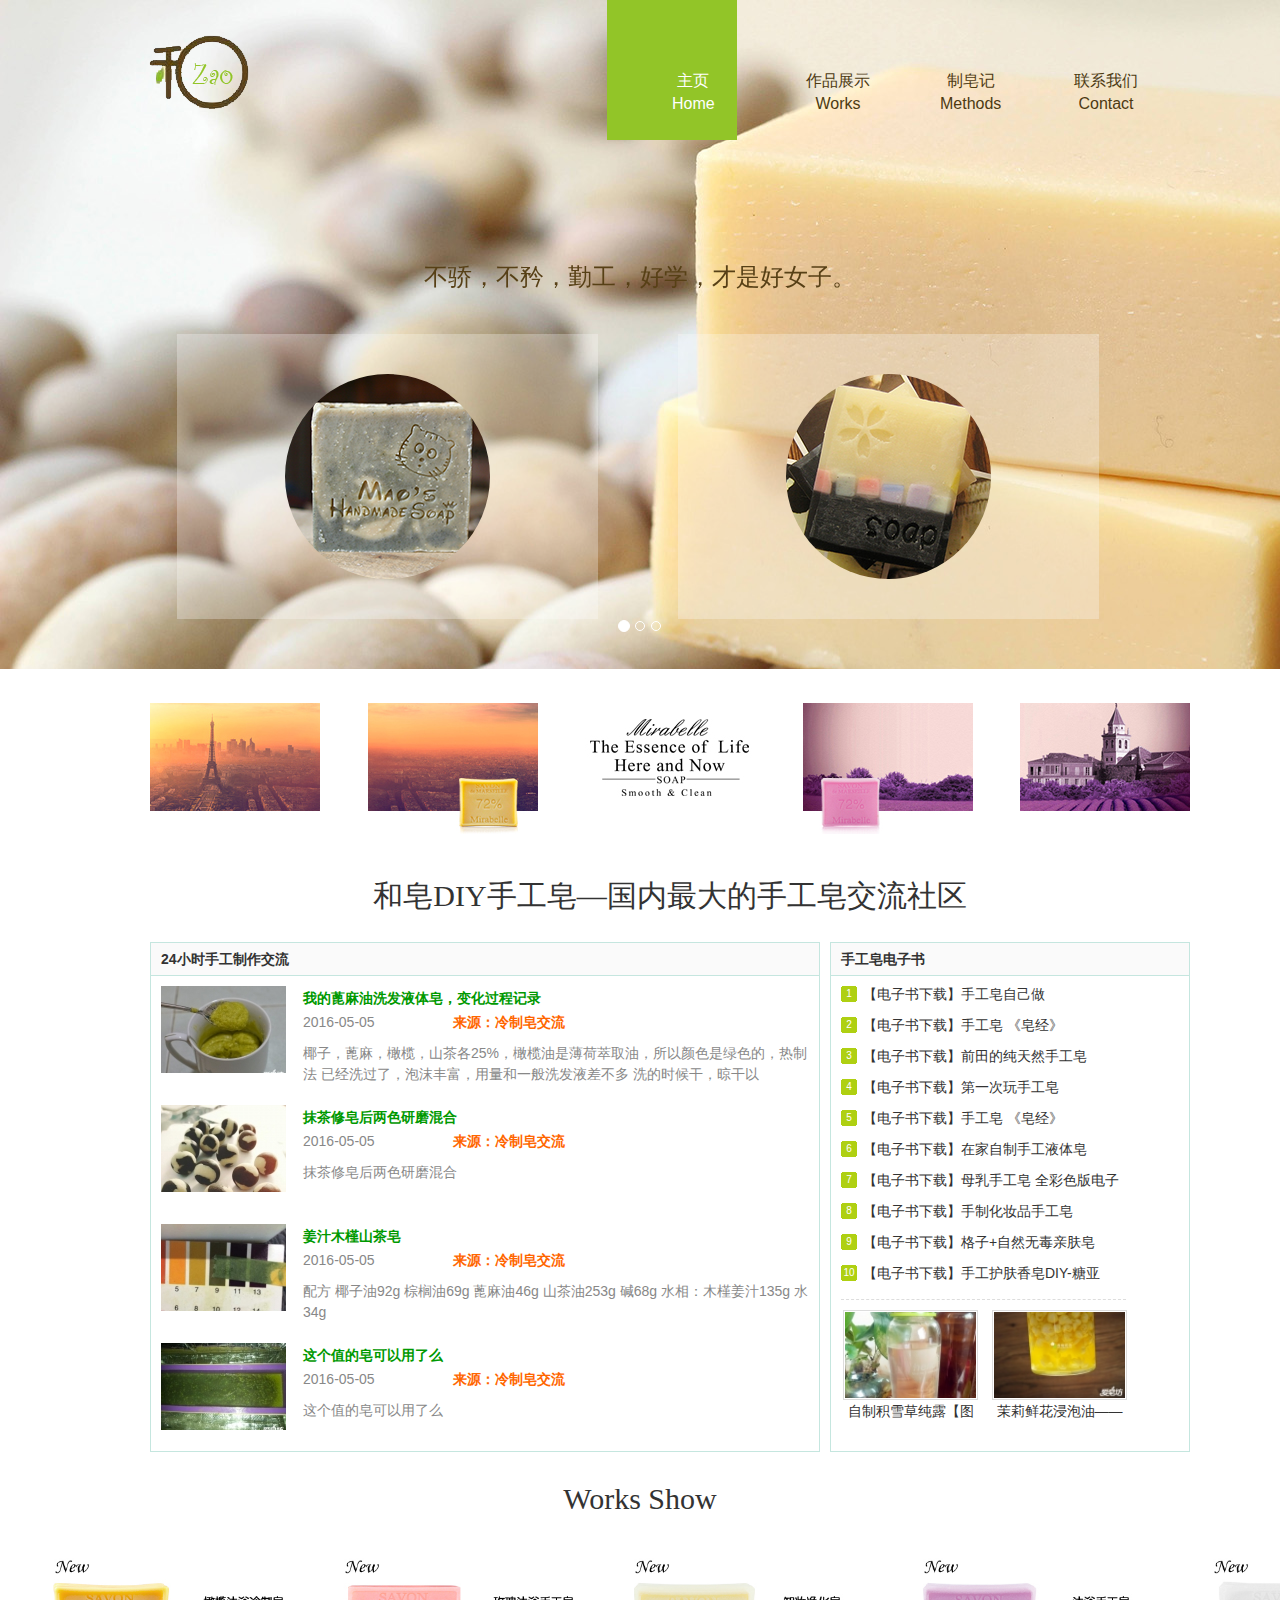
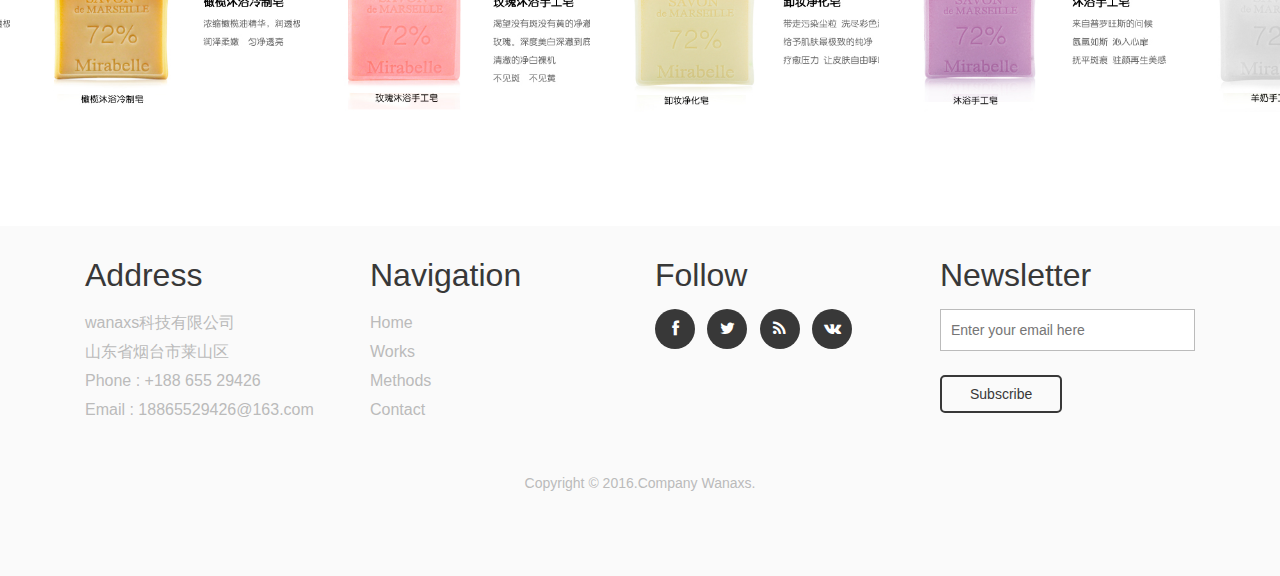
<file: index.html>
<!DOCTYPE html>
<html lang="en">
  
  <head>
    <meta charset="UTF-8">
    <meta name="viewport" content="width=device-width, initial-scale=1.0">
    <title>
      和皂
    </title>
    <link rel="stylesheet" type="text/css" href="./css/bootstrap.min.css">
    <!-- footer.css -->
    <link rel="stylesheet" href="css/contact-style.css" type="text/css" media="all"
    />
    <link href="css/font-awesome.css" rel="stylesheet">
    <link rel="stylesheet" type="text/css" href="./css/style.css">
    <script type="text/javascript" src="js/jquery-2.0.0.min.js">
    </script>

  </head>
  
  <body>
    <header>
      <nav>
        <div class="top_wrap">
          <div class="logo_wrap">
            <img src="./images/logo1.png" alt="">
          </div>
          <ul class="menu_li">
            <li class="active">
              <a href="index.html">
                主页
                <br>
                <span>
                  Home
                </span>
              </a>
            </li>
            <li>
              <a href="zuopin.html">
                作品展示
                <br>
                <span>
                  Works
                </span>
              </a>
            </li>
            <li>
              <a href="shopping.html">
                制皂记
                <br>
                <span>
                  Methods
                </span>
              </a>
            </li>
            <li>
              <a href="Contact.html">
                联系我们
                <br>
                <span>
                  Contact
                </span>
              </a>
            </li>
          </ul>
          <div id="show_list_btn" class="menu_catalog">
            <i>
            </i>
          </div>
        </div>
      </nav>
      <div id="top_img" class="carousel slide ">
        <!-- 轮播点 -->
        <ol class="carousel-indicators">
          <li data-target="#myCarousel" data-slide-to="0" class="active">
          </li>
          <li data-target="#myCarousel" data-slide-to="1">
          </li>
          <li data-target="#myCarousel" data-slide-to="2">
          </li>
        </ol>
        <!-- 轮播图 -->
        <div class="banner_con">
          <div class="carousel-inner">
            <div class="item active">
              <div class="img_wrap">
                <p>
                  不骄，不矜，勤工，好学，才是好女子。
                </p>
                <div class="img_border">
                  <img src="images/pic2.png">
                </div>
                <div class="img_border">
                  <img src="images/pic7.png">
                </div>
              </div>
            </div>
            <div class="item">
              <div class="img_wrap">
                <p>
                  人静而后安，安而能后定，定而能后慧，慧而能后悟，悟而能后得。
                </p>
                <div class="img_border">
                  <img src="images/pic3.png">
                </div>
                <div class="img_border">
                  <img src="images/pic4.png">
                </div>
              </div>
            </div>
            <div class="item">
              <div class="img_wrap">
                <p>
                  有时候，一点微不足道的肯定，对我却意义非凡。
                </p>
                <div class="img_border">
                  <img src="images/pic5.png">
                </div>
                <div class="img_border">
                  <img src="images/pic6.png">
                </div>
              </div>
            </div>
          </div>
        </div>
      </div>
    </header>
    <div id="index_main" style="margin-left: 150px">
      <ul class="index_list">
        <li>
          <a href="">
            <img src="./images/main_1.jpg" border="0" height="155" width="170" alt="">
          </a>
        </li>
        <li>
          <a href="">
            <img src="./images/main_2.jpg" border="0" height="155" width="170" alt="">
          </a>
        </li>
        <li>
          <a href="">
            <img src="./images/index_list.jpg" alt="" border="0" width="170" height="155">
          </a>
        </li>
        <li>
          <a href="">
            <img src="./images/main_3.jpg" border="0" height="155" width="170" alt="">
          </a>
        </li>
        <li class="nopd">
          <a href="">
            <img src="./images/main_4.jpg" border="0" height="155" width="170" alt="">
          </a>
        </li>
      </ul>
    </div>
    <div id="wrap" class="wp">
      <h2>
        和皂DIY手工皂—国内最大的手工皂交流社区
      </h2>
      <div class="main_list">
        <div class="list_left">
          <div class="main_title">
            <span class="title_text">
              24小时手工制作交流
            </span>
          </div>
          <div class="column frame-1-c">
            <div class="move-span temp"></div>
              <div class="dxb_bc">
                <dl class="cl">
                  <dd class="m">
                    <a href="">
                      <img src="./images/title1.jpg" alt="" height="87" width="125">
                    </a>
                  </dd>
                  <dt>
                    <a href="">
                      我的蓖麻油洗发液体皂，变化过程记录
                    </a>
                  </dt>
                  <dd>
                    <p>
                      <span>
                        2016-05-05
                      </span>
                      <em>
                        来源：冷制皂交流
                      </em>
                    </p>
                    椰子，蓖麻，橄榄，山茶各25%，橄榄油是薄荷萃取油，所以颜色是绿色的，热制法 已经洗过了，泡沫丰富，用量和一般洗发液差不多 洗的时候干，晾干以
                  </dd>
                </dl>
                <dl class="cl">
                  <dd class="m">
                    <a href="">
                      <img src="./images/title2.jpg" alt="" height="87" width="125">
                    </a>
                  </dd>
                  <dt>
                    <a href="">
                      抹茶修皂后两色研磨混合
                    </a>
                  </dt>
                  <dd>
                    <p>
                      <span>
                        2016-05-05
                      </span>
                      <em>
                        来源：冷制皂交流
                      </em>
                    </p>
                    抹茶修皂后两色研磨混合
                  </dd>
                </dl>
                <dl class="cl">
                  <dd class="m">
                    <a href="">
                      <img src="./images/title3.jpg" alt="" height="87" width="125">
                    </a>
                  </dd>
                  <dt>
                    <a href="">
                      姜汁木槿山茶皂
                    </a>
                  </dt>
                  <dd>
                    <p>
                      <span>
                        2016-05-05
                      </span>
                      <em>
                        来源：冷制皂交流
                      </em>
                    </p>
                    配方 椰子油92g 棕榈油69g 蓖麻油46g 山茶油253g 碱68g 水相：木槿姜汁135g 水 34g
                  </dd>
                </dl>
                <dl class="cl">
                  <dd class="m">
                    <a href="">
                      <img src="./images/title4.jpg" alt="" height="87" width="125">
                    </a>
                  </dd>
                  <dt>
                    <a href="">
                      这个值的皂可以用了么
                    </a>
                  </dt>
                  <dd>
                    <p>
                      <span>
                        2016-05-05
                      </span>
                      <em>
                        来源：冷制皂交流
                      </em>
                    </p>
                    这个值的皂可以用了么
                  </dd>
                </dl>
              </div>
            
          </div>
        </div>
        <div class="list_right">
          <div class="frame">
            <div class="main_title">
            <span class="title_text">
              手工皂电子书
            </span>
          </div>
          <div class="column frame-1-c">
            <div class="move-span temp"></div>
            <div class="block move-span">
              <div class="dxb_bc">
                <ul>
                  <li>
                    <span>1</span>
                    <a href="">
                      【电子书下载】手工皂自己做
                    </a>
                  </li>
                  <li>
                    <span>2</span>
                    <a href="">
                      【电子书下载】手工皂 《皂经》
                    </a>
                  </li>
                  <li>
                    <span>3</span>
                    <a href="">
                      【电子书下载】前田的纯天然手工皂
                    </a>
                  </li>
                  <li>
                    <span>4</span>
                    <a href="">
                      【电子书下载】第一次玩手工皂
                    </a>
                  </li>
                  <li>
                    <span>5</span>
                    <a href="">
                      【电子书下载】手工皂 《皂经》
                    </a>
                  </li>
                  <li>
                    <span>6</span>
                    <a href="">
                      【电子书下载】在家自制手工液体皂
                    </a>
                  </li>
                  <li>
                    <span>7</span>
                    <a href="">
                      【电子书下载】母乳手工皂 全彩色版电子书
                    </a>
                  </li>
                  <li>
                    <span>8</span>
                    <a href="">
                      【电子书下载】手制化妆品手工皂
                    </a>
                  </li>
                  <li>
                    <span>9</span>
                    <a href="">
                      【电子书下载】格子+自然无毒亲肤皂
                    </a>
                  </li>
                  <li>
                    <span>10</span>
                    <a href="">
                      【电子书下载】手工护肤香皂DIY-糖亚
                    </a>
                  </li>


                </ul>
              </div>
            </div>
            <div class="block move-span">
              <div class="dxb_bc">
                <div class="pic">
                  <a href="">
                    <img src="./images/right1.jpg" alt="" height="90" width="135">
                    自制积雪草纯露【图文教程】爱动手的伙伴们
                  </a>
                  <a href="">
                    <img src="./images/right2.jpg" alt="" height="90" width="135">
                    茉莉鲜花浸泡油——留下一缕茉莉清香
                  </a>
                </div>
              </div>
            </div>
          </div>
          </div>
        </div>
      </div>
    </div>
    <!-- 轮播 -->
    <div>
      <h2>Works Show</h2>
    </div>
    <div class="flex-slider">
      <ul id="flexiselDemo1">     
        <li>
          <div class="media">
            <a href="gallery.html"><img src="./images/lb1.jpg" alt=""/></a>
          </div>
        </li>
        <li>
          <div class="media">
             <a href="gallery.html"><img src="./images/lb2.jpg" alt=""/></a>
          </div>
        </li>
        <li>
          <div class="media">
            <a href="gallery.html"><img src="./images/lb3.jpg" alt=""/></a>
          </div>
        </li>
        <li>
          <div class="media">
             <a href="gallery.html"><img src="./images/lb4.jpg" alt=""/></a>
          </div>
        </li>
      
        <li>
          <div class="media">
             <a href="gallery.html"><img src="./images/lb5.jpg" alt=""/></a>
          </div>
        </li>
        <li>
          <div class="media">
            <a href="gallery.html"><img src="./images/lb1.jpg" alt=""/></a>
          </div>
        </li>
      </ul>
   <script type="text/javascript">
    $(window).load(function() {
    $("#flexiselDemo1").flexisel({
      visibleItems: 5,//一行显示个数
      animationSpeed: 1000,//动画时间
      autoPlay:true,//自动播放
      autoPlaySpeed: 3000,//播放间隔时间    
      pauseOnHover: true,//鼠标悬浮是否停止播放
      enableResponsiveBreakpoints: true,//是否开启响应式
      responsiveBreakpoints: { 
        portrait: { //项目名。可随意命名
        changePoint:480,
        visibleItems: 2
        }, 
        landscape: { 
        changePoint:640,
        visibleItems: 3
        },
        tablet: { 
        changePoint:768,
        visibleItems: 3
        }
      }
    });
  });
  </script>
 <script type="text/javascript" src="js/jquery.flexisel.js"></script>
</div>
<!-- footer -->
    <div class="footer" style="margin-top:100px">
      <div class="container">
        <div class="footer-grids">
          <div class="col-md-3 footer-grid">
            <div class="footer-grid-heading">
              <h4>
                Address
              </h4>
            </div>
            <div class="footer-grid-info">
              <p>
                wanaxs科技有限公司
                <span>
                  山东省烟台市莱山区
                </span>
              </p>
              <p class="phone">
                Phone : +188 655 29426
                <span>
                  Email :
                  <a href="mailto:18865529426@163.com">
                    18865529426@163.com
                  </a>
                </span>
              </p>
            </div>
          </div>
          <div class="col-md-3 footer-grid">
            <div class="footer-grid-heading">
              <h4>
                Navigation
              </h4>
            </div>
            <div class="footer-grid-info">
              <ul>
                <li>
                  <a href="index.html">
                    Home
                  </a>
                </li>
                <li>
                  <a href="zuopin.html">
                    Works
                  </a>
                </li>
                <li>
                  <a href="shopping.html">
                    Methods
                  </a>
                </li>
                <li>
                  <a href="Contact.html">
                    Contact
                  </a>
                </li>
              </ul>
            </div>
          </div>
          <div class="col-md-3 footer-grid">
            <div class="footer-grid-heading">
              <h4>
                Follow
              </h4>
            </div>
            <div class="social">
              <ul>
                <li>
                  <a href="#">
                    <i class="fa fa-facebook">
                    </i>
                  </a>
                </li>
                <li>
                  <a href="#">
                    <i class="fa fa-twitter">
                    </i>
                  </a>
                </li>
                <li>
                  <a href="#">
                    <i class="fa fa-rss">
                    </i>
                  </a>
                </li>
                <li>
                  <a href="#">
                    <i class="fa fa-vk">
                    </i>
                  </a>
                </li>
              </ul>
            </div>
          </div>
          <div class="col-md-3 footer-grid">
            <div class="footer-grid-heading">
              <h4>
                Newsletter
              </h4>
            </div>
            <div class="footer-grid-info">
              <form action="#" method="post">
                <input type="email" id="mc4wp_email" name="EMAIL" placeholder="Enter your email here"
                required="">
                <input type="submit" value="Subscribe">
              </form>
            </div>
          </div>
          <div class="clearfix">
          </div>
        </div>
        <div class="copyright">
          <p>
            Copyright &copy; 2016.Company Wanaxs.
          </p>
        </div>
      </div>
    </div>
    
    </script>
    <script type="text/javascript" rel="script" src="js/bootstrap.min.js">
    </script>
    <!-- 底部轮播js -->
    
    <!-- 头部分轮播js -->
    <script type="text/javascript" rel="script" src="js/main.js">
    </script>
  </body>

</html>
</file>
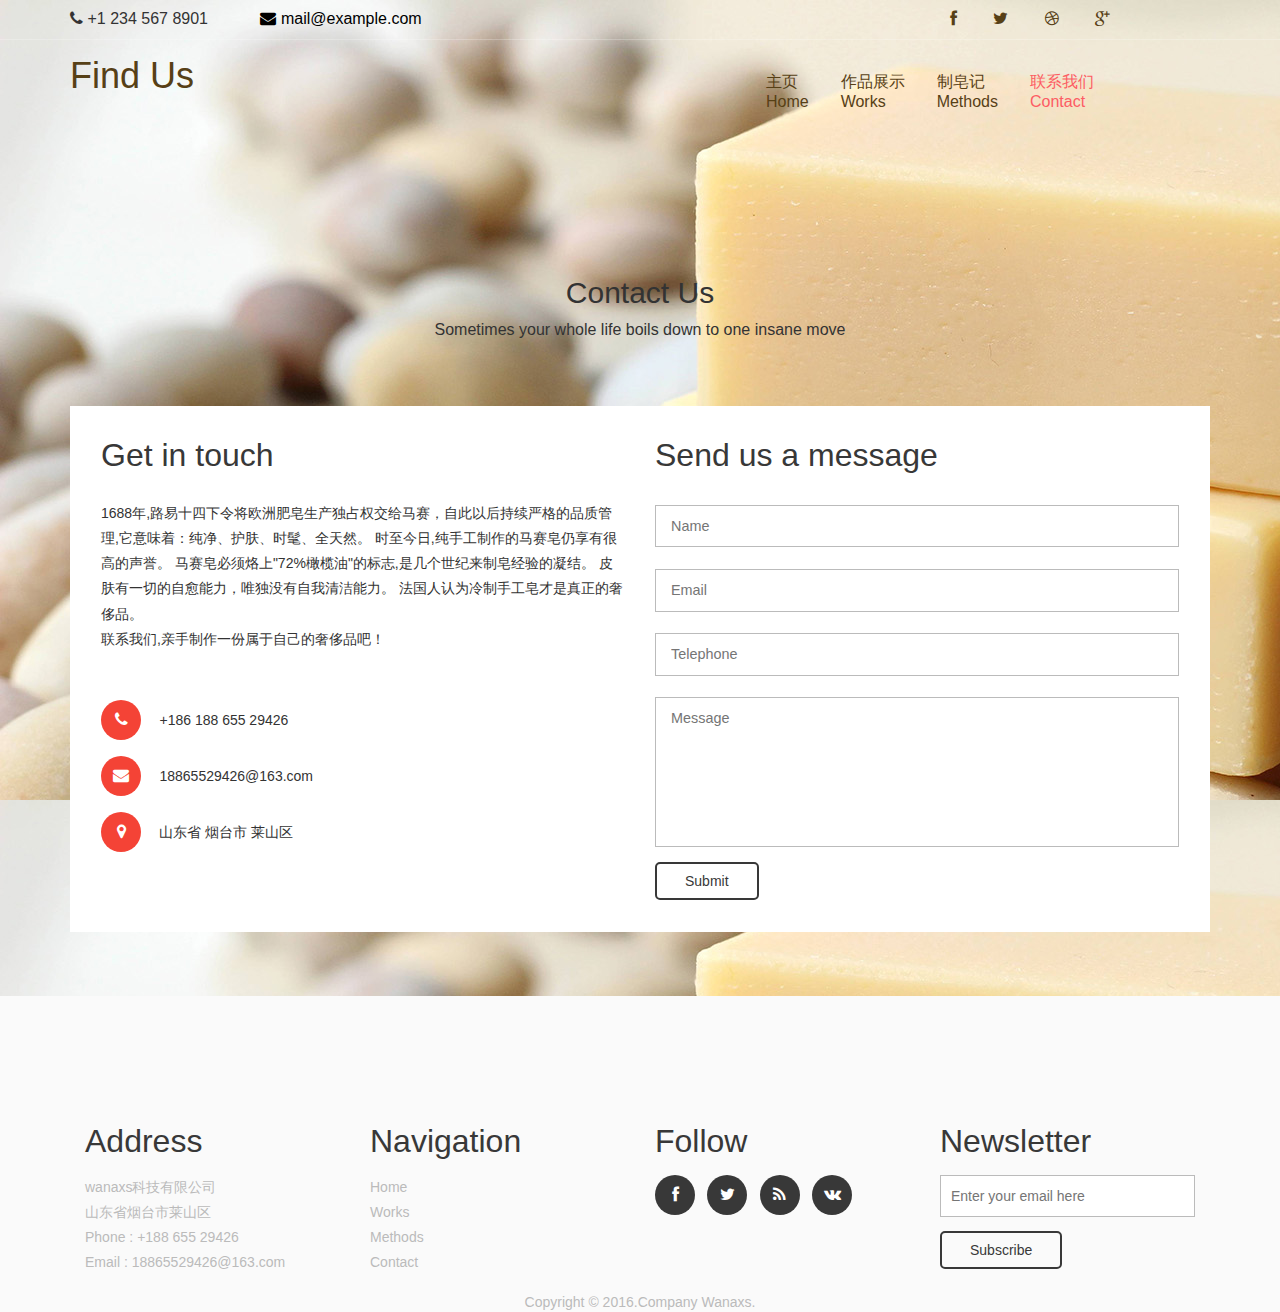
<file: Contact.html>
<!DOCTYPE html>
<html>
<head>
<title>Contact</title>
<meta name="viewport" content="width=device-width, initial-scale=1">
<meta http-equiv="Content-Type" content="text/html; charset=utf-8" />
<meta name="keywords" content="" />
<script type="application/x-javascript"> addEventListener("load", function() { setTimeout(hideURLbar, 0); }, false); function hideURLbar(){ window.scrollTo(0,1); } </script>
<link href="css/bootstrap.min.css" rel="stylesheet" type="text/css" media="all" />
<link rel="stylesheet" href="css/contact-style.css" type="text/css" media="all" />
<link href="css/font-awesome.css" rel="stylesheet"> 


</head>
<body style="background-image: url(./images/bg1.jpg);">
	<!-- banner -->
	<div class="banner about-bg">
		<div class="top-banner about-top-banner">
			<div class="container">
				<div class="top-banner-left">
					<ul>
						<li><i class="fa fa-phone" aria-hidden="true"></i> +1 234 567 8901</li>
						<li><a href="mailto:example@email.com"><i class="fa fa-envelope" aria-hidden="true"></i> mail@example.com</a></li>
					</ul>
				</div>
				<div class="top-banner-right">
					<ul>
						<li><a class="facebook" href="#"><i class="fa fa-facebook" aria-hidden="true"></i></a></li>
						<li><a class="facebook" href="#"><i class="fa fa-twitter" aria-hidden="true"></i></a></li>
						<li><a class="facebook" href="#"><i class="fa fa-dribbble" aria-hidden="true"></i></a></li>
						<li><a class="facebook" href="#"><i class="fa fa-google-plus" aria-hidden="true"></i></a></li>
					</ul>
				</div>
				<div class="clearfix"> </div>
			</div>
		</div>
		<div class="header">
			<div class="container">
				<div class="logo">
					<h1>
						<a href="index.html">Find Us</a>
					</h1>
				</div>
				<div class="top-nav">
					<nav class="navbar navbar-default">
							<button type="button" class="navbar-toggle collapsed" data-toggle="collapse" data-target="#bs-example-navbar-collapse-1">Menu						
							</button>
						<!-- Collect the nav links, forms, and other content for toggling -->
						 <div class="collapse navbar-collapse" id="bs-example-navbar-collapse-1">
              <ul class="nav navbar-nav">
                <li><a href="index.html">主页<br>Home</a></li>
                <li><a href="zuopin.html">作品展示<br>Works</a></li>
                <li><a href="shopping.html">制皂记<br>Methods</a></li>
                <li><a href="Contact.html"  class="active">联系我们<br>Contact</a></li>
                <div class="clearfix"> </div>
              </ul> 
            </div>  
					</nav>		
				</div>
				<div class="clearfix"> </div>
			</div>
		</div>
	</div>
	<!-- //banner -->
	<!-- contact -->
	<div class="contact">
		<div class="container">
			<div class="contact_title">
				<h2>Contact Us</h2>
				<p>Sometimes your whole life boils down to one insane move</p>
			</div>
			<div class="agile-contact-form">
				<div class="col-md-6 contact-form-left">
					<div class="contact-form-top">
						<h3>Get in touch</h3>
						<p>1688年,路易十四下令将欧洲肥皂生产独占权交给马赛，自此以后持续严格的品质管理,它意味着：纯净、护肤、时髦、全天然。
						时至今日,纯手工制作的马赛皂仍享有很高的声誉。
						马赛皂必须烙上"72%橄榄油"的标志,是几个世纪来制皂经验的凝结。
						皮肤有一切的自愈能力，唯独没有自我清洁能力。
						法国人认为冷制手工皂才是真正的奢侈品。
						<br>
						联系我们,亲手制作一份属于自己的奢侈品吧！</p>
					</div>
					<div class="contact-address">
						<ul>
							<li><i class="fa fa-phone" aria-hidden="true"></i> <span>+186 188 655 29426</span></li>
							<li><i class="fa fa-phone fa-envelope" aria-hidden="true"></i> <span><a href="mailto:18865529426@163.com">18865529426@163.com</a></span></li>
							<li><i class="fa fa-map-marker" aria-hidden="true"></i></i> <span>山东省 烟台市 莱山区 </span></li>
						</ul>
					</div>
				</div>
				<div class="col-md-6 contact-form-right">
					<div class="contact-form-top">
						<h3>Send us a message</h3>
					</div>
					<div class="contact-form-grid">
						<form action="#" method="post">
							<input type="text" name="Name" placeholder="Name" required="">
							<input type="email" name="Email" placeholder="Email" required="">
							<input type="text" name="Telephone" placeholder="Telephone" required="">
							<textarea name="Message" placeholder="Message" required=""></textarea>
							<button class="btn1">Submit</button>
						</form>
					</div>
				</div>
				<div class="clearfix"> </div>
			</div>
			
		</div>
	</div>
	<!-- //contact -->
	<!-- footer -->
	<div class="footer">
		<div class="container">
			<div class="footer-grids">
				<div class="col-md-3 footer-grid">
					<div class="footer-grid-heading">
						<h4>Address</h4>
					</div>
					<div class="footer-grid-info">
						<p>wanaxs科技有限公司
							<span>山东省烟台市莱山区</span>
						</p>
						<p class="phone">Phone : +188 655 29426
							<span>Email : <a href="mailto:18865529426@163.com">18865529426@163.com</a></span>
						</p>
					</div>
				</div>
				<div class="col-md-3 footer-grid">
					<div class="footer-grid-heading">
						<h4>Navigation</h4>
					</div>
					<div class="footer-grid-info">
						<ul>
							<li><a href="index.html">Home</a></li>
							<li><a href="zuopin.html">Works</a></li>
							<li><a href="shopping.html">Methods</a></li>
							<li><a href="Contact.html">Contact</a></li>
						</ul>
					</div>
				</div>
				<div class="col-md-3 footer-grid">
					<div class="footer-grid-heading">
						<h4>Follow</h4>
					</div>
					<div class="social">
						<ul>
							<li><a href="#"><i class="fa fa-facebook"></i></a></li>
							<li><a href="#"><i class="fa fa-twitter"></i></a></li>
							<li><a href="#"><i class="fa fa-rss"></i></a></li>
							<li><a href="#"><i class="fa fa-vk"></i></a></li>
						</ul>
					</div>
				</div>
				<div class="col-md-3 footer-grid">
					<div class="footer-grid-heading">
						<h4>Newsletter</h4>
					</div>
					<div class="footer-grid-info">
						<form action="#" method="post">
							<input type="email" id="mc4wp_email" name="EMAIL" placeholder="Enter your email here" required="">
							<input type="submit" value="Subscribe">
						</form>
					</div>
				</div>
				<div class="clearfix"> </div>
			</div>
			<div class="copyright">
				<p>Copyright &copy; 2016.Company Wanaxs.</p>
			</div>
		</div>
	</div>
	<!-- //footer -->
</body>	
</html>
</file>
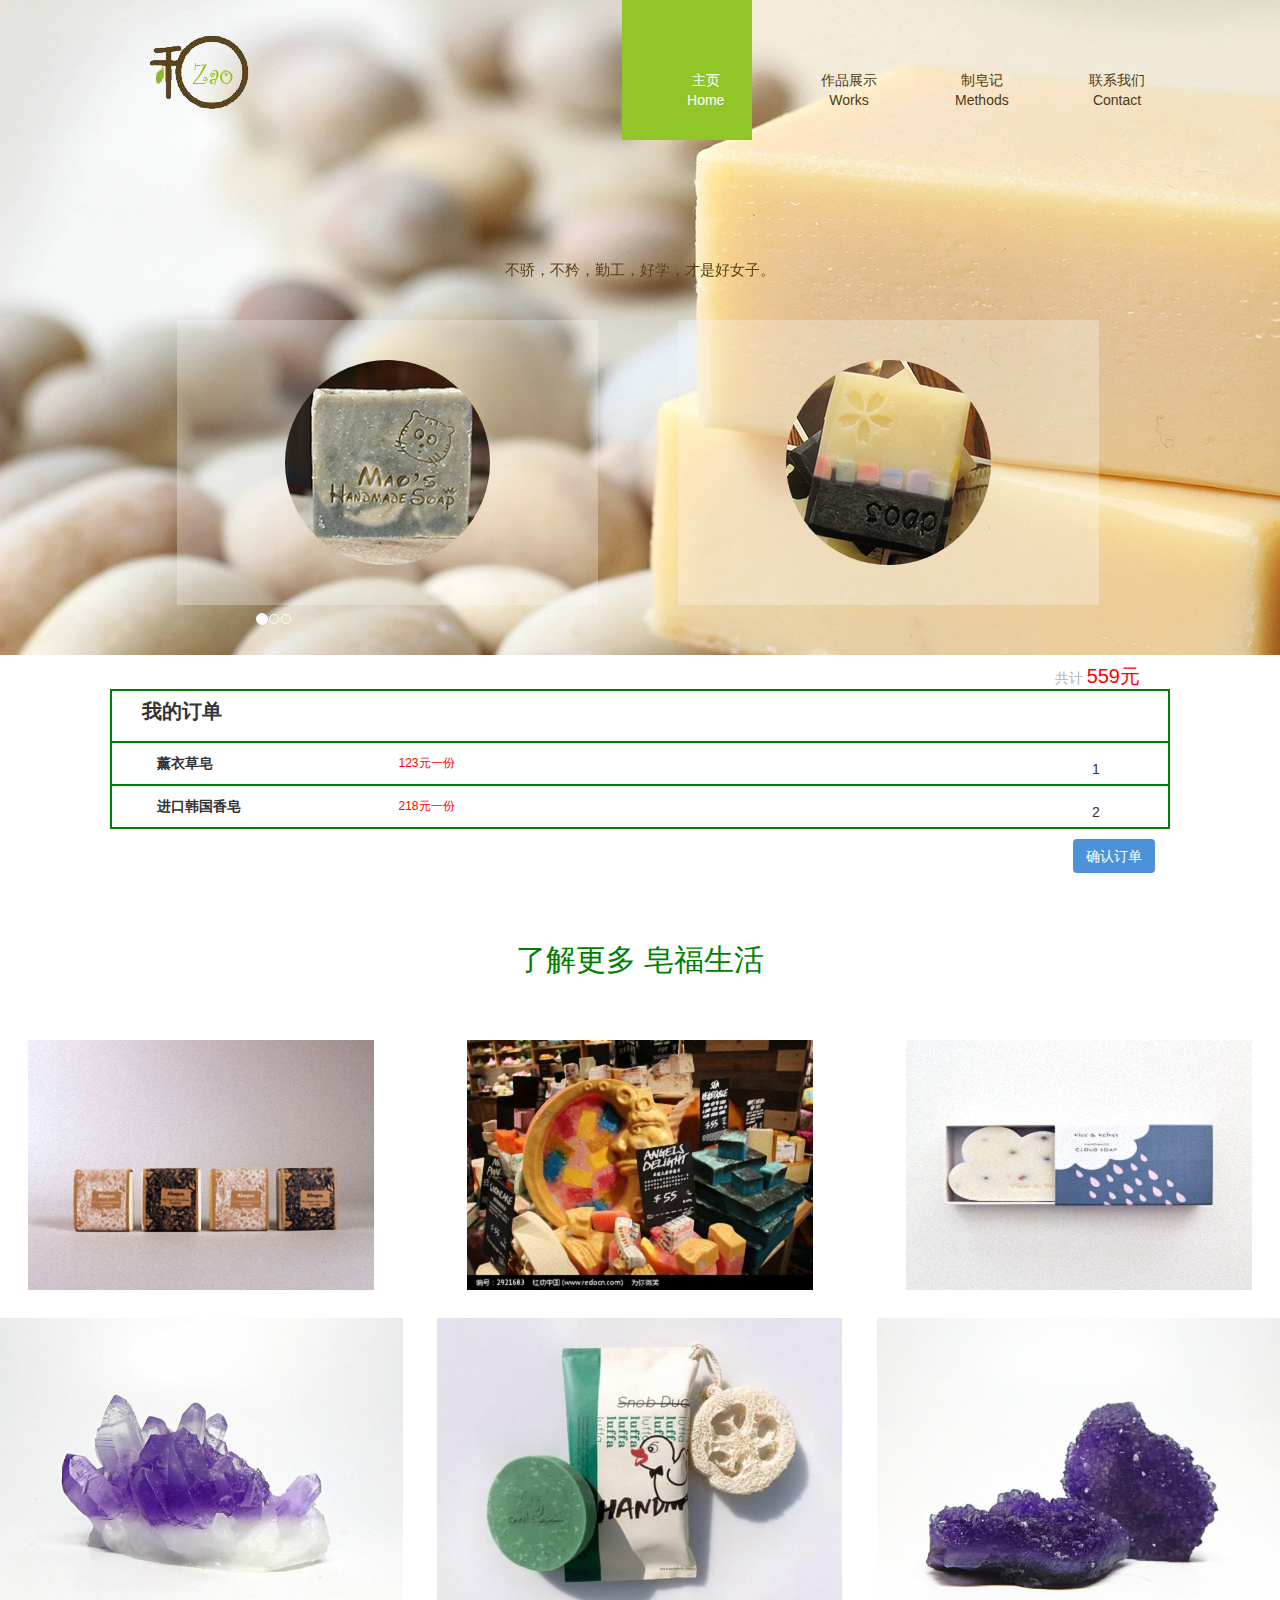
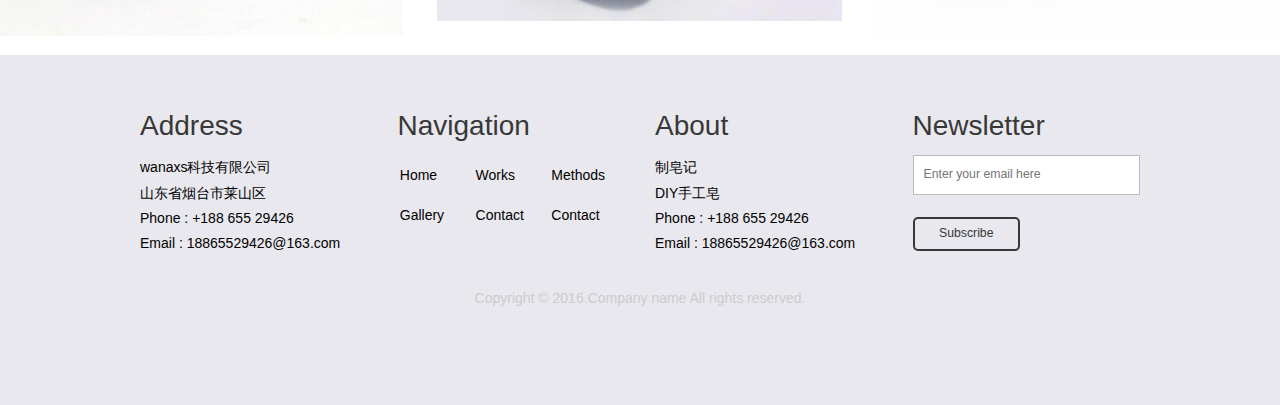
<file: order.html>
<!DOCTYPE html>
<html>
 <head> 
  <meta charset="utf-8" /> 
  <title>我的订单</title> 
  <meta content="width=device-width, initial-scale=1.0, maximum-scale=1.0, user-scalable=0" name="viewport" /> 
  <meta name="author" content="" /> 
  <!-- Le styles --> 
 
  <link href="css/buttons.css" rel="stylesheet" /> 
  <link href="css/flat.css" rel="stylesheet" /> 
  <link href="css/font-awesome.css" rel="stylesheet" /> 
  <link rel="stylesheet" href="css/style.css">
  <link rel="stylesheet" href="css/orderimghover.css">
   <link href="css/bootstrap.min.css" rel="stylesheet" /> 

 
 
  <script>
	document.addEventListener('WeixinJSBridgeReady', function onBridgeReady() {
		WeixinJSBridge.call('hideToolbar');
	});
</script> 
 </head> 
 <body > 

  <header>
    <nav>
      <div class="top_wrap">
        <div class="logo_wrap">
            <img src="./images/logo1.png" alt="">
            
        </div>
          <ul class="menu_li">
            <li class="active">
              <a href="index.html">主页
              <br>
              <span>Home</span>
              </a>
            </li>
            <li>
              <a href="zuopin.html">作品展示
              <br>
              <span>Works</span>
              </a>
            </li>
            <li>
              <a href="shopping.html">制皂记
              <br>
              <span>Methods</span>
              </a>
            </li>
            <li>
              <a href="phone.html">联系我们
              <br>
              <span>Contact</span>
              </a>
            </li>
          </ul>
          <div id="show_list_btn" class="menu_catalog">
            <i></i>
          </div>
      </div>
    </nav>
      <div id="top_img" class="carousel slide ">
            <!-- 轮播点 -->
            <ol class="carousel-indicators">
                <li data-target="#myCarousel" data-slide-to="0"
                    class="active"></li>
                <li data-target="#myCarousel" data-slide-to="1"></li>
                <li data-target="#myCarousel" data-slide-to="2"></li>
            </ol>
            <!-- 轮播图 -->
            <div class="banner_con">
                <div class="carousel-inner">
                    <div class="item active">
                        <div class="img_wrap">
                            <p>不骄，不矜，勤工，好学，才是好女子。</p>
                            <div class="img_border">
                                <img src="images/pic2.png">
                            </div>
                            <div class="img_border">
                                <img src="images/pic7.png">
                            </div>
                        </div>
                    </div>
                    <div class="item">
                        <div class="img_wrap">
                            <p>人静而后安，安而能后定，定而能后慧，慧而能后悟，悟而能后得。</p>
                            <div class="img_border">
                                <img src="images/pic3.png">
                            </div>
                            <div class="img_border">
                                <img src="images/pic4.png">
                            </div>
                        </div>
                    </div>
                    <div class="item">
                        <div class="img_wrap">
                            <p>有时候，一点微不足道的肯定，对我却意义非凡。</p>
                            <div class="img_border">
                                <img src="images/pic5.png">
                            </div>
                            <div class="img_border">
                                <img src="images/pic6.png">
                            </div>
                        </div>
                    </div>
                </div>
            </div>
        </div>


  </header>
  <div id="wrapper2" class="viewer wrapper countpage clearfix show" style="display:none"> 
   <section class="order_title"> 
    <div class="container" id=""> 
     <div class="col-md-12 clearfix foot_orderList"> 
      <div class="row"> 
       <div class="col-xs-6"> 
        <p class="notice"> </p> 
       </div> 
       <div class="col-xs-6"> 
        <p class="notice tar"> 共计 <span class="price" id="price_txt">559元</span> </p> 
       </div> 
      </div> 
     </div> 
    </div> 
   </section> 
   <section class="oder_content"> 
    <div class="container" id="J_order_list">
     <div class="row" id="J_order_Manager"> 
      <div class="col-xs-12 clearfix board_content"> 
       <div class="col-xs-4 title_contain"> 
        <p class="menu_title ">我的订单</p> 
       </div> 
       <div class="col-xs-2"> 
       </div> 
       
       <div class="col-xs-3 title_contain"> 
        
       </div> 
      </div> 
     </div> 
     <div class="row gray_line"> 
      <div class="col-md-12 clearfix board_content"> <div class="col-xs-6"> <div class="col-md-6 clearfix order_item_name"> <label>薰衣草皂</label> </div><div class="col-md-6 clearfix order_price">123元一份</div> </div><div class="col-xs-6"><div class="btn_wrap counter"><i class="nocounter fl" style="display: inline-block;">1</i></div></div></div>
     </div>
	   <div class="row gray_line"> 
      <div class="col-md-12 clearfix board_content"> <div class="col-xs-6"> <div class="col-md-6 clearfix order_item_name"> <label>进口韩国香皂</label> </div><div class="col-md-6 clearfix order_price">218元一份</div> </div><div class="col-xs-6"><div class="btn_wrap counter"><i class="nocounter fl" style="display: inline-block;">2</i></div></div></div>
     </div>
         <button class="btn" id="btn" onclick="javascript:alert('订单已提交请及时查看物流信息');">确认订单</button>
    </div> 
   </section>
  </div>
  <div class="main">
      <div class="main-txt">
        <h2 style="color:green">了解更多  皂福生活</<h2>
      </div>
      
  </div> 
  <div class="full-length">
      
    <ul>
      <li>
        <div class="port-6 effect-1">
          <div class="image-box">
            <img src="images/bg51.jpg" alt="Image-1">
          </div>
          <div class="text-desc">
            <h3>AMYRIS</h3>
            <p>Lorem ipsum dolor sit amet, consectetur adipiscing elit, sed do eiusmod tempor incididunt ut labore et dolore magna aliqua.</p>
            <a href="#" class="btn">Learn more</a>
          </div>
        </div>
      </li>
      <li>
        <div class="port-6 effect-2">
          <div class="image-box">
            <img src="images/bg61.jpg" alt="Image-2">
          </div>
          <div class="text-desc">
            <h3>BEGRAMOT</h3>
            <p>Lorem ipsum dolor sit amet, consectetur adipiscing elit, sed do eiusmod tempor incididunt ut labore et dolore magna aliqua.</p>
            <a href="#" class="btn">Learn more</a>
          </div>
        </div>
      </li>
      <li>
        <div class="port-6 effect-3">
          <div class="image-box">
            <img src="images/img31.jpeg" alt="Image-3">
          </div>
          <div class="text-desc">
            <h3>BENZEOIN</h3>
            <p>Lorem ipsum dolor sit amet, consectetur adipiscing elit, sed do eiusmod tempor incididunt ut labore et dolore magna aliqua.</p>
            <a href="#" class="btn">Learn more</a>
          </div>
        </div>
      </li>

    </ul>
    <ul>
      <li>
        <div class="port-7 effect-1">
          <div class="image-box">
            <img src="images/img9.jpeg" alt="Image-1">
          </div>
          <div class="text-desc">
            <h3>BASIL</h3>
            <p>Lorem ipsum dolor sit amet, consectetur adipiscing elit, sed do eiusmod tempor incididunt ut labore et dolore magna aliqua.</p>
            <a href="#" class="btn">Learn more</a>
          </div>
        </div>
      </li>
      <li>
        <div class="port-7 effect-2">
          <div class="image-box">
            <img src="images/img21.jpg" alt="Image-2">
          </div>
          <div class="text-desc">
            <h3>ANISEED</h3>
            <p>Lorem ipsum dolor sit amet, consectetur adipiscing.</p>
            <a href="#" class="btn">Learn more</a>
          </div>
        </div>
      </li>
      <li>
        <div class="port-7 effect-3">
          <div class="image-box">
            <img src="images/img6.jpeg" alt="Image-3">
          </div>
          <div class="text-desc">
            <h3>AGELICA ROOT</h3>
            <p>Lorem ipsum dolor sit amet, consectetur adipiscing elit, sed do eiusmod tempor incididunt ut labore et dolore magna aliqua.</p>
            <a href="#" class="btn">Learn more</a>
          </div>
        </div>
      </li>
    </ul>
  </div>
    
    <div style="clear:both;"></div>





  <div class="footer" style="margin-top:0;">
    <div class="container">
      <div class="footer-grids">
        <div class="col-md-3 footer-grid">
          <div class="footer-grid-heading">
            <h4>Address</h4>
          </div>
          <div class="footer-grid-info">
            <p>wanaxs科技有限公司
              <span>山东省烟台市莱山区</span>
            </p>
            <p class="phone">Phone : +188 655 29426
              <span>Email : <a href="mailto:18865529426@163.com">18865529426@163.com</a></span>
            </p>
          </div>
        </div>
        <div class="col-md-3 footer-grid">
          <div class="footer-grid-heading">
            <h4>Navigation</h4>
          </div>
          <div class="footer-grid-info home">
            <li>
              <a href="Home.html">Home</a>
            </li>
              <li><a href="zuopin.html">Works</a></li>
              <li><a href="shopping.html">Methods</a></li>
              <li><a href="">Gallery</a></li>
              <li><a href="Contact.html">Contact</a></li>
              <li><a href="contact.html">Contact</a></li>
            </ul>
          </div>
        </div>
        
        <div class="col-md-3 footer-grid">
          <div class="footer-grid-heading">
            <h4>About</h4>
          </div>
          <div class="footer-grid-info">
            <p>制皂记
              <span>DIY手工皂</span>
            </p>
            <p class="phone">Phone : +188 655 29426
              <span>Email : <a href="mailto:18865529426@163.com">18865529426@163.com</a></span>
            </p>
          </div>
        </div>
        <div class="col-md-3 footer-grid" >
          <div class="footer-grid-heading">
            <h4>Newsletter</h4>
          </div>
          <div class="footer-grid-info">
            <form action="#" method="post">
              <input type="email" id="mc4wp_email" name="EMAIL" placeholder="Enter your email here" required="">
              <input type="submit" value="Subscribe">
            </form>
          </div>
        </div>
        <div class="clearfix"> </div>
      </div>
      <div class="copyright">
        <p>Copyright &copy; 2016.Company name All rights reserved.</p>
      </div>
    </div>
  </div>

  <script type="text/javascript" src="js/jquery-2.0.0.min.js"></script>
  <script type="text/javascript" rel="script" src="js/bootstrap.min.js"></script>
  <script type="text/javascript" rel="script" src="js/main.js"></script>

   
 </body>
</html>
</file>
<file: css/contact-style.css>
/*透明导航头以及底部样式*/

body a {
  transition: 0.5s all;
  -webkit-transition: 0.5s all;
  -o-transition: 0.5s all;
  -moz-transition: 0.5s all;
  -ms-transition: 0.5s all;
}
html, body{
   
    font-size: 100%;
}
.banner{
    background-size: cover;
    padding: 0;
    /*position: absolute;*/
    top: 0;
    z-index: 99;
    left: 13%;
}
.top-banner-left{
	float:left;
	width:40%;
}
.top-banner-left ul{
	padding:0;
	margin:0;
}
.top-banner-left ul li{
	display:inline-block;
	color:#000
	font-size:.875em;
}
.top-banner-left ul li a{
    color: #000;
    font-size: 1em;
}
.top-banner-left ul li:nth-child(2) {
    margin-left: 3em;
}
.top-banner {
    padding: .5em 0;
    border-bottom: solid 1px rgba(255, 255, 255, 0.23);
}
.top-banner-right{
	float:right;
    margin-right: 100px;
}
.top-banner-right ul{
	padding:0;
	margin:0;
}
.top-banner-right ul li{
	display:inline-block;
	margin:0 1em;
}
.top-banner-right ul li:nth-child(4){
	margin-right:0;
}
.top-banner-right ul li a{
	color:#574016;
	font-size:1em;
}
.top-banner-right ul li a:hover{
	color:#fd5c63;
}
.top_nav{
    background-image: url(../images/bg1.jpg);
    z-index: 1;
}
.navbar-default {
    border: none !important;
    background: none !important;
    margin: 0 !important;
    min-height: 0 !important;
    padding: 0 !important;
}
.navbar-default .navbar-nav > .active > a, .navbar-default .navbar-nav > .active > a:hover, .navbar-default .navbar-nav > .active > a:focus {
    background: none !important;
}

div#bs-example-navbar-collapse-1 {
    padding: 0;
}
.logo{
    float: left;
    margin: 1em 0 0 0;
}
.logo h1{
	margin:0;
}
.logo h1 a{
	color:#574016;
	font-size:1em;
	text-decoration:none;

}
/*-- top-nav --*/
.top-nav {
    margin: 2em 0 0 0;
	float: right;
}
.top-nav ul{
    padding: 0;
    margin: 0;
    margin-right:100px;
}
.top-nav ul li{
    display: inline-block;
    margin: 0 1em;
    float: left;
}
.top-nav ul li:nth-child(6){
	margin-right:0;
}
ul.nav.navbar-nav {
    float: right;
}
.navbar-default .navbar-nav > .open > a, .navbar-default .navbar-nav > .open > a:hover, .navbar-default .navbar-nav > .open > a:focus {
    background: none !important;
    border-right: solid 1px #EFEFEF;
    box-shadow: 1px 0px 0px 0px rgba(72, 72, 72, 0);
}
.top-nav ul li a{
    color:#574016 !important;
    font-size: 1em;
    margin: 0;
    text-decoration: none;
    padding: 0;
}
.top-nav ul li a:hover{
    color: #fd5c63 !important;
}
.top-nav ul li a.active{
    color: #fd5c63 !important;
}
.caret {
    margin-left: 14px;
}
.copyright{
    margin:1em 0 0 0;
    text-align:center;
}
.copyright p{
    margin: 0;
    font-size: .875em;
    color: #BBBBBB;
}
.copyright p a{
    color: #BBBBBB;
}
.copyright p a:hover{
    color: #fd5c63;
}
.contact_title{
    margin-top: 100px;
    text-align: center;
}

/*-- footer --*/
.footer{
    padding: 8em  0 0 0;
    background: #FAFAFA;
}
.footer-grid-heading h4{
	color:#383838;
	font-size:2em;
	margin:0;
}
.footer-grid-info {
    margin: 1em 0 0 0;
}
.footer-grid-info  p{
	margin:0;
    font-size: .875em;
    color: #BBBBBB;
    line-height: 1.8em;
}
.footer-grid-info p span{
	display:block;
}
.footer-grid-info p span a{
    color: #BBBBBB;	
	text-decoration:none;
}
.footer-grid-info p span a:hover{
    color: #fd5c63;	
}
.footer-grid-info ul{
	padding:0;
	margin:0;
}
.footer-grid-info ul li{
	display:block;
}
.footer-grid-info ul li a{
    font-size: .875em;
    color: #BBBBBB;
    line-height: 1.8em;
	text-decoration:none;
}
.footer-grid-info ul li a:hover{
	color:#fd5c63;
}
.social-grid{
    margin: 1em 0 0 0;	
}
.social {
    margin: 1em 0 0 0;
}
.social ul{
	padding:0;
	margin:0;
}
.social ul li{
	display:inline-block;
}
.social ul li a {
	color: #333;
    text-align: center;
}
.social ul li a i.fa.fa-facebook{
    height: 40px;
    width: 40px;
    background: #383838;
    line-height: 40px;
    color: #FFF;
    border-radius: 50%;
	-webkit-border-radius: 50%;
	-moz-border-radius: 50%;
	-o-border-radius: 50%;
	-ms-border-radius: 50%;
	transition:0.5s all;
	-webkit-transition:0.5s all;
	-moz-transition:0.5s all;
	-o-transition:0.5s all;
	-ms-transition:0.5s all;
}
.social ul li a i.fa.fa-facebook:hover {
    height: 40px;
    width: 40px;
    line-height: 40px;
	background: #F44336;
}
.social ul li a i.fa.fa-twitter{
    height: 40px;
    width: 40px;
    background: #383838;
    line-height: 40px;
    color: #FFF;
    border-radius: 50%;
	-webkit-border-radius: 50%;
	-moz-border-radius: 50%;
	-o-border-radius: 50%;
	-ms-border-radius: 50%;
	transition:0.5s all;
	-webkit-transition:0.5s all;
	-moz-transition:0.5s all;
	-o-transition:0.5s all;
	-ms-transition:0.5s all;
}
.social ul li a i.fa.fa-twitter:hover{
    height: 40px;
    width: 40px;
    line-height: 40px;
	background: #F44336;
}
.social ul li a i.fa.fa-rss{
    height: 40px;
    width: 40px;
    background: #383838;
    line-height: 40px;
    color: #FFF;
    border-radius: 50%;
	-webkit-border-radius: 50%;
	-moz-border-radius: 50%;
	-o-border-radius: 50%;
	-ms-border-radius: 50%;
	transition:0.5s all;
	-webkit-transition:0.5s all;
	-moz-transition:0.5s all;
	-o-transition:0.5s all;
	-ms-transition:0.5s all;
}
.social ul li a i.fa.fa-rss:hover{
    height: 40px;
    width: 40px;
    line-height: 40px;
	background: #F44336;
}
.social ul li a i.fa.fa-vk{
    height: 40px;
    width: 40px;
    background: #383838;
    line-height: 40px;
    color: #FFF;
    border-radius: 50%;
	-webkit-border-radius: 50%;
	-moz-border-radius: 50%;
	-o-border-radius: 50%;
	-ms-border-radius: 50%;
	transition:0.5s all;
	-webkit-transition:0.5s all;
	-moz-transition:0.5s all;
	-o-transition:0.5s all;
	-ms-transition:0.5s all;
}
.social ul li a i.fa.fa-vk:hover{
    height: 40px;
    width: 40px;
    line-height: 40px;
	background: #F44336;
}
.social ul li:nth-child(2){
	margin:0 .5em;
}
.social ul li:nth-child(3){
	margin:0 .5em 0 0;
}
.footer-grid-info form input[type="email"] {
    background: #fff;
    box-shadow: none !important;
    padding: 10px 10px;
    color: #BBBBBB;
    font-size: .875em;
    width: 100% !important;
    font-weight: 400;
    border: 1px solid #BBBBBB;
    margin: 0 0 1em 0;
}
.footer-grid-info form input[type="email"]:focus {
    outline: none;
}
.footer-grid-info form input[type="submit"] {
    border: solid 2px #383838;
    color: #383838;
    font-size: .875em;
    padding: .5em 2em;
    text-decoration: none;
    background: none;
    border-radius: 5px;
	-webkit-border-radius: 5px;
	-ms-border-radius: 5px;
	-moz-border-radius: 5px;
	-o-border-radius: 5px;
}
.footer-grid-info form input[type="submit"]:hover{
	color:#fd5c63;
	border:solid 2px #fd5c63;
	transition:0.5s all;
	-webkit-transition:0.5s all;
	-moz-transition:0.5s all;
	-o-transition:0.5s all;
	-ms-transition:0.5s all;
}
/*-- //footer --*/


.contact{
    padding: 4em 0;

   
}
.agile-contact-form{
    padding: 2em 1em;
    background: #FFFFFF;
    opacity: 25;
    margin: 4em 0 0 0;
}
.contact-form-top h3{
	color: #383838;
    font-size: 2em;
    margin: 0;
}
.contact-form-top p{
    color: #333;

    margin: 2em 0;
    font-size: .875em;
    line-height: 1.8em;
}
.contact-address{
    margin: 3em 0 0 0;	
}
.contact-address ul{
	padding:0;
	margin:0;
}
.contact-address ul li{
	display:block;
	margin:1em 0;
}
.contact-address ul li span{
	color: #333;
    font-size: .875em;	
	margin-left:1em;
}
.contact-address ul li span a{
	color: #333;
	text-decoration:none;
}
.contact-address ul li span a:hover{
	color:#383838;
}
.contact-address ul li	i.fa.fa-phone,.contact-address ul li i.fa.fa-map-marker{
    height: 40px;
    width: 40px;
    background: #F44336;
    line-height: 40px;
    text-align: center;
    color: #FFF;
    border-radius: 50%;
    -webkit-border-radius: 50%;
    -moz-border-radius: 50%;
    -o-border-radius: 50%;
    -ms-border-radius: 50%;
    transition: 0.5s all;
    -webkit-transition: 0.5s all;
    -moz-transition: 0.5s all;
    -o-transition: 0.5s all;
    -ms-transition: 0.5s all;
}
.contact-form-grid {
    margin: 2em 0 0 0;
}
.contact-form-grid input[type="text"] {
    display: inline-block;
    background: none;
    border: 1.5px solid #BBBBBB;
    width: 100%;
    outline: none;
    padding: 10px 15px 10px 15px;
    font-size: .9em;
    color: #BBBBBB;
    margin-bottom: 1.5em;
}
.contact-form-grid input[type="email"] {
    display: inline-block;
    background: none;
    border: 1.5px solid #BBBBBB;
    width: 100%;
    outline: none;
    padding: 10px 15px 10px 15px;
    font-size: .9em;
    color: #BBBBBB;
    margin: 0 0 1.5em 0;
}
.contact-form-grid textarea {
    background: none;
    border: 1.5px solid #BBBBBB;
    width: 100%;
    display: block;
    height: 150px;
    outline: none;
    font-size: 0.9em;
    color: #BBBBBB;
    resize: none;
    padding: 10px 15px 10px 15px;
    margin-bottom: 1em;
}
button.btn1{
    border: solid 2px #383838;
    color: #383838;
    font-size: .875em;
    padding: .5em 2em;
    text-decoration: none;
    background: none;
    border-radius: 5px;
    -webkit-border-radius: 5px;
    -ms-border-radius: 5px;
    -moz-border-radius: 5px;
    -o-border-radius: 5px;
}
button.btn1:hover{
    color: #fd5c63;
    border: solid 2px #fd5c63;
    transition: 0.5s all;
    -webkit-transition: 0.5s all;
    -moz-transition: 0.5s all;
    -o-transition: 0.5s all;
    -ms-transition: 0.5s all;	
}
.w3agile-map{
    padding: 2em;
    background: #FFFFFF;
    margin: 2em 0 0 0;
}
.w3agile-map h3{
    color: #383838;
    font-size: 2em;
    margin: 0 0 1em 0;
}
.w3agile-map iframe{
    border: none;
    min-height: 300px;
    width: 100%;
}
/*-- //contact --*/
</file>
<file: css/style.css>
@charset "utf-8";
* {
  margin: 0;
  padding: 0;
  text-decoration: none;
  list-style: none;
  box-sizing: border-box;
  outline: none;
}
li {
  list-style: none;
}
li:hover a {
  text-decoration: none;
}
h2 {
  font-family: "youyuan";
  text-align: center;
  margin: 30px 0;
}
h3 {
  
  text-align: left;
  margin: 20px 0;
}
header {
  width: 100%;
  min-height: 260px;
  margin: 0 auto;
  padding: 0 0 0 0 ;
  position: relative;
  background: url(../images/bg1.jpg) no-repeat;
  overflow: hidden;
}
header nav {
  width: 100%;
  overflow: hidden;
}
header nav .top_wrap {
  width: 1002px;
  margin: 0 auto;
}
header nav .top_wrap .logo_wrap {
  width: 300px;
  float: left;
  margin: 35px 0 0;
}
header nav .top_wrap .menu_li {
  float: right;
  margin-bottom: 0;
}
header nav .top_wrap .menu_li li {
  width: 130px;
  height: 140px;
  margin: 0 2px;
  float: left;
  text-align: center;
  -moz-transform: translateZ(0);
  position: relative;
}
header nav .top_wrap .menu_li li a {
  color: #4d3a12;

  position: absolute;
  left: 50%;
  top: 50%;
  -moz-transform: translate(-50%, -50%);
  white-space: normal;
}
header nav .top_wrap .menu_li li::before {
  content: "";
  position: absolute;
  z-index: -1;
  top: 0;
  left: 0;
  right: 0;
  bottom: 0;
  background: #92c528;
  -moz-transform: scaleY(0);
  -moz-transition: transform 0.4s ease-out;
  transform-origin: 50% 0;
}
header nav .top_wrap .menu_li li:hover {
  background: #92c528;
  color: #fff;
  transition: all 1.9s ease;
}
header nav .top_wrap .menu_li li:hover a {
  color: #fff;
}
header nav .top_wrap .menu_li .active,
header nav .top_wrap .menu_li .active a {
  background: #92c528;
  color: #fff;

}
header nav .top_wrap .menu_catalog {
  float: right;
  margin: 35px 10px 0 0;
  display: none;
  cursor: pointer;
}
header nav .top_wrap .menu_catalog i {
  width: 25px;
  height: 3px;
  position: relative;
  display: inline-block;
  background: #000;
  -moz-transition: all 0.2s ease-out;
}
header .carousel {
  position: relative;
}
header .banner_con {
  width: 1002px;
  margin: 0 auto;
}
header .banner_con .img_wrap {
  width: 100%;
  padding: 0 0 50px 0;
  overflow: hidden;
}
header .banner_con .img_wrap p {
 
  text-align: center;
  font-size: 1.5rem;

color:#574016;
  overflow: hidden;
  white-space: nowrap;
  text-overflow: ellipsis;
  margin: 120px 0 40px 0;
}
header .banner_con .img_wrap .img_border {
  width: 42%;
  margin: 0 3.8%;
  padding: 40px 0;
  display: inline-block;
  background: rgba(252, 252, 252, 0.3);
  text-align: center;
  cursor: pointer;
}
header .banner_con .img_wrap .img_border img {
  border-radius: 50%;
}
header .banner_con .img_wrap .img_border:last_child {
  float: right;
}
/*main {
  height: auto;

}
main .main_wrap1 {
  background: #fff;
  width: 100%;
}
main .main_wrap1 .welcome {
  width: 1002px;
  margin: auto;
  padding: 10px 0 20px 0;
}
main .main_wrap1 .welcome p {
 
  text-align: left;
  line-height: 2.6rem;
  text-indent: 3rem;
  padding: 10px 0;
}
main .main_wrap2 {
  width: 80%;
  margin: auto;
  background-color: #fafafa;
}
main .main_wrap2 .pro_show {
  padding: 20px;
  overflow: hidden;
}
main .main_wrap2 .pro_show .pro_con {
  margin: 0 auto;
}
main .main_wrap2 .pro_show .pro_con .pro_con_left,
main .main_wrap2 .pro_show .pro_con .pro_con_right {
  width: 50%;
  height: 480px;
  /*font-size: 1.8rem;*/
  float: left;
  color: #333;
  background-size: cover;
  background-repeat: no-repeat;
  background-position: center center;
  overflow: hidden;
}
/*main .main_wrap2 .pro_show .pro_con .pro_con_left img,
main .main_wrap2 .pro_show .pro_con .pro_con_right img {
  transition-delay: 0s;
  transition-duration: 1s;
  transition-property: all;
  transition-timing-function: ease;
  width: 519px;
  height: 470px;
}
main .main_wrap2 .pro_show .pro_con .pro_con_left img:hover,
main .main_wrap2 .pro_show .pro_con .pro_con_right img:hover {
  transform: scale(1.2, 1.2);
}
main .main_wrap2 .pro_show .pro_con .pro_con_right {
  padding: 3rem 4rem;
  overflow: hidden;
  box-sizing: border-box;
}
main .main_wrap2 .pro_show .pro_con .pro_con_right p {
  font-size: 2.4rem;
}
main .main_wrap2 .pro_show .pro_con .pro_con_right table {
  line-height: 2.4rem;
  border-collapse: collapse;
  width: 510px;
  margin-left: -30px;
}
main .main_wrap2 .pro_show .pro_con .pro_con_right table tr td {
  padding: 2px 15px 2px 0;
  vertical-align: top;
}
main .main_wrap2 .pro_show .pro_con .pro_con_right table tr tr:first-child {
  white-space: nowrap;
}
main .main_wrap2 .pro_show .pro_con .pro_con_right button .btn-green {
  margin: 30px 0 0 0;
}
main .main_wrap2 .pro_show .pro_con .pro_con_right .btn-green {
  padding: 8px 20px;
  border: 1px solid #92c528;
  background-color: #92c528;
  font-size: 1.8rem;
  color: #fff;
  margin-top: 30px;
}
main .main_wrap2 .pro_show .pro_con .pro_con_right .btn {
  -moz-transition: all 0.5s ease;
}
main .main_wrap2 .pro_show .pro_con .pro_con_right .btn:hover,
main .main_wrap2 .pro_show .pro_con .pro_con_right .btn:focus,
main .main_wrap2 .pro_show .pro_con .pro_con_right .btn:active {
  background-color: #fff !important;
  color: #000!important;
  border: 1px solid #000 !important;
  box-shadow: none;
  outline: none;
}
main .main_wrap2 .pro_show .pro_con .pro_con_right .btn:hover {
  text-decoration: none;
}
main .main_wrap3 {
  background-color: #fff;
    margin-bottom:100px;
}
main .main_wrap3 .talented_person {
  width: 70%;
  margin: 0 auto;
  padding: 20px 0 0 0;
}
main .main_wrap3 .talented_person .person_con {
  width: 25%;
  float: left;
  padding: 1rem;
}
main .main_wrap3 .talented_person .person_con h3 {
  position: relative;
  padding: 0 0 20px 0;
  margin: 20px 0;
}

main .main_wrap3 .talented_person .fadeInUp {
  animation: fadeInUp 1s 1;
}
main .main_wrap3 .zoom-img:hover {
  -moz-transform: scale(1.15);
  overflow: hidden;
  -moz-transition: all 500ms !important;
}*/
#index_main{
  position: relative;
  width: 1100px;
  border-top:1px solid #dbdada;
  margin: 0 auto;
  padding:35px 0;
  margin-left: 200px;
}
#index_main li{
  float: left;
  padding-right: 47.5px;

}
#index_main .nopd{
  padding-right: 0;
}
.wp{
  margin:0 auto;
  width: 1040px;
  margin-top:210px;
  margin-left: 150px;
}
.wp .main_list{
  width: 1040px;
  height:510px;
  overflow: hidden;
}
.wp .main_list .list_left{
  width: 670px;
  height: 510px;
  float: left;
  overflow: hidden;
  border:1px solid #c5e6df;
}
.wp .main_list .main_title{
  border-bottom:1px solid #c5e6df;
  background:#FAFAFA;
  padding:0 10px;
  height: 33px;
  font-size:14px;
  font-weight: 700;
  line-height: 32px;
  overflow: hidden;
}
.temp{
  border:0;
  margin:0;
  padding:0;
  background:none;
}
.wp .main_list .list_left .dxb_bc{
  padding:10px;
}
.wp .main_list .list_right .dxb_bc{
  padding:0 10px;
  width: 330px;
}
.wp .main_list .list_right .dxb_bc ul{
  margin-bottom:10px;
  padding-bottom: 8px;
  width: 285px;
  border-bottom:1px dashed #ddd;
}
.wp .main_list .list_right .dxb_bc ul li{
  line-height: 26px;
  height: 26px;
  overflow: hidden;
 margin:5px 0;

}
.wp .main_list .list_right .dxb_bc ul li span{
  display: block;
  float: left;
  margin:5px 6px 0 0;
  width: 16px;
  height: 16px;
  line-height: 16px;
  text-align: center;
  font-size:10px;
  color:#fff;
  background: url(../images/span.gif)no-repeat 0 0;
}
.wp .main_list .list_right .dxb_bc ul li a{
  color:#333;
  text-decoration: none;
  font-size: 14px;
}
.wp .main_list .list_right .dxb_bc ul li a:hover{
  background: #92C528;
  color:#fff;
}
.wp .main_list .list_left .dxb_bc dl{
  height: 99px;
  overflow: hidden;

}


.wp .main_list .list_left .dxb_bc dl dd .m img{
  border:1px solid #ddd;
  padding:1px;
}
.wp .main_list .list_left .dxb_bc dl dd{
  color:#888;
  line-height: 21px;
  /*height: 63px;*/
  font-size: 14px; 
}
.wp .main_list .list_left  dl .m{
  float: left;
  width: 127px;
  height: 89px;
  padding-right: 15px;
  margin-right: 15px;
  background-image: url(../images/title5.gif)no-repeat 100% 50%;
}
.wp .main_list .list_left .dxb_bc dl dd span{
  display: block;
  float: left;
  width: 150px;
  font-size: 14px;
}
.wp .main_list .list_left .dxb_bc dl dd em{
  font-weight: 700;
  color:#ff6600;
  font-style: normal;
  font-size: 14px;
}
.wp .main_list .list_left .dxb_bc dl dt{
  font:normal 700 14px/26px 'Microsoft Yahei';
}
.wp .main_list .list_left .dxb_bc dl dt a{
  color:#009900;
}
.wp .main_list .list_right{
  width: 360px;
  height: 510px;
  float: right;
  overflow: hidden;
  border:1px solid #c5e6df;
}
.wp .main_list .list_right .pic a{
  display: block;
  float: left;
  width: 139px;
  height: 117px;
  line-height: 23px;
  text-align: center;
  margin-right: 10px;
  overflow: hidden;
  font-size: 14px;
  color:#333;
}
.wp .main_list .list_right .pic img{
  border:1px solid #ddd;
  padding:1px;
}
/*轮播*/
.flex-slider{
      width: 1349px;
      height: 181px;
      overflow: hidden;
    }
    .flex-slider li{
      float: left;
    }
    ul{

    }
    
.media{
margin:0 0px;
}
.media img{
width:100%;
padding:3px;
border:5px solid #fff;
}
/*.media img:hover{
  border:5px solid #333;
}*/
#flexiselDemo1 {
  display: none;
}
#flexiselDemo1 li{
  padding:0 10px;
}
#flexiselDemo1 img{
  width: 400px;
  height: 175px;
}
.nbs-flexisel-container {
  position: relative;
  max-width: 100%;
}
.nbs-flexisel-ul {
  position: relative;
  width: 9999px;
  margin: 0px;
  padding: 0px;
  list-style-type: none;
  text-align: center;
}
.nbs-flexisel-inner {
  overflow: hidden;
  margin: 0px auto;
}
.nbs-flexisel-item {
  float: left;
  margin: 0;
  padding: 0px;
  cursor: pointer;
  position: relative;
  line-height: 0px;
}
.nbs-flexisel-item > img {
  cursor: pointer;
  position: relative;
}

.block,.frame,.temp,.frame-tab{
  border:none;
  margin:0;
  padding:0;
  background:none;
}
.post {
  width: 230px;
  border: 1px solid #d7d7d7;
  overflow: hidden;
  opacity: 0;
}
.post .new_view_img {
  width: 100%;
  display: block;
  overflow: hidden;
  cursor: pointer;
}
.post .new_view_img .tit {
  width: 100%;
  display: block;
  overflow: hidden;
  padding: 10px 0 8px 10px;
  color: #333;
  font-size: 1.6rem;
  border-bottom: 1px solid #e5e5e5;
}
.post .new_view_img .author_info {
  width: 100%;
  height: 80px;
  padding: 10px 20px;
  color: #f5f5f5;
  overflow: hidden;
  background: #fbfbfb;
}
.post .new_view_img .author_info img {
  width: 60px;
  float: left;
}
.post .new_view_img .author_info span {
  float: left;
  padding: 7px 0 0 20px;
  font-size: 1.4rem;
  line-height: 2.1rem;
  color: #333;
}
.footer {
    padding: 2em 0;
    height: 350px;
    margin-top:300px;
    background:#FAFAFA;
  }
  .footer-grid-heading h4 {
    font-size: 1.5em;
  }
  .footer-grid-heading h4 {
    font-size: 1.2em;
  }
  .footer-grid-info p {
    font-size: .8em;
  }
/*  .footer{
    padding: 4em 0;
    background: #FFF;
}*/
.footer-grid-heading h4{
  color:#383838;
  font-size:2em;
  margin:0;
}
.footer-grid-info {
    margin: 1em 0 0 0;
}
.footer-grid-info  p{
  margin:0;
    font-size: 1em;
    color: #BBBBBB;
    line-height: 1.8em;
}
.footer-grid-info p span{
  display:block;
}
.footer-grid-info p span a{
    color: #BBBBBB; 
  text-decoration:none;
}
.footer-grid-info p span a:hover{
    color: #fd5c63; 
}
.footer-grid-info ul{
  padding:0;
  margin:0;
}
.footer-grid-info ul li{
  display:block;
}
.footer-grid-info ul li a{
    font-size: 1em;
    color: #BBBBBB;
    line-height: 1.8em;
  text-decoration:none;
}
.footer-grid-info ul li a:hover{
  color:#fd5c63;
}

.footer-grid-info form input[type="email"]:focus {
    outline: none;
}
.footer-grid-info form input[type="submit"] {
    border: solid 2px #383838;
    color: #383838;
    font-size: .875em;
    padding: .5em 2em;
    text-decoration: none;
    background: none;
    border-radius: 5px;
  -webkit-border-radius: 5px;
  -ms-border-radius: 5px;
  -moz-border-radius: 5px;
  -o-border-radius: 5px;
  margin-top:10px;
}
.footer-grid-info form input[type="submit"]:hover{
  color:#fd5c63;
  border:solid 2px #fd5c63;
  transition:0.5s all;
  -webkit-transition:0.5s all;
  -moz-transition:0.5s all;
  -o-transition:0.5s all;
  -ms-transition:0.5s all;
}
.footer-grid-info form input[type="email"] {
    background: #fff;
    box-shadow: none !important;
    padding: 10px 10px;
    color: #BBBBBB;
    font-size: .875em;
    width: 100% !important;
    font-weight: 400;
    border: 1px solid #BBBBBB;
    margin: 0 0 1em 0;
}
.copyright{
  margin:3em 0 0 0;
  text-align:center;
  color:#bbb;

}
.social p{
  padding:10px 0;
  color:#bbbbbb;
  font-size:1em;
}
</file>
<file: css/buttons.css>
/* VENDOR PREFIXES
 * ============================================= */
/* KEYFRAMES
 * ============================================= */
/* OPACITY
 * ============================================= */
/* ROTATE
 * ============================================= */
/* BORDER BOX - http://www.paulirish.com/2012/box-sizing-border-box-ftw/
 * ============================================= */
/* ROUND BORDERS
 * ============================================= */
/* BLUR
 * ============================================= */
/* GRADIENTs
 * ============================================= */
/* TRANSITIONS
 * ============================================= */
/* ease, ease-in, ease-out, ease-in-out, linear, */
/* cubic-bezier(1.0, 0, 0, 1.0) */
/* translate(x, y) moves the position of an item */
/* scale(w, h) changes the size (scale) 1-0 scale */
/* rotate(rad or deg) Rotates and item */
/* skew(x, y in deg/rad) skews and item */
/* matrix() Gives you exact control over an item */
/* You can chain tranforms together -webkit-transform: skew(15deg, 15deg) translate(20px, 20px) scale(.5, .5); */
/* line 26, ../scss/partials/_nav.scss */
.nav-pinned-left {
  padding-left: 240px;
}

/* line 29, ../scss/partials/_nav.scss */
.nav-pinned-right {
  padding-right: 240px;
}

/* line 37, ../scss/partials/_nav.scss 
.nav {
  font-family: sans-serif;
  width: 240px;
  background: #495563;
}*/
/* line 42, ../scss/partials/_nav.scss */
.nav.pinned {
  position: fixed;
  top: 0px;
  bottom: 0px;
  left: 0px;
  z-index: 1;
}
/* line 49, ../scss/partials/_nav.scss */
.nav.pinned.right {
  left: auto;
  right: 0px;
}
/* line 58, ../scss/partials/_nav.scss */
.nav header {
  -webkit-box-shadow: 0px 1px 2px rgba(0, 0, 0, 0.3);
  -moz-box-shadow: 0px 1px 2px rgba(0, 0, 0, 0.3);
  box-shadow: 0px 1px 2px rgba(0, 0, 0, 0.3);
  background: #3f4955;
  height: 40px;
  padding: 10px;
}
/* line 64, ../scss/partials/_nav.scss */
.nav header h1 {
  line-height: 40px;
  width: 40px;
  height: 40px;
  margin: 0px auto;
}
/* line 70, ../scss/partials/_nav.scss */
.add {
  box-shadow: inset 0px 1px 0px rgba(0, 0, 0, 0.3);
  -moz-box-shadow: inset 0px 1px 0px rgba(0, 0, 0, 0.3);
  -webkit-box-shadow: inset 0px 1px 0px rgba(0, 0, 0, 0.3);
  -o-box-shadow: inset 0px 1px 0px rgba(0, 0, 0, 0.3);
  -ms-box-shadow: inset 0px 1px 0px rgba(0, 0, 0, 0.3);
  -webkit-border-radius: 100px;
  /* Safari and Chrome */
  -khtml-border-radius: 100px;
  /* IE 9 */
  -ms-border-radius: 100px;
  /* IE 9 */
  -moz-border-radius: 100px;
  /* Firefox */
  -o-border-radius: 100px;
  /* Opera */
  border-radius: 100px;
  transition: background 0.3s ease-in-out;
  -o-transition: background 0.3s ease-in-out;
  -moz-transition: background 0.3s ease-in-out;
  -webkit-transition: background 0.3s ease-in-out;
  background: #e74c3c;
  color: white;
  line-height: 40px;
  width: 40px;
  height: 40px;
  text-align: center;
  font-family: FontAwesome;
  font-weight: normal;
  padding: 0px;
  text-decoration: none;
  display: block;

}
/* line 86, ../scss/partials/_nav.scss */
.nav header h1 a:hover {
  background: #e43725;
}
/* line 93, ../scss/partials/_nav.scss */
.nav header .mobile-menu {
  display: none;
  background: url([data-uri]) no-repeat;
  position: absolute;
  top: 18px;
  right: 10px;
  z-index: 1;
  height: 24px;
  width: 30px;
  overflow: hidden;
  text-indent: -3000px;
}
/* line 110, ../scss/partials/_nav.scss */
.nav ul {
  list-style-type: none;
  padding: 0px;
  margin: 0px;
  position: absolute;
  top: 60px;
  bottom: 60px;
  right: 0px;
  left: 0px;
  z-index: 1;
  overflow: auto;
}
/* line 122, ../scss/partials/_nav.scss */
.nav ul li {
  box-shadow: inset 0px 1px 0px #566473;
  -moz-box-shadow: inset 0px 1px 0px #566473;
  -webkit-box-shadow: inset 0px 1px 0px #566473;
  -o-box-shadow: inset 0px 1px 0px #566473;
  -ms-box-shadow: inset 0px 1px 0px #566473;
  height: 59px;
  border-bottom: 1px solid #3f4955;
  color: #7e8c9a;
  font-size: 16px;
  position: relative;
}
/* line 130, ../scss/partials/_nav.scss */
.nav ul li:first-child {
  -webkit-appearance: none;
  -webkit-box-shadow: none;
  -khtml-box-shadow: none;
  -moz-box-shadow: none;
  -ms-box-shadow: none;
  -o-box-shadow: none;
  box-shadow: none;
}
/* line 134, ../scss/partials/_nav.scss */
.nav ul li a {
  display: block;
  color: #7e8c9a;
  font-family: "HelveticaNeue-Light", "Helvetica Neue Light", "Helvetica Neue", Helvetica, Arial, "Lucida Grande", sans-serif;
  font-weight: lighter;
  font-size: 16px;
  line-height: 59px;
  padding: 0px 20px;
  text-decoration: none;
  text-transform: capitalize;
}
/* line 145, ../scss/partials/_nav.scss */
.nav ul li a:hover {
  background: #566473;
  padding: 0px 20px 0px 15px;
  border-left: 5px solid #3498db;
}
/* line 153, ../scss/partials/_nav.scss */
.nav ul li .nav-toggle-button {
  box-shadow: inset 0px 1px 1px rgba(0, 0, 0, 0.3);
  -moz-box-shadow: inset 0px 1px 1px rgba(0, 0, 0, 0.3);
  -webkit-box-shadow: inset 0px 1px 1px rgba(0, 0, 0, 0.3);
  -o-box-shadow: inset 0px 1px 1px rgba(0, 0, 0, 0.3);
  -ms-box-shadow: inset 0px 1px 1px rgba(0, 0, 0, 0.3);
  -webkit-border-radius: 100px;
  /* Safari and Chrome */
  -khtml-border-radius: 100px;
  /* IE 9 */
  -ms-border-radius: 100px;
  /* IE 9 */
  -moz-border-radius: 100px;
  /* Firefox */
  -o-border-radius: 100px;
  /* Opera */
  border-radius: 100px;
  background: #566473;
  position: absolute;
  top: 20px;
  right: 10px;
  z-index: 1;
  height: 20px;
  padding: 0px 10px;
  cursor: pointer;
}
/* line 166, ../scss/partials/_nav.scss */
.nav ul li .nav-toggle-button em {
  text-transform: uppercase;
  font-style: normal;
  font-weight: normal;
  line-height: 22px;
  font-size: 10px;
  display: block;
  margin: 0px 15px 0px 0px;
}
/* line 176, ../scss/partials/_nav.scss */
.nav ul li .nav-toggle-button strong {
  -webkit-border-radius: 100px;
  /* Safari and Chrome */
  -khtml-border-radius: 100px;
  /* IE 9 */
  -ms-border-radius: 100px;
  /* IE 9 */
  -moz-border-radius: 100px;
  /* Firefox */
  -o-border-radius: 100px;
  /* Opera */
  border-radius: 100px;
  box-shadow: inset 0px 1px 0px rgba(255, 255, 255, 0.2), 0px 1px 1px rgba(0, 0, 0, 0.3);
  -moz-box-shadow: inset 0px 1px 0px rgba(255, 255, 255, 0.2), 0px 1px 1px rgba(0, 0, 0, 0.3);
  -webkit-box-shadow: inset 0px 1px 0px rgba(255, 255, 255, 0.2), 0px 1px 1px rgba(0, 0, 0, 0.3);
  -o-box-shadow: inset 0px 1px 0px rgba(255, 255, 255, 0.2), 0px 1px 1px rgba(0, 0, 0, 0.3);
  -ms-box-shadow: inset 0px 1px 0px rgba(255, 255, 255, 0.2), 0px 1px 1px rgba(0, 0, 0, 0.3);
  position: absolute;
  top: 3px;
  right: 3px;
  z-index: 1;
  background: #5e6e81;
  height: 14px;
  width: 14px;
}
/* line 188, ../scss/partials/_nav.scss */
.nav ul li .nav-toggle-button[data-included="false"] {
  text-align: right;
  background: #3f4955;
}
/* line 192, ../scss/partials/_nav.scss */
.nav ul li .nav-toggle-button[data-included="false"] strong {
  right: auto;
  left: 3px;
}
/* line 196, ../scss/partials/_nav.scss */
.nav ul li .nav-toggle-button[data-included="false"] em {
  margin: 0px 0px 0px 15px;
}
/* line 209, ../scss/partials/_nav.scss */
.nav footer {
  box-shadow: inset 0px 1px 0px #4a5664;
  -moz-box-shadow: inset 0px 1px 0px #4a5664;
  -webkit-box-shadow: inset 0px 1px 0px #4a5664;
  -o-box-shadow: inset 0px 1px 0px #4a5664;
  -ms-box-shadow: inset 0px 1px 0px #4a5664;
  border-top: 1px solid #3f4955;
  background: #3f4955;
  padding: 10px;
  position: absolute;
  bottom: 0px;
  left: 0px;
  right: 0px;
  z-index: 1;
}

@media only screen and (max-width: 760px) {
  /* line 228, ../scss/partials/_nav.scss */
  .nav-pinned-left, .nav-pinned-right {
    padding-left: 0;
    padding-right: 0;
    padding-top: 60px;
  }

  /* line 234, ../scss/partials/_nav.scss */
  .nav {
    width: auto;
  }
  /* line 237, ../scss/partials/_nav.scss */
  .nav.pinned {
    bottom: auto;
    left: 0px;
    right: 0px;
  }
  /* line 242, ../scss/partials/_nav.scss */
  .nav header .mobile-menu {
    display: block;
  }
  /* line 246, ../scss/partials/_nav.scss */
  .nav ul {
    position: fixed;
    left: 0px;
    right: 0px;
    bottom: 0px;
    z-index: 100;
    background: #495563;
    display: none;
  }
  /* line 257, ../scss/partials/_nav.scss */
  .nav ul.nav-show {
    display: block;
  }
  /* line 261, ../scss/partials/_nav.scss */
  .nav footer {
    display: none;
  }
}
/* line 20, ../scss/partials/_form.scss */
.form {
  font-size: 16px;
  font-family: "Helvetica Neue Light", "Helvetica Neue", Helvetica, Arial, "Lucida Grande", sans-serif;
  color: #333333;
}
/* line 25, ../scss/partials/_form.scss */
.form ul {
  list-style-type: none;
  margin: 0px;
  padding: 0px;
}
/* line 30, ../scss/partials/_form.scss */
.form ul li {
  margin: 0px 0px 0px 0px;
}
/* line 33, ../scss/partials/_form.scss */
.form ul li label {
  font-size: 12px;
  margin-bottom: 5px;
  color: #95a5a6;
  display: block;
}
/* line 39, ../scss/partials/_form.scss */
.form ul li label.error {
  color: #e43725;
  clear: both;
  margin: 3px 0px 0px 0px;
}
/* line 46, ../scss/partials/_form.scss */
.form ul li input[type="text"] {
  -webkit-box-shadow: 0px 1px 3px rgba(0, 0, 0, 0.2) inset;
  -moz-box-shadow: 0px 1px 3px rgba(0, 0, 0, 0.2) inset;
  box-shadow: 0px 1px 3px rgba(0, 0, 0, 0.2) inset;
  -webkit-border-radius: 3px;
  -moz-border-radius: 3px;
  -ms-border-radius: 3px;
  -o-border-radius: 3px;
  border-radius: 3px;
  padding: 0px 10px;
  margin: 0px;
  font-size: 16px;
  border: 1px solid #cccccc;
  outline: none;
  line-height: 28px;
  height: 28px;
}
/* line 57, ../scss/partials/_form.scss */
.form ul li input[type="text"]:focus, .form ul li input[type="text"]:active {
  border: 1px solid #00b5e5;
  background: #fffff7;
}
/* line 62, ../scss/partials/_form.scss */
.form ul li input[type="text"].error {
  border: 1px solid #e43725;
  background: #fff6f6;
}
/* line 68, ../scss/partials/_form.scss */
.form ul li select {
  -webkit-border-radius: 3px;
  -moz-border-radius: 3px;
  -ms-border-radius: 3px;
  -o-border-radius: 3px;
  border-radius: 3px;
  padding: 5px 10px;
  margin: 0px;
  font-size: 16px;
  border: 1px solid #cccccc;
  outline: none;
}
/* line 80, ../scss/partials/_form.scss */
.form ul .extended.prefix label:first-child {
  -webkit-border-radius: 3px 0px 0px 3px;
  -moz-border-radius: 3px 0px 0px 3px;
  -ms-border-radius: 3px 0px 0px 3px;
  -o-border-radius: 3px 0px 0px 3px;
  border-radius: 3px 0px 0px 3px;
  border: 1px solid #cccccc;
  border-radius: none;
  display: inline-block;
  background: #EEE;
  text-align: right;
  line-height: 28px;
  padding: 0px 5px;
  float: left;
  font-size: 20px;
  font-weight: bold;
}
/* line 93, ../scss/partials/_form.scss */
.form ul .extended.prefix input {
  -webkit-border-radius: 0px 3px 3px 0px;
  -moz-border-radius: 0px 3px 3px 0px;
  -ms-border-radius: 0px 3px 3px 0px;
  -o-border-radius: 0px 3px 3px 0px;
  border-radius: 0px 3px 3px 0px;
}

/* line 109, ../scss/partials/_form.scss */
.form .c4 {
  margin: 0px 20px 20px 0px;
  float: left;
}
/* line 113, ../scss/partials/_form.scss */
.form .c4 input {
  width: 100px;
}
/* line 118, ../scss/partials/_form.scss */
.form .color-row {
  -webkit-box-shadow: 0px 1px 0px white inset;
  -moz-box-shadow: 0px 1px 0px white inset;
  box-shadow: 0px 1px 0px white inset;
  -webkit-border-radius: 3px;
  -moz-border-radius: 3px;
  -ms-border-radius: 3px;
  -o-border-radius: 3px;
  border-radius: 3px;
  background: #f7f7f7;
  padding: 10px;
  margin-bottom: 10px;
  border: 1px solid #dddddd;
}
/* line 126, ../scss/partials/_form.scss */
.form .color-row:last-child {
  margin: 0px;
}
/* line 130, ../scss/partials/_form.scss */
.form .color-row .button {
  min-width: 80px;
  margin-right: 20px;
}
/* line 134, ../scss/partials/_form.scss */
.form .color-row input[type="text"] {
  width: 100px;
}
/* line 138, ../scss/partials/_form.scss */
.form .color-row input[type="text"], .form .color-row input, .form .color-row .sp-light {
  margin-right: 30px;
}
/* line 142, ../scss/partials/_form.scss */
.form .color-row .sp-light {
  border: 1px solid #cccccc;
}
/* line 146, ../scss/partials/_form.scss */
.form .color-row label {
  display: inline;
}

@media only screen and (max-width: 740px) {
  /* line 159, ../scss/partials/_form.scss */
  .form .color-row input[type="text"], .form .color-row input, .form .color-row .sp-light {
    margin-right: 10px;
  }
  /* line 164, ../scss/partials/_form.scss */
  .form .c4 {
    margin: 0px 20px 20px 0px;
    float: left;
  }
}
/* line 14, ../scss/partials/_code.scss */
.showcase {
  background: white;
  margin-bottom: 60px;
}
/* line 18, ../scss/partials/_code.scss */
.showcase h3 {
  padding: 30px 30px 0px 30px;
  margin: 0px;
  font-weight: lighter;
  font-family: "Helvetica Neue Light", "Helvetica Neue", Helvetica, Arial, "Lucida Grande", sans-serif;
  text-transform: uppercase;
  color: #95a5a6;
  font-size: 20px;
  line-height: 20px;
}
/* line 30, ../scss/partials/_code.scss */
.showcase .showcase-examples {
  padding: 30px;
}
/* line 35, ../scss/partials/_code.scss */
.showcase .showcase-code {
  background: #495563;
  padding: 20px;
  overflow: auto;
  border: none;
}
/* line 43, ../scss/partials/_code.scss */
.showcase.blankstate {
  padding: 30px;
}
/* line 46, ../scss/partials/_code.scss */
.showcase.blankstate h3 {
  margin: 0px;
}

/* line 12, ../scss/partials/_hero.scss */
.hero {
  padding: 60px;
  position: relative;
  height: 420px;
  box-sizing: border-box;
}
/* line 18, ../scss/partials/_hero.scss */
.hero h1, .hero h2 {
  font-family: "Cherry Swash", sans-serif;
  text-align: center;
}
/* line 23, ../scss/partials/_hero.scss */
.hero h1 {
  text-align: center;
  font-family: "Cherry Swash", sans-serif;
  font-size: 120px;
  margin: 0px;
  line-height: 120px;
  color: #3f4955;
}
/* line 32, ../scss/partials/_hero.scss */
.hero h2 {
  color: #bdc3c7;
  font-size: 24px;
  margin: 0px 0px 40px 0px;
  font-weight: lighter;
}
/* line 39, ../scss/partials/_hero.scss */
.hero .hero-call-to-action {
  margin: 20px auto;
  display: block;
  text-align: center;
}
/* line 44, ../scss/partials/_hero.scss */
.hero .hero-call-to-action .download {
  width: 170px;
  padding: 0px;
}
/* line 48, ../scss/partials/_hero.scss */
.hero .hero-call-to-action .button {
  margin: 0px 10px;
  font-size: 18px;
}
/* line 54, ../scss/partials/_hero.scss */
.hero .social-buttons {
  padding: 20px;
  position: absolute;
  bottom: 0px;
  right: 0px;
  left: 0px;
  text-align: center;
}
/* line 62, ../scss/partials/_hero.scss */
.hero .social-buttons .github-button {
  min-width: 100px;
}

@media only screen and (max-width: 480px) {
  /* line 73, ../scss/partials/_hero.scss */
  .hero {
    padding-left: 0;
    padding-right: 0;
    padding-top: 60px;
  }
  /* line 78, ../scss/partials/_hero.scss */
  .hero h1 {
    font-size: 60px;
    line-height: 60px;
  }
  /* line 82, ../scss/partials/_hero.scss */
  .hero h2 {
    margin: 20px 40px 0px 40px;
    font-size: 18px;
    line-height: 24px;
  }
  /* line 90, ../scss/partials/_hero.scss */
  .hero .hero-call-to-action .download {
    margin-bottom: 10px;
  }
}
/* line 15, ../scss/partials/_modal.scss */
.blur {
  filter: progid:DXImageTransform.Microsoft.Alpha(Opacity=60);
  opacity: 0.6;
  -webkit-filter: blur(20px);
  -moz-filter: blur(20px);
  -o-filter: blur(20px);
  -ms-filter: blur(20px);
  filter: blur(20px);
}

@-webkit-keyframes fadeIn {
  /* line 21, ../scss/partials/_modal.scss */
  0% {
    filter: progid:DXImageTransform.Microsoft.Alpha(Opacity=0);
    opacity: 0;
    -webkit-transform: translateY(-700px);
    -moz-transform: translateY(-700px);
    -ms-transform: translateY(-700px);
    -o-transform: translateY(-700px);
    transform: translateY(-700px);
  }

  /* line 26, ../scss/partials/_modal.scss */
  50% {
    filter: progid:DXImageTransform.Microsoft.Alpha(Opacity=50);
    opacity: 0.5;
    -webkit-transform: translateY(60px);
    -moz-transform: translateY(60px);
    -ms-transform: translateY(60px);
    -o-transform: translateY(60px);
    transform: translateY(60px);
  }

  /* line 31, ../scss/partials/_modal.scss */
  100% {
    filter: progid:DXImageTransform.Microsoft.Alpha(Opacity=100);
    opacity: 1;
    -webkit-transform: translateY(0px);
    -moz-transform: translateY(0px);
    -ms-transform: translateY(0px);
    -o-transform: translateY(0px);
    transform: translateY(0px);
  }
}

/* Safari and Chrome */
@-khtml-keyframes fadeIn {
  /* line 21, ../scss/partials/_modal.scss */
  0% {
    filter: progid:DXImageTransform.Microsoft.Alpha(Opacity=0);
    opacity: 0;
    -webkit-transform: translateY(-700px);
    -moz-transform: translateY(-700px);
    -ms-transform: translateY(-700px);
    -o-transform: translateY(-700px);
    transform: translateY(-700px);
  }

  /* line 26, ../scss/partials/_modal.scss */
  50% {
    filter: progid:DXImageTransform.Microsoft.Alpha(Opacity=50);
    opacity: 0.5;
    -webkit-transform: translateY(60px);
    -moz-transform: translateY(60px);
    -ms-transform: translateY(60px);
    -o-transform: translateY(60px);
    transform: translateY(60px);
  }

  /* line 31, ../scss/partials/_modal.scss */
  100% {
    filter: progid:DXImageTransform.Microsoft.Alpha(Opacity=100);
    opacity: 1;
    -webkit-transform: translateY(0px);
    -moz-transform: translateY(0px);
    -ms-transform: translateY(0px);
    -o-transform: translateY(0px);
    transform: translateY(0px);
  }
}

/* IE 9 */
@-ms-keyframes fadeIn {
  /* line 21, ../scss/partials/_modal.scss */
  0% {
    filter: progid:DXImageTransform.Microsoft.Alpha(Opacity=0);
    opacity: 0;
    -webkit-transform: translateY(-700px);
    -moz-transform: translateY(-700px);
    -ms-transform: translateY(-700px);
    -o-transform: translateY(-700px);
    transform: translateY(-700px);
  }

  /* line 26, ../scss/partials/_modal.scss */
  50% {
    filter: progid:DXImageTransform.Microsoft.Alpha(Opacity=50);
    opacity: 0.5;
    -webkit-transform: translateY(60px);
    -moz-transform: translateY(60px);
    -ms-transform: translateY(60px);
    -o-transform: translateY(60px);
    transform: translateY(60px);
  }

  /* line 31, ../scss/partials/_modal.scss */
  100% {
    filter: progid:DXImageTransform.Microsoft.Alpha(Opacity=100);
    opacity: 1;
    -webkit-transform: translateY(0px);
    -moz-transform: translateY(0px);
    -ms-transform: translateY(0px);
    -o-transform: translateY(0px);
    transform: translateY(0px);
  }
}

/* IE 9 */
@-moz-keyframes fadeIn {
  /* line 21, ../scss/partials/_modal.scss */
  0% {
    filter: progid:DXImageTransform.Microsoft.Alpha(Opacity=0);
    opacity: 0;
    -webkit-transform: translateY(-700px);
    -moz-transform: translateY(-700px);
    -ms-transform: translateY(-700px);
    -o-transform: translateY(-700px);
    transform: translateY(-700px);
  }

  /* line 26, ../scss/partials/_modal.scss */
  50% {
    filter: progid:DXImageTransform.Microsoft.Alpha(Opacity=50);
    opacity: 0.5;
    -webkit-transform: translateY(60px);
    -moz-transform: translateY(60px);
    -ms-transform: translateY(60px);
    -o-transform: translateY(60px);
    transform: translateY(60px);
  }

  /* line 31, ../scss/partials/_modal.scss */
  100% {
    filter: progid:DXImageTransform.Microsoft.Alpha(Opacity=100);
    opacity: 1;
    -webkit-transform: translateY(0px);
    -moz-transform: translateY(0px);
    -ms-transform: translateY(0px);
    -o-transform: translateY(0px);
    transform: translateY(0px);
  }
}

/* Firefox */
@-o-keyframes fadeIn {
  /* line 21, ../scss/partials/_modal.scss */
  0% {
    filter: progid:DXImageTransform.Microsoft.Alpha(Opacity=0);
    opacity: 0;
    -webkit-transform: translateY(-700px);
    -moz-transform: translateY(-700px);
    -ms-transform: translateY(-700px);
    -o-transform: translateY(-700px);
    transform: translateY(-700px);
  }

  /* line 26, ../scss/partials/_modal.scss */
  50% {
    filter: progid:DXImageTransform.Microsoft.Alpha(Opacity=50);
    opacity: 0.5;
    -webkit-transform: translateY(60px);
    -moz-transform: translateY(60px);
    -ms-transform: translateY(60px);
    -o-transform: translateY(60px);
    transform: translateY(60px);
  }

  /* line 31, ../scss/partials/_modal.scss */
  100% {
    filter: progid:DXImageTransform.Microsoft.Alpha(Opacity=100);
    opacity: 1;
    -webkit-transform: translateY(0px);
    -moz-transform: translateY(0px);
    -ms-transform: translateY(0px);
    -o-transform: translateY(0px);
    transform: translateY(0px);
  }
}

/* Opera */
@keyframes fadeIn {
  /* line 21, ../scss/partials/_modal.scss */
  0% {
    filter: progid:DXImageTransform.Microsoft.Alpha(Opacity=0);
    opacity: 0;
    -webkit-transform: translateY(-700px);
    -moz-transform: translateY(-700px);
    -ms-transform: translateY(-700px);
    -o-transform: translateY(-700px);
    transform: translateY(-700px);
  }

  /* line 26, ../scss/partials/_modal.scss */
  50% {
    filter: progid:DXImageTransform.Microsoft.Alpha(Opacity=50);
    opacity: 0.5;
    -webkit-transform: translateY(60px);
    -moz-transform: translateY(60px);
    -ms-transform: translateY(60px);
    -o-transform: translateY(60px);
    transform: translateY(60px);
  }

  /* line 31, ../scss/partials/_modal.scss */
  100% {
    filter: progid:DXImageTransform.Microsoft.Alpha(Opacity=100);
    opacity: 1;
    -webkit-transform: translateY(0px);
    -moz-transform: translateY(0px);
    -ms-transform: translateY(0px);
    -o-transform: translateY(0px);
    transform: translateY(0px);
  }
}

/* line 41, ../scss/partials/_modal.scss */
.modal {
  -webkit-box-shadow: 0px 5px 200px rgba(0, 0, 0, 0.7);
  -moz-box-shadow: 0px 5px 200px rgba(0, 0, 0, 0.7);
  box-shadow: 0px 5px 200px rgba(0, 0, 0, 0.7);
  -webkit-animation: fadeIn 0.5s 1 alternate ease-in-out 0s;
  -moz-animation: fadeIn 0.5s 1 alternate ease-in-out 0s;
  -o-animation: fadeIn 0.5s 1 alternate ease-in-out 0s;
  animation: fadeIn 0.5s 1 alternate ease-in-out 0s;
  background: #FFF;
  position: fixed;
  top: 0px;
  left: 300px;
  right: 60px;
  z-index: 9999;
  max-height: 90%;
  overflow-y: auto;
}
/* line 53, ../scss/partials/_modal.scss */
.modal header {
  padding: 30px 30px 0px 30px;
  position: relative;
}
/* line 57, ../scss/partials/_modal.scss */
.modal header h3 {
  margin: 0px;
  font-weight: lighter;
  font-family: "Helvetica Neue Light", "Helvetica Neue", Helvetica, Arial, "Lucida Grande", sans-serif;
  text-transform: uppercase;
  color: #95a5a6;
  font-size: 20px;
  line-height: 20px;
}
/* line 68, ../scss/partials/_modal.scss */
.modal .close-x {
  position: absolute;
  top: 20px;
  right: 20px;
  color: #CCC;
  text-decoration: none;
  font-weight: lighter;
  font-size: 16px;
}
/* line 78, ../scss/partials/_modal.scss */
.modal .modal-content {
  padding: 30px;
}
/* line 82, ../scss/partials/_modal.scss */
.modal footer {
  background: #ecf0f1;
  padding: 10px;
}
/* line 86, ../scss/partials/_modal.scss */
.modal footer .button {
  margin-right: 10px;
}

/* line 96, ../scss/partials/_modal.scss */
.overlay {
  filter: progid:DXImageTransform.Microsoft.Alpha(Opacity=20);
  opacity: 0.2;
  background: #000;
  position: fixed;
  top: 0px;
  bottom: 0px;
  right: 0px;
  left: 0px;
  z-index: 9998;
}

/* line 108, ../scss/partials/_modal.scss */
.overlay-light {
  background: #FFF;
}

@media only screen and (max-width: 1060px) {
  /* line 116, ../scss/partials/_modal.scss */
  .modal {
    left: 60px;
  }
}
@media only screen and (max-width: 740px) {
  /* line 122, ../scss/partials/_modal.scss */
  .modal {
    left: 0px;
    right: 0px;
  }
}
/***
Spectrum Colorpicker v1.1.1
https://github.com/bgrins/spectrum
Author: Brian Grinstead
License: MIT
***/
/* line 8, ../scss/partials/_spectrum.scss */
.sp-container {
  position: absolute;
  top: 0;
  left: 0;
  display: inline-block;
  *display: inline;
  *zoom: 1;
  /* https://github.com/bgrins/spectrum/issues/40 */
  z-index: 9999994;
  overflow: hidden;
}
/* line 18, ../scss/partials/_spectrum.scss */
.sp-container.sp-flat {
  position: relative;
}

/* http://ansciath.tumblr.com/post/7347495869/css-aspect-ratio */
/* line 25, ../scss/partials/_spectrum.scss */
.sp-top {
  position: relative;
  width: 100%;
  display: inline-block;
}

/* line 31, ../scss/partials/_spectrum.scss */
.sp-top-inner {
  position: absolute;
  top: 0;
  left: 0;
  bottom: 0;
  right: 0;
}

/* line 39, ../scss/partials/_spectrum.scss */
.sp-color {
  position: absolute;
  top: 0;
  left: 0;
  bottom: 0;
  right: 20%;
}

/* line 47, ../scss/partials/_spectrum.scss */
.sp-hue {
  position: absolute;
  top: 0;
  right: 0;
  bottom: 0;
  left: 84%;
  height: 100%;
}

/* line 56, ../scss/partials/_spectrum.scss */
.sp-fill {
  padding-top: 80%;
}

/* line 60, ../scss/partials/_spectrum.scss */
.sp-sat, .sp-val {
  position: absolute;
  top: 0;
  left: 0;
  right: 0;
  bottom: 0;
}

/* line 69, ../scss/partials/_spectrum.scss */
.sp-alpha-enabled .sp-top {
  margin-bottom: 18px;
}
/* line 72, ../scss/partials/_spectrum.scss */
.sp-alpha-enabled .sp-alpha {
  display: block;
}

/* line 77, ../scss/partials/_spectrum.scss */
.sp-alpha-handle {
  position: absolute;
  top: -4px;
  bottom: -4px;
  width: 6px;
  left: 50%;
  cursor: pointer;
  border: 1px solid black;
  background: white;
  opacity: .8;
}

/* line 89, ../scss/partials/_spectrum.scss */
.sp-alpha {
  display: none;
  position: absolute;
  bottom: -14px;
  right: 0;
  left: 0;
  height: 8px;
}

/* line 98, ../scss/partials/_spectrum.scss */
.sp-alpha-inner {
  border: solid 1px #333333;
}

/* Don't allow text selection */
/* line 104, ../scss/partials/_spectrum.scss */
.sp-container, .sp-replacer, .sp-preview, .sp-dragger, .sp-slider, .sp-alpha, .sp-alpha-handle {
  -webkit-user-select: none;
  -moz-user-select: -moz-none;
  -o-user-select: none;
  user-select: none;
}

/* line 112, ../scss/partials/_spectrum.scss */
.sp-container.sp-dragging .sp-input, .sp-container button {
  -webkit-user-select: none;
  -moz-user-select: -moz-none;
  -o-user-select: none;
  user-select: none;
}
/* line 118, ../scss/partials/_spectrum.scss */
.sp-container.sp-input-disabled .sp-input-container, .sp-container.sp-buttons-disabled .sp-button-container {
  display: none;
}

/* line 123, ../scss/partials/_spectrum.scss */
.sp-palette-only .sp-picker-container, .sp-palette-disabled .sp-palette-container, .sp-initial-disabled .sp-initial {
  display: none;
}

/* Gradients for hue, saturation and value instead of images.  Not pretty... but it works */
/* line 129, ../scss/partials/_spectrum.scss */
.sp-sat {
  background-image: -webkit-gradient(linear, 0 0, 100% 0, from(white), to(rgba(204, 154, 129, 0)));
  background-image: -webkit-linear-gradient(left, white, rgba(204, 154, 129, 0));
  background-image: -moz-linear-gradient(left, white, rgba(204, 154, 129, 0));
  background-image: -o-linear-gradient(left, white, rgba(204, 154, 129, 0));
  background-image: -ms-linear-gradient(left, white, rgba(204, 154, 129, 0));
  background-image: linear-gradient(to right, #ffffff, rgba(204, 154, 129, 0));
  -ms-filter: "progid:DXImageTransform.Microsoft.gradient(GradientType = 1, startColorstr=#FFFFFFFF, endColorstr=#00CC9A81)";
  filter: progid:DXImageTransform.Microsoft.gradient(GradientType = 1, startColorstr='#FFFFFFFF', endColorstr='#00CC9A81');
}

/* line 140, ../scss/partials/_spectrum.scss */
.sp-val {
  background-image: -webkit-gradient(linear, 0 100%, 0 0, from(black), to(rgba(204, 154, 129, 0)));
  background-image: -webkit-linear-gradient(bottom, black, rgba(204, 154, 129, 0));
  background-image: -moz-linear-gradient(bottom, black, rgba(204, 154, 129, 0));
  background-image: -o-linear-gradient(bottom, black, rgba(204, 154, 129, 0));
  background-image: -ms-linear-gradient(bottom, black, rgba(204, 154, 129, 0));
  background-image: linear-gradient(to top, #000000, rgba(204, 154, 129, 0));
  -ms-filter: "progid:DXImageTransform.Microsoft.gradient(startColorstr=#00CC9A81, endColorstr=#FF000000)";
  filter: progid:DXImageTransform.Microsoft.gradient(startColorstr='#00CC9A81', endColorstr='#FF000000');
}

/* line 151, ../scss/partials/_spectrum.scss */
.sp-hue {
  background: -moz-linear-gradient(top, red 0%, yellow 17%, lime 33%, cyan 50%, blue 67%, magenta 83%, red 100%);
  background: -ms-linear-gradient(top, red 0%, yellow 17%, lime 33%, cyan 50%, blue 67%, magenta 83%, red 100%);
  background: -o-linear-gradient(top, red 0%, yellow 17%, lime 33%, cyan 50%, blue 67%, magenta 83%, red 100%);
  background: -webkit-gradient(linear, left top, left bottom, from(red), color-stop(0.17, yellow), color-stop(0.33, lime), color-stop(0.5, cyan), color-stop(0.67, blue), color-stop(0.83, magenta), to(red));
  background: -webkit-linear-gradient(top, red 0%, yellow 17%, lime 33%, cyan 50%, blue 67%, magenta 83%, red 100%);
}

/* IE filters do not support multiple color stops.
   Generate 6 divs, line them up, and do two color gradients for each.
   Yes, really.
 */
/* line 164, ../scss/partials/_spectrum.scss */
.sp-1 {
  height: 17%;
  filter: progid:DXImageTransform.Microsoft.gradient(startColorstr='#ff0000', endColorstr='#ffff00');
}

/* line 169, ../scss/partials/_spectrum.scss */
.sp-2 {
  height: 16%;
  filter: progid:DXImageTransform.Microsoft.gradient(startColorstr='#ffff00', endColorstr='#00ff00');
}

/* line 174, ../scss/partials/_spectrum.scss */
.sp-3 {
  height: 17%;
  filter: progid:DXImageTransform.Microsoft.gradient(startColorstr='#00ff00', endColorstr='#00ffff');
}

/* line 179, ../scss/partials/_spectrum.scss */
.sp-4 {
  height: 17%;
  filter: progid:DXImageTransform.Microsoft.gradient(startColorstr='#00ffff', endColorstr='#0000ff');
}

/* line 184, ../scss/partials/_spectrum.scss */
.sp-5 {
  height: 16%;
  filter: progid:DXImageTransform.Microsoft.gradient(startColorstr='#0000ff', endColorstr='#ff00ff');
}

/* line 189, ../scss/partials/_spectrum.scss */
.sp-6 {
  height: 17%;
  filter: progid:DXImageTransform.Microsoft.gradient(startColorstr='#ff00ff', endColorstr='#ff0000');
}

/* line 194, ../scss/partials/_spectrum.scss */
.sp-hidden {
  display: none !important;
}

/* Clearfix hack */
/* line 200, ../scss/partials/_spectrum.scss */
.sp-cf {
  *zoom: 1;
}
/* line 201, ../scss/partials/_spectrum.scss */
.sp-cf:before {
  content: "";
  display: table;
}
/* line 205, ../scss/partials/_spectrum.scss */
.sp-cf:after {
  content: "";
  display: table;
  clear: both;
}

/* Mobile devices, make hue slider bigger so it is easier to slide */
@media (max-device-width: 480px) {
  /* line 215, ../scss/partials/_spectrum.scss */
  .sp-color {
    right: 40%;
  }

  /* line 218, ../scss/partials/_spectrum.scss */
  .sp-hue {
    left: 63%;
  }

  /* line 221, ../scss/partials/_spectrum.scss */
  .sp-fill {
    padding-top: 60%;
  }
}
/* line 226, ../scss/partials/_spectrum.scss */
.sp-dragger {
  border-radius: 5px;
  height: 5px;
  width: 5px;
  border: 1px solid white;
  background: #000;
  cursor: pointer;
  position: absolute;
  top: 0;
  left: 0;
}

/* line 238, ../scss/partials/_spectrum.scss */
.sp-slider {
  position: absolute;
  top: 0;
  cursor: pointer;
  height: 3px;
  left: -1px;
  right: -1px;
  border: 1px solid black;
  background: white;
  opacity: .8;
}

/*
Theme authors:
Here are the basic themeable display options (colors, fonts, global widths).
See http://bgrins.github.io/spectrum/themes/ for instructions.
*/
/* line 256, ../scss/partials/_spectrum.scss */
.sp-container {
  border-radius: 0;
  background-color: #ECECEC;
  border: solid 1px #f0c49b;
  padding: 0;
  font: normal 12px "Lucida Grande", "Lucida Sans Unicode", "Lucida Sans", Geneva, Verdana, sans-serif;
  -webkit-box-sizing: border-box;
  -moz-box-sizing: border-box;
  -ms-box-sizing: border-box;
  box-sizing: border-box;
}
/* line 266, ../scss/partials/_spectrum.scss */
.sp-container button, .sp-container input {
  font: normal 12px "Lucida Grande", "Lucida Sans Unicode", "Lucida Sans", Geneva, Verdana, sans-serif;
  -webkit-box-sizing: border-box;
  -moz-box-sizing: border-box;
  -ms-box-sizing: border-box;
  box-sizing: border-box;
}

/* line 275, ../scss/partials/_spectrum.scss */
.sp-color, .sp-hue {
  font: normal 12px "Lucida Grande", "Lucida Sans Unicode", "Lucida Sans", Geneva, Verdana, sans-serif;
  -webkit-box-sizing: border-box;
  -moz-box-sizing: border-box;
  -ms-box-sizing: border-box;
  box-sizing: border-box;
}

/* line 283, ../scss/partials/_spectrum.scss */
.sp-top {
  margin-bottom: 3px;
}

/* line 287, ../scss/partials/_spectrum.scss */
.sp-color, .sp-hue {
  border: solid 1px #666666;
}

/* Input */
/* line 293, ../scss/partials/_spectrum.scss */
.sp-input-container {
  float: right;
  width: 100px;
  margin-bottom: 4px;
}

/* line 299, ../scss/partials/_spectrum.scss */
.sp-initial-disabled .sp-input-container {
  width: 100%;
}

/* line 303, ../scss/partials/_spectrum.scss */
.sp-input {
  font-size: 12px !important;
  border: 1px inset;
  padding: 4px 5px;
  margin: 0;
  width: 100%;
  background: transparent;
  border-radius: 3px;
  color: #222;
}
/* line 312, ../scss/partials/_spectrum.scss */
.sp-input:focus {
  border: 1px solid orange;
}
/* line 315, ../scss/partials/_spectrum.scss */
.sp-input.sp-validation-error {
  border: 1px solid red;
  background: #fdd;
}

/* line 321, ../scss/partials/_spectrum.scss */
.sp-picker-container, .sp-palette-container {
  float: left;
  position: relative;
  padding: 10px;
  padding-bottom: 300px;
  margin-bottom: -290px;
}

/* line 329, ../scss/partials/_spectrum.scss */
.sp-picker-container {
  width: 172px;
  border-left: solid 1px white;
}

/* Palettes */
/* line 336, ../scss/partials/_spectrum.scss */
.sp-palette-container {
  border-right: solid 1px #cccccc;
}

/* line 340, ../scss/partials/_spectrum.scss */
.sp-palette .sp-thumb-el {
  display: block;
  position: relative;
  float: left;
  width: 24px;
  height: 15px;
  margin: 3px;
  cursor: pointer;
  border: solid 2px transparent;
}
/* line 349, ../scss/partials/_spectrum.scss */
.sp-palette .sp-thumb-el:hover, .sp-palette .sp-thumb-el.sp-thumb-active {
  border-color: orange;
}

/* line 354, ../scss/partials/_spectrum.scss */
.sp-thumb-el {
  position: relative;
}

/* Initial */
/* line 360, ../scss/partials/_spectrum.scss */
.sp-initial {
  float: left;
  border: solid 1px #333333;
}
/* line 363, ../scss/partials/_spectrum.scss */
.sp-initial span {
  width: 30px;
  height: 25px;
  border: none;
  display: block;
  float: left;
  margin: 0;
}

/* Buttons */
/* line 375, ../scss/partials/_spectrum.scss */
.sp-button-container {
  float: right;
}

/* Replacer (the little preview div that shows up instead of the <input>) */
/* line 381, ../scss/partials/_spectrum.scss */
.sp-replacer {
  margin: 0;
  overflow: hidden;
  cursor: pointer;
  padding: 4px;
  display: inline-block;
  *zoom: 1;
  *display: inline;
  border: solid 1px #91765d;
  background: #eee;
  color: #333;
  vertical-align: middle;
}
/* line 393, ../scss/partials/_spectrum.scss */
.sp-replacer:hover, .sp-replacer.sp-active {
  border-color: #F0C49B;
  color: #111;
}
/* line 397, ../scss/partials/_spectrum.scss */
.sp-replacer.sp-disabled {
  cursor: default;
  border-color: silver;
  color: silver;
}

/* line 404, ../scss/partials/_spectrum.scss */
.sp-dd {
  padding: 2px 0;
  height: 16px;
  line-height: 16px;
  float: left;
  font-size: 10px;
}

/* line 412, ../scss/partials/_spectrum.scss */
.sp-preview {
  position: relative;
  width: 25px;
  height: 20px;
  border: solid 1px #222222;
  margin-right: 5px;
  float: left;
  z-index: 0;
}

/* line 422, ../scss/partials/_spectrum.scss */
.sp-palette {
  *width: 220px;
  max-width: 220px;
}
/* line 425, ../scss/partials/_spectrum.scss */
.sp-palette .sp-thumb-el {
  width: 16px;
  height: 16px;
  margin: 2px 1px;
  border: solid 1px #d0d0d0;
}

/* line 433, ../scss/partials/_spectrum.scss */
.sp-container {
  padding-bottom: 0;
}
/* line 435, ../scss/partials/_spectrum.scss */
.sp-container button {
  background-color: #eeeeee;
  background-image: -webkit-linear-gradient(top, #eeeeee, #cccccc);
  background-image: -moz-linear-gradient(top, #eeeeee, #cccccc);
  background-image: -ms-linear-gradient(top, #eeeeee, #cccccc);
  background-image: -o-linear-gradient(top, #eeeeee, #cccccc);
  background-image: linear-gradient(to bottom, #eeeeee, #cccccc);
  border: 1px solid #cccccc;
  border-bottom: 1px solid #bbbbbb;
  border-radius: 3px;
  color: #333;
  font-size: 14px;
  line-height: 1;
  padding: 5px 4px;
  text-align: center;
  text-shadow: 0 1px 0 #eeeeee;
  vertical-align: middle;
}
/* line 452, ../scss/partials/_spectrum.scss */
.sp-container button:hover {
  background-color: #dddddd;
  background-image: -webkit-linear-gradient(top, #dddddd, #bbbbbb);
  background-image: -moz-linear-gradient(top, #dddddd, #bbbbbb);
  background-image: -ms-linear-gradient(top, #dddddd, #bbbbbb);
  background-image: -o-linear-gradient(top, #dddddd, #bbbbbb);
  background-image: linear-gradient(to bottom, #dddddd, #bbbbbb);
  border: 1px solid #bbbbbb;
  border-bottom: 1px solid #999999;
  cursor: pointer;
  text-shadow: 0 1px 0 #dddddd;
}
/* line 464, ../scss/partials/_spectrum.scss */
.sp-container button:active {
  border: 1px solid #aaaaaa;
  border-bottom: 1px solid #888888;
  -webkit-box-shadow: inset 0 0 5px 2px #aaaaaa, 0 1px 0 0 #eeeeee;
  -moz-box-shadow: inset 0 0 5px 2px #aaaaaa, 0 1px 0 0 #eeeeee;
  -ms-box-shadow: inset 0 0 5px 2px #aaaaaa, 0 1px 0 0 #eeeeee;
  -o-box-shadow: inset 0 0 5px 2px #aaaaaa, 0 1px 0 0 #eeeeee;
  box-shadow: inset 0 0 5px 2px #aaaaaa, 0 1px 0 0 #eeeeee;
}

/* Buttons: http://hellohappy.org/css3-buttons/ */
/* line 478, ../scss/partials/_spectrum.scss */
.sp-cancel {
  font-size: 11px;
  color: #d93f3f !important;
  margin: 0;
  padding: 2px;
  margin-right: 5px;
  vertical-align: middle;
  text-decoration: none;
}
/* line 486, ../scss/partials/_spectrum.scss */
.sp-cancel:hover {
  color: #d93f3f !important;
  text-decoration: underline;
}

/* line 493, ../scss/partials/_spectrum.scss */
.sp-palette span:hover, .sp-palette span.sp-thumb-active {
  border-color: #000;
}

/* line 498, ../scss/partials/_spectrum.scss */
.sp-preview, .sp-alpha, .sp-thumb-el {
  position: relative;
  background-image: url([data-uri]);
}

/* line 503, ../scss/partials/_spectrum.scss */
.sp-preview-inner, .sp-alpha-inner, .sp-thumb-inner {
  display: block;
  position: absolute;
  top: 0;
  left: 0;
  bottom: 0;
  right: 0;
}

/* line 513, ../scss/partials/_spectrum.scss */
.sp-palette .sp-thumb-inner {
  background-position: 50% 50%;
  background-repeat: no-repeat;
}
/* line 517, ../scss/partials/_spectrum.scss */
.sp-palette .sp-thumb-light.sp-thumb-active .sp-thumb-inner {
  background-image: url([data-uri]);
}
/* line 520, ../scss/partials/_spectrum.scss */
.sp-palette .sp-thumb-dark.sp-thumb-active .sp-thumb-inner {
  background-image: url([data-uri]);
}

/* line 9, ../scss/partials/_alert.scss */
.alert {
  -webkit-border-radius: 3px;
  -moz-border-radius: 3px;
  -ms-border-radius: 3px;
  -o-border-radius: 3px;
  border-radius: 3px;
  padding: 9px 10px;
  margin: 20px;
}

/* line 15, ../scss/partials/_alert.scss */
.alert-error {
  background: #fff6f6;
  color: #e43725;
  border: 1px solid #e43725;
  text-align: center;
}

@-webkit-keyframes glowing {
  /* line 11, ../scss/Buttons/_glow.scss */
  from {
    -webkit-box-shadow: 0px 0px 0px rgba(44, 154, 219, 0.3), 0px 1px 2px rgba(0, 0, 0, 0.2);
    -moz-box-shadow: 0px 0px 0px rgba(44, 154, 219, 0.3), 0px 1px 2px rgba(0, 0, 0, 0.2);
    box-shadow: 0px 0px 0px rgba(44, 154, 219, 0.3), 0px 1px 2px rgba(0, 0, 0, 0.2);
  }

  /* line 12, ../scss/Buttons/_glow.scss */
  50% {
    -webkit-box-shadow: 0px 0px 16px rgba(44, 154, 219, 0.8), 0px 1px 2px rgba(0, 0, 0, 0.2);
    -moz-box-shadow: 0px 0px 16px rgba(44, 154, 219, 0.8), 0px 1px 2px rgba(0, 0, 0, 0.2);
    box-shadow: 0px 0px 16px rgba(44, 154, 219, 0.8), 0px 1px 2px rgba(0, 0, 0, 0.2);
  }

  /* line 13, ../scss/Buttons/_glow.scss */
  to {
    -webkit-box-shadow: 0px 0px 0px rgba(44, 154, 219, 0.3), 0px 1px 2px rgba(0, 0, 0, 0.2);
    -moz-box-shadow: 0px 0px 0px rgba(44, 154, 219, 0.3), 0px 1px 2px rgba(0, 0, 0, 0.2);
    box-shadow: 0px 0px 0px rgba(44, 154, 219, 0.3), 0px 1px 2px rgba(0, 0, 0, 0.2);
  }
}

@-moz-keyframes glowing {
  /* line 17, ../scss/Buttons/_glow.scss */
  from {
    -webkit-box-shadow: 0px 0px 0px rgba(44, 154, 219, 0.3), 0px 1px 2px rgba(0, 0, 0, 0.2);
    -moz-box-shadow: 0px 0px 0px rgba(44, 154, 219, 0.3), 0px 1px 2px rgba(0, 0, 0, 0.2);
    box-shadow: 0px 0px 0px rgba(44, 154, 219, 0.3), 0px 1px 2px rgba(0, 0, 0, 0.2);
  }

  /* line 18, ../scss/Buttons/_glow.scss */
  50% {
    -webkit-box-shadow: 0px 0px 16px rgba(44, 154, 219, 0.8), 0px 1px 2px rgba(0, 0, 0, 0.2);
    -moz-box-shadow: 0px 0px 16px rgba(44, 154, 219, 0.8), 0px 1px 2px rgba(0, 0, 0, 0.2);
    box-shadow: 0px 0px 16px rgba(44, 154, 219, 0.8), 0px 1px 2px rgba(0, 0, 0, 0.2);
  }

  /* line 19, ../scss/Buttons/_glow.scss */
  to {
    -webkit-box-shadow: 0px 0px 0px rgba(44, 154, 219, 0.3), 0px 1px 2px rgba(0, 0, 0, 0.2);
    -moz-box-shadow: 0px 0px 0px rgba(44, 154, 219, 0.3), 0px 1px 2px rgba(0, 0, 0, 0.2);
    box-shadow: 0px 0px 0px rgba(44, 154, 219, 0.3), 0px 1px 2px rgba(0, 0, 0, 0.2);
  }
}

@-o-keyframes glowing {
  /* line 23, ../scss/Buttons/_glow.scss */
  from {
    -webkit-box-shadow: 0px 0px 0px rgba(44, 154, 219, 0.3), 0px 1px 2px rgba(0, 0, 0, 0.2);
    -moz-box-shadow: 0px 0px 0px rgba(44, 154, 219, 0.3), 0px 1px 2px rgba(0, 0, 0, 0.2);
    box-shadow: 0px 0px 0px rgba(44, 154, 219, 0.3), 0px 1px 2px rgba(0, 0, 0, 0.2);
  }

  /* line 24, ../scss/Buttons/_glow.scss */
  50% {
    -webkit-box-shadow: 0px 0px 16px rgba(44, 154, 219, 0.8), 0px 1px 2px rgba(0, 0, 0, 0.2);
    -moz-box-shadow: 0px 0px 16px rgba(44, 154, 219, 0.8), 0px 1px 2px rgba(0, 0, 0, 0.2);
    box-shadow: 0px 0px 16px rgba(44, 154, 219, 0.8), 0px 1px 2px rgba(0, 0, 0, 0.2);
  }

  /* line 25, ../scss/Buttons/_glow.scss */
  to {
    -webkit-box-shadow: 0px 0px 0px rgba(44, 154, 219, 0.3), 0px 1px 2px rgba(0, 0, 0, 0.2);
    -moz-box-shadow: 0px 0px 0px rgba(44, 154, 219, 0.3), 0px 1px 2px rgba(0, 0, 0, 0.2);
    box-shadow: 0px 0px 0px rgba(44, 154, 219, 0.3), 0px 1px 2px rgba(0, 0, 0, 0.2);
  }
}

@keyframes glowing {
  /* line 29, ../scss/Buttons/_glow.scss */
  from {
    -webkit-box-shadow: 0px 0px 0px rgba(44, 154, 219, 0.3), 0px 1px 2px rgba(0, 0, 0, 0.2);
    -moz-box-shadow: 0px 0px 0px rgba(44, 154, 219, 0.3), 0px 1px 2px rgba(0, 0, 0, 0.2);
    box-shadow: 0px 0px 0px rgba(44, 154, 219, 0.3), 0px 1px 2px rgba(0, 0, 0, 0.2);
  }

  /* line 30, ../scss/Buttons/_glow.scss */
  50% {
    -webkit-box-shadow: 0px 0px 16px rgba(44, 154, 219, 0.8), 0px 1px 2px rgba(0, 0, 0, 0.2);
    -moz-box-shadow: 0px 0px 16px rgba(44, 154, 219, 0.8), 0px 1px 2px rgba(0, 0, 0, 0.2);
    box-shadow: 0px 0px 16px rgba(44, 154, 219, 0.8), 0px 1px 2px rgba(0, 0, 0, 0.2);
  }

  /* line 31, ../scss/Buttons/_glow.scss */
  to {
    -webkit-box-shadow: 0px 0px 0px rgba(44, 154, 219, 0.3), 0px 1px 2px rgba(0, 0, 0, 0.2);
    -moz-box-shadow: 0px 0px 0px rgba(44, 154, 219, 0.3), 0px 1px 2px rgba(0, 0, 0, 0.2);
    box-shadow: 0px 0px 0px rgba(44, 154, 219, 0.3), 0px 1px 2px rgba(0, 0, 0, 0.2);
  }
}

/* line 24, ../scss/Buttons/_buttons.scss */
.button {
  -webkit-box-shadow: inset 0px 1px 0px rgba(255, 255, 255, 0.5), 0px 1px 2px rgba(0, 0, 0, 0.15);
  -moz-box-shadow: inset 0px 1px 0px rgba(255, 255, 255, 0.5), 0px 1px 2px rgba(0, 0, 0, 0.15);
  box-shadow: inset 0px 1px 0px rgba(255, 255, 255, 0.5), 0px 1px 2px rgba(0, 0, 0, 0.15);
  background-color: #eeeeee;
  background: -webkit-gradient(linear, 50% 0%, 50% 100%, color-stop(0%, #fbfbfb), color-stop(100%, #e1e1e1));
  background: -webkit-linear-gradient(top, #fbfbfb, #e1e1e1);
  background: -moz-linear-gradient(top, #fbfbfb, #e1e1e1);
  background: -o-linear-gradient(top, #fbfbfb, #e1e1e1);
  background: linear-gradient(top, #fbfbfb, #e1e1e1);
  display: -moz-inline-stack;
  display: inline-block;
  vertical-align: middle;
  *vertical-align: auto;
  zoom: 1;
  *display: inline;
  border: 1px solid #d4d4d4;
  height: 32px;
  line-height: 32px;
  padding: 0px 25.6px;
  font-weight: 300;
  font-size: 14px;
  font-family: "Helvetica Neue Light", "Helvetica Neue", Helvetica, Arial, "Lucida Grande", sans-serif;
  color: #666666;
  text-shadow: 0 1px 1px white;
  margin: 0;
  text-decoration: none;
  text-align: center;
}
/* line 42, ../scss/Buttons/_buttons.scss */
.button:hover {
  background-color: #eeeeee;
  background: -webkit-gradient(linear, 50% 0%, 50% 100%, color-stop(0%, #ffffff), color-stop(100%, #dcdcdc));
  background: -webkit-linear-gradient(top, #ffffff, #dcdcdc);
  background: -moz-linear-gradient(top, #ffffff, #dcdcdc);
  background: -o-linear-gradient(top, #ffffff, #dcdcdc);
  background: linear-gradient(top, #ffffff, #dcdcdc);
}
/* line 46, ../scss/Buttons/_buttons.scss */
.button:active {
  -webkit-box-shadow: inset 0px 1px 3px rgba(0, 0, 0, 0.3), 0px 1px 0px white;
  -moz-box-shadow: inset 0px 1px 3px rgba(0, 0, 0, 0.3), 0px 1px 0px white;
  box-shadow: inset 0px 1px 3px rgba(0, 0, 0, 0.3), 0px 1px 0px white;
  text-shadow: 0px 1px 0px rgba(255, 255, 255, 0.4);
  background: #eeeeee;
  color: #bbbbbb;
}
/* line 52, ../scss/Buttons/_buttons.scss */
.button:focus {
  outline: none;
}

/* line 58, ../scss/Buttons/_buttons.scss */
input.button, button.button {
  height: 34px;
  cursor: pointer;
  -webkit-appearance: none;
}

/* line 65, ../scss/Buttons/_buttons.scss */
.button-block {
  display: block;
}

/* line 74, ../scss/Buttons/_buttons.scss */
.button.disabled,
.button.disabled:hover,
.button.disabled:active,
input.button:disabled,
button.button:disabled {
  -webkit-box-shadow: 0px 1px 2px rgba(0, 0, 0, 0.1);
  -moz-box-shadow: 0px 1px 2px rgba(0, 0, 0, 0.1);
  box-shadow: 0px 1px 2px rgba(0, 0, 0, 0.1);
  filter: progid:DXImageTransform.Microsoft.Alpha(Opacity=80);
  opacity: 0.8;
  background: #EEE;
  border: 1px solid #dddddd;
  text-shadow: 0 1px 1px white;
  color: #CCC;
  cursor: default;
  -webkit-appearance: none;
}

/* line 86, ../scss/Buttons/_buttons.scss */
.button-wrap {
  background: -webkit-gradient(linear, 50% 0%, 50% 100%, color-stop(0%, #e3e3e3), color-stop(100%, #f2f2f2));
  background: -webkit-linear-gradient(top, #e3e3e3, #f2f2f2);
  background: -moz-linear-gradient(top, #e3e3e3, #f2f2f2);
  background: -o-linear-gradient(top, #e3e3e3, #f2f2f2);
  background: linear-gradient(top, #e3e3e3, #f2f2f2);
  -webkit-border-radius: 200px;
  -moz-border-radius: 200px;
  -ms-border-radius: 200px;
  -o-border-radius: 200px;
  border-radius: 200px;
  -webkit-box-shadow: inset 0px 1px 3px rgba(0, 0, 0, 0.04);
  -moz-box-shadow: inset 0px 1px 3px rgba(0, 0, 0, 0.04);
  box-shadow: inset 0px 1px 3px rgba(0, 0, 0, 0.04);
  padding: 10px;
  display: inline-block;
}

/* line 96, ../scss/Buttons/_buttons.scss */
.button-flat {
  -webkit-box-shadow: none;
  -moz-box-shadow: none;
  box-shadow: none;
  -webkit-transition-property: background;
  -moz-transition-property: background;
  -o-transition-property: background;
  transition-property: background;
  -webkit-transition-duration: 0.3s;
  -moz-transition-duration: 0.3s;
  -o-transition-duration: 0.3s;
  transition-duration: 0.3s;
  background: #eeeeee;
  border: none;
  text-shadow: none;
}
/* line 105, ../scss/Buttons/_buttons.scss */
.button-flat:hover {
  background: #fbfbfb;
}
/* line 108, ../scss/Buttons/_buttons.scss */
.button-flat:active {
  -webkit-transition-duration: 0s;
  -moz-transition-duration: 0s;
  -o-transition-duration: 0s;
  transition-duration: 0s;
  background: #eeeeee;
  color: #bbbbbb;
}
/* line 113, ../scss/Buttons/_buttons.scss */
.button-flat.disabled {
  -webkit-box-shadow: none;
  -moz-box-shadow: none;
  box-shadow: none;
  -webkit-appearance: none;
}

/* line 123, ../scss/Buttons/_buttons.scss */
.button-border {
  -webkit-box-shadow: none;
  -moz-box-shadow: none;
  box-shadow: none;
  -webkit-transition-property: all;
  -moz-transition-property: all;
  -o-transition-property: all;
  transition-property: all;
  -webkit-transition-duration: 0.3s;
  -moz-transition-duration: 0.3s;
  -o-transition-duration: 0.3s;
  transition-duration: 0.3s;
  color: #666666;
  border: 2px solid #666666;
  background: none;
  text-shadow: none;
}
/* line 132, ../scss/Buttons/_buttons.scss */
.button-border:hover {
  background: none;
  color: gray;
  border: 2px solid gray;
}
/* line 137, ../scss/Buttons/_buttons.scss */
.button-border:active {
  -webkit-transition-duration: 0s;
  -moz-transition-duration: 0s;
  -o-transition-duration: 0s;
  transition-duration: 0s;
  background: none;
  color: #4d4d4d;
  border: 2px solid #4d4d4d;
}
/* line 143, ../scss/Buttons/_buttons.scss */
.button-border.disabled {
  -webkit-box-shadow: none;
  -moz-box-shadow: none;
  box-shadow: none;
  -webkit-appearance: none;
}

/* line 153, ../scss/Buttons/_buttons.scss */
.button-3d {
  -webkit-transition-property: all;
  -moz-transition-property: all;
  -o-transition-property: all;
  transition-property: all;
  -webkit-transition-duration: 0.3s;
  -moz-transition-duration: 0.3s;
  -o-transition-duration: 0.3s;
  transition-duration: 0.3s;
  -webkit-box-shadow: inset 0px 1px 0px rgba(255, 255, 255, 0.3), inset 0px -1px 1px rgba(255, 255, 255, 0.15), 0px 7px 0px #bbbbbb, 0px 8px 3px rgba(0, 0, 0, 0.2);
  -moz-box-shadow: inset 0px 1px 0px rgba(255, 255, 255, 0.3), inset 0px -1px 1px rgba(255, 255, 255, 0.15), 0px 7px 0px #bbbbbb, 0px 8px 3px rgba(0, 0, 0, 0.2);
  box-shadow: inset 0px 1px 0px rgba(255, 255, 255, 0.3), inset 0px -1px 1px rgba(255, 255, 255, 0.15), 0px 7px 0px #bbbbbb, 0px 8px 3px rgba(0, 0, 0, 0.2);
  background: -webkit-gradient(linear, 50% 0%, 50% 100%, color-stop(0%, #f3f3f3), color-stop(100%, #e9e9e9));
  background: -webkit-linear-gradient(top, #f3f3f3, #e9e9e9);
  background: -moz-linear-gradient(top, #f3f3f3, #e9e9e9);
  background: -o-linear-gradient(top, #f3f3f3, #e9e9e9);
  background: linear-gradient(top, #f3f3f3, #e9e9e9);
  background-color: #eeeeee;
  color: #666666;
  border: 1px solid #e1e1e1;
  text-shadow: none;
  position: relative;
  top: 0px;
}
/* line 165, ../scss/Buttons/_buttons.scss */
.button-3d:hover {
  -webkit-box-shadow: inset 0px 1px 0px rgba(255, 255, 255, 0.3), inset 0px -1px 1px rgba(255, 255, 255, 0.15), 0px 7px 0px #bbbbbb, 0px 8px 3px rgba(0, 0, 0, 0.2);
  -moz-box-shadow: inset 0px 1px 0px rgba(255, 255, 255, 0.3), inset 0px -1px 1px rgba(255, 255, 255, 0.15), 0px 7px 0px #bbbbbb, 0px 8px 3px rgba(0, 0, 0, 0.2);
  box-shadow: inset 0px 1px 0px rgba(255, 255, 255, 0.3), inset 0px -1px 1px rgba(255, 255, 255, 0.15), 0px 7px 0px #bbbbbb, 0px 8px 3px rgba(0, 0, 0, 0.2);
  background: -webkit-gradient(linear, 50% 0%, 50% 100%, color-stop(0%, #ffffff), color-stop(100%, #ebebeb));
  background: -webkit-linear-gradient(top, #ffffff, #ebebeb);
  background: -moz-linear-gradient(top, #ffffff, #ebebeb);
  background: -o-linear-gradient(top, #ffffff, #ebebeb);
  background: linear-gradient(top, #ffffff, #ebebeb);
  background-color: white;
}
/* line 170, ../scss/Buttons/_buttons.scss */
.button-3d:active {
  -webkit-box-shadow: inset 0px 1px 0px rgba(255, 255, 255, 0.3), inset 0px -1px 1px rgba(255, 255, 255, 0.15), 0px 2px 0px #bbbbbb, 0px 3px 3px rgba(0, 0, 0, 0.2);
  -moz-box-shadow: inset 0px 1px 0px rgba(255, 255, 255, 0.3), inset 0px -1px 1px rgba(255, 255, 255, 0.15), 0px 2px 0px #bbbbbb, 0px 3px 3px rgba(0, 0, 0, 0.2);
  box-shadow: inset 0px 1px 0px rgba(255, 255, 255, 0.3), inset 0px -1px 1px rgba(255, 255, 255, 0.15), 0px 2px 0px #bbbbbb, 0px 3px 3px rgba(0, 0, 0, 0.2);
  background: -webkit-gradient(linear, 50% 0%, 50% 100%, color-stop(0%, #e9e9e9), color-stop(100%, #f3f3f3));
  background: -webkit-linear-gradient(top, #e9e9e9, #f3f3f3);
  background: -moz-linear-gradient(top, #e9e9e9, #f3f3f3);
  background: -o-linear-gradient(top, #e9e9e9, #f3f3f3);
  background: linear-gradient(top, #e9e9e9, #f3f3f3);
  background-color: #eeeeee;
  color: #bbbbbb;
  border: 1px solid #e1e1e1;
  top: 5px;
}
/* line 178, ../scss/Buttons/_buttons.scss */
.button-3d.disabled {
  -webkit-box-shadow: none;
  -moz-box-shadow: none;
  box-shadow: none;
  -webkit-appearance: none;
}

/* line 192, ../scss/Buttons/_buttons.scss */
.button-rounded {
  -webkit-border-radius: 3px;
  -moz-border-radius: 3px;
  -ms-border-radius: 3px;
  -o-border-radius: 3px;
  border-radius: 3px;
}

/* line 192, ../scss/Buttons/_buttons.scss */
.button-pill {
  -webkit-border-radius: 50px;
  -moz-border-radius: 50px;
  -ms-border-radius: 50px;
  -o-border-radius: 50px;
  border-radius: 50px;
}

/* line 192, ../scss/Buttons/_buttons.scss */
.button-circle {
  -webkit-border-radius: 240px;
  -moz-border-radius: 240px;
  -ms-border-radius: 240px;
  -o-border-radius: 240px;
  border-radius: 240px;
  -webkit-box-shadow: inset 0px 1px 1px rgba(255, 255, 255, 0.5), 0px 1px 2px rgba(0, 0, 0, 0.2);
  -moz-box-shadow: inset 0px 1px 1px rgba(255, 255, 255, 0.5), 0px 1px 2px rgba(0, 0, 0, 0.2);
  box-shadow: inset 0px 1px 1px rgba(255, 255, 255, 0.5), 0px 1px 2px rgba(0, 0, 0, 0.2);
  width: 120px;
  line-height: 120px;
  height: 120px;
  padding: 0px;
  border-width: 4px;
  font-size: 19px;
}

/* line 226, ../scss/Buttons/_buttons.scss */
.button-primary {
  background: -webkit-gradient(linear, 50% 0%, 50% 100%, color-stop(0%, #00b5e5), color-stop(100%, #008db2));
  background: -webkit-linear-gradient(top, #00b5e5, #008db2);
  background: -moz-linear-gradient(top, #00b5e5, #008db2);
  background: -o-linear-gradient(top, #00b5e5, #008db2);
  background: linear-gradient(top, #00b5e5, #008db2);
  background-color: #00a1cb;
  border-color: #007998;
  color: white;
  text-shadow: 0 -1px 1px rgba(0, 40, 50, 0.35);
}
/* line 233, ../scss/Buttons/_buttons.scss */
.button-primary:hover {
  background-color: #00a1cb;
  background: -webkit-gradient(linear, 50% 0%, 50% 100%, color-stop(0%, #00c9fe), color-stop(100%, #008db2));
  background: -webkit-linear-gradient(top, #00c9fe, #008db2);
  background: -moz-linear-gradient(top, #00c9fe, #008db2);
  background: -o-linear-gradient(top, #00c9fe, #008db2);
  background: linear-gradient(top, #00c9fe, #008db2);
}
/* line 237, ../scss/Buttons/_buttons.scss */
.button-primary:active {
  background: #1495b7;
  color: #005065;
}

/* line 250, ../scss/Buttons/_buttons.scss */
.button-3d-primary {
  -webkit-transition-property: all;
  -moz-transition-property: all;
  -o-transition-property: all;
  transition-property: all;
  -webkit-transition-duration: 0.3s;
  -moz-transition-duration: 0.3s;
  -o-transition-duration: 0.3s;
  transition-duration: 0.3s;
  -webkit-box-shadow: inset 0px 1px 0px rgba(255, 255, 255, 0.3), inset 0px -1px 1px rgba(255, 255, 255, 0.15), 0px 7px 0px #007998, 0px 8px 3px rgba(0, 0, 0, 0.3);
  -moz-box-shadow: inset 0px 1px 0px rgba(255, 255, 255, 0.3), inset 0px -1px 1px rgba(255, 255, 255, 0.15), 0px 7px 0px #007998, 0px 8px 3px rgba(0, 0, 0, 0.3);
  box-shadow: inset 0px 1px 0px rgba(255, 255, 255, 0.3), inset 0px -1px 1px rgba(255, 255, 255, 0.15), 0px 7px 0px #007998, 0px 8px 3px rgba(0, 0, 0, 0.3);
  background: -webkit-gradient(linear, 50% 0%, 50% 100%, color-stop(0%, #00a9d5), color-stop(100%, #0099c1));
  background: -webkit-linear-gradient(top, #00a9d5, #0099c1);
  background: -moz-linear-gradient(top, #00a9d5, #0099c1);
  background: -o-linear-gradient(top, #00a9d5, #0099c1);
  background: linear-gradient(top, #00a9d5, #0099c1);
  background-color: #00a1cb;
  color: white;
  border: 1px solid #007998;
  text-shadow: none;
  position: relative;
  top: 0;
}
/* line 262, ../scss/Buttons/_buttons.scss */
.button-3d-primary:hover {
  -webkit-box-shadow: inset 0px 1px 0px rgba(255, 255, 255, 0.3), inset 0px -1px 1px rgba(255, 255, 255, 0.15), 0px 7px 0px #00708e, 0px 8px 3px rgba(0, 0, 0, 0.3);
  -moz-box-shadow: inset 0px 1px 0px rgba(255, 255, 255, 0.3), inset 0px -1px 1px rgba(255, 255, 255, 0.15), 0px 7px 0px #00708e, 0px 8px 3px rgba(0, 0, 0, 0.3);
  box-shadow: inset 0px 1px 0px rgba(255, 255, 255, 0.3), inset 0px -1px 1px rgba(255, 255, 255, 0.15), 0px 7px 0px #00708e, 0px 8px 3px rgba(0, 0, 0, 0.3);
  background: -webkit-gradient(linear, 50% 0%, 50% 100%, color-stop(0%, #00c1f4), color-stop(100%, #009dc6));
  background: -webkit-linear-gradient(top, #00c1f4, #009dc6);
  background: -moz-linear-gradient(top, #00c1f4, #009dc6);
  background: -o-linear-gradient(top, #00c1f4, #009dc6);
  background: linear-gradient(top, #00c1f4, #009dc6);
  background-color: #00c9fe;
}
/* line 267, ../scss/Buttons/_buttons.scss */
.button-3d-primary:active {
  -webkit-box-shadow: inset 0px 1px 0px rgba(255, 255, 255, 0.3), inset 0px -1px 1px rgba(255, 255, 255, 0.15), 0px 2px 0px #007998, 0px 3px 3px rgba(0, 0, 0, 0.3);
  -moz-box-shadow: inset 0px 1px 0px rgba(255, 255, 255, 0.3), inset 0px -1px 1px rgba(255, 255, 255, 0.15), 0px 2px 0px #007998, 0px 3px 3px rgba(0, 0, 0, 0.3);
  box-shadow: inset 0px 1px 0px rgba(255, 255, 255, 0.3), inset 0px -1px 1px rgba(255, 255, 255, 0.15), 0px 2px 0px #007998, 0px 3px 3px rgba(0, 0, 0, 0.3);
  background: -webkit-gradient(linear, 50% 0%, 50% 100%, color-stop(0%, #0099c1), color-stop(100%, #00a9d5));
  background: -webkit-linear-gradient(top, #0099c1, #00a9d5);
  background: -moz-linear-gradient(top, #0099c1, #00a9d5);
  background: -o-linear-gradient(top, #0099c1, #00a9d5);
  background: linear-gradient(top, #0099c1, #00a9d5);
  background-color: #1495b7;
  color: #005065;
  border: 1px solid #008db2;
  top: 5px;
}
/* line 275, ../scss/Buttons/_buttons.scss */
.button-3d-primary.disabled {
  -webkit-box-shadow: none;
  -moz-box-shadow: none;
  box-shadow: none;
  -webkit-appearance: none;
}

/* line 289, ../scss/Buttons/_buttons.scss */
.button-border-primary {
  -webkit-box-shadow: none;
  -moz-box-shadow: none;
  box-shadow: none;
  -webkit-transition-property: all;
  -moz-transition-property: all;
  -o-transition-property: all;
  transition-property: all;
  -webkit-transition-duration: 0.3s;
  -moz-transition-duration: 0.3s;
  -o-transition-duration: 0.3s;
  transition-duration: 0.3s;
  color: #00a1cb;
  border: 2px solid #00a1cb;
  background: none;
  text-shadow: none;
}
/* line 298, ../scss/Buttons/_buttons.scss */
.button-border-primary:hover {
  background: none;
  color: #00c9fe;
  border: 2px solid #00c9fe;
}
/* line 303, ../scss/Buttons/_buttons.scss */
.button-border-primary:active {
  -webkit-transition-duration: 0s;
  -moz-transition-duration: 0s;
  -o-transition-duration: 0s;
  transition-duration: 0s;
  background: none;
  color: #007998;
  border: 2px solid #007998;
}
/* line 309, ../scss/Buttons/_buttons.scss */
.button-border-primary.disabled {
  -webkit-box-shadow: none;
  -moz-box-shadow: none;
  box-shadow: none;
  -webkit-appearance: none;
}

/* line 321, ../scss/Buttons/_buttons.scss */
.button-flat-primary {
  -webkit-box-shadow: none;
  -moz-box-shadow: none;
  box-shadow: none;
  -webkit-transition-property: background;
  -moz-transition-property: background;
  -o-transition-property: background;
  transition-property: background;
  -webkit-transition-duration: 0.3s;
  -moz-transition-duration: 0.3s;
  -o-transition-duration: 0.3s;
  transition-duration: 0.3s;
  background: #00a1cb;
  color: white;
  text-shadow: none;
  border: none;
}
/* line 330, ../scss/Buttons/_buttons.scss */
.button-flat-primary:hover {
  background: #00b5e5;
}
/* line 333, ../scss/Buttons/_buttons.scss */
.button-flat-primary:active {
  -webkit-transition-duration: 0s;
  -moz-transition-duration: 0s;
  -o-transition-duration: 0s;
  transition-duration: 0s;
  background: #1495b7;
  color: #00647f;
}
/* line 338, ../scss/Buttons/_buttons.scss */
.button-flat-primary.disabled {
  -webkit-box-shadow: none;
  -moz-box-shadow: none;
  box-shadow: none;
  -webkit-appearance: none;
}

/* line 226, ../scss/Buttons/_buttons.scss */
.button-action {
  background: -webkit-gradient(linear, 50% 0%, 50% 100%, color-stop(0%, #8fcf00), color-stop(100%, #6b9c00));
  background: -webkit-linear-gradient(top, #8fcf00, #6b9c00);
  background: -moz-linear-gradient(top, #8fcf00, #6b9c00);
  background: -o-linear-gradient(top, #8fcf00, #6b9c00);
  background: linear-gradient(top, #8fcf00, #6b9c00);
  background-color: #7db500;
  border-color: #5a8200;
  color: white;
  text-shadow: 0 -1px 1px rgba(19, 28, 0, 0.35);
}
/* line 233, ../scss/Buttons/_buttons.scss */
.button-action:hover {
  background-color: #7db500;
  background: -webkit-gradient(linear, 50% 0%, 50% 100%, color-stop(0%, #a0e800), color-stop(100%, #6b9c00));
  background: -webkit-linear-gradient(top, #a0e800, #6b9c00);
  background: -moz-linear-gradient(top, #a0e800, #6b9c00);
  background: -o-linear-gradient(top, #a0e800, #6b9c00);
  background: linear-gradient(top, #a0e800, #6b9c00);
}
/* line 237, ../scss/Buttons/_buttons.scss */
.button-action:active {
  background: #76a312;
  color: #374f00;
}

/* line 250, ../scss/Buttons/_buttons.scss */
.button-3d-action {
  -webkit-transition-property: all;
  -moz-transition-property: all;
  -o-transition-property: all;
  transition-property: all;
  -webkit-transition-duration: 0.3s;
  -moz-transition-duration: 0.3s;
  -o-transition-duration: 0.3s;
  transition-duration: 0.3s;
  -webkit-box-shadow: inset 0px 1px 0px rgba(255, 255, 255, 0.3), inset 0px -1px 1px rgba(255, 255, 255, 0.15), 0px 7px 0px #5a8200, 0px 8px 3px rgba(0, 0, 0, 0.3);
  -moz-box-shadow: inset 0px 1px 0px rgba(255, 255, 255, 0.3), inset 0px -1px 1px rgba(255, 255, 255, 0.15), 0px 7px 0px #5a8200, 0px 8px 3px rgba(0, 0, 0, 0.3);
  box-shadow: inset 0px 1px 0px rgba(255, 255, 255, 0.3), inset 0px -1px 1px rgba(255, 255, 255, 0.15), 0px 7px 0px #5a8200, 0px 8px 3px rgba(0, 0, 0, 0.3);
  background: -webkit-gradient(linear, 50% 0%, 50% 100%, color-stop(0%, #84bf00), color-stop(100%, #76ab00));
  background: -webkit-linear-gradient(top, #84bf00, #76ab00);
  background: -moz-linear-gradient(top, #84bf00, #76ab00);
  background: -o-linear-gradient(top, #84bf00, #76ab00);
  background: linear-gradient(top, #84bf00, #76ab00);
  background-color: #7db500;
  color: white;
  border: 1px solid #5a8200;
  text-shadow: none;
  position: relative;
  top: 0;
}
/* line 262, ../scss/Buttons/_buttons.scss */
.button-3d-action:hover {
  -webkit-box-shadow: inset 0px 1px 0px rgba(255, 255, 255, 0.3), inset 0px -1px 1px rgba(255, 255, 255, 0.15), 0px 7px 0px #537800, 0px 8px 3px rgba(0, 0, 0, 0.3);
  -moz-box-shadow: inset 0px 1px 0px rgba(255, 255, 255, 0.3), inset 0px -1px 1px rgba(255, 255, 255, 0.15), 0px 7px 0px #537800, 0px 8px 3px rgba(0, 0, 0, 0.3);
  box-shadow: inset 0px 1px 0px rgba(255, 255, 255, 0.3), inset 0px -1px 1px rgba(255, 255, 255, 0.15), 0px 7px 0px #537800, 0px 8px 3px rgba(0, 0, 0, 0.3);
  background: -webkit-gradient(linear, 50% 0%, 50% 100%, color-stop(0%, #99de00), color-stop(100%, #79b000));
  background: -webkit-linear-gradient(top, #99de00, #79b000);
  background: -moz-linear-gradient(top, #99de00, #79b000);
  background: -o-linear-gradient(top, #99de00, #79b000);
  background: linear-gradient(top, #99de00, #79b000);
  background-color: #a0e800;
}
/* line 267, ../scss/Buttons/_buttons.scss */
.button-3d-action:active {
  -webkit-box-shadow: inset 0px 1px 0px rgba(255, 255, 255, 0.3), inset 0px -1px 1px rgba(255, 255, 255, 0.15), 0px 2px 0px #5a8200, 0px 3px 3px rgba(0, 0, 0, 0.3);
  -moz-box-shadow: inset 0px 1px 0px rgba(255, 255, 255, 0.3), inset 0px -1px 1px rgba(255, 255, 255, 0.15), 0px 2px 0px #5a8200, 0px 3px 3px rgba(0, 0, 0, 0.3);
  box-shadow: inset 0px 1px 0px rgba(255, 255, 255, 0.3), inset 0px -1px 1px rgba(255, 255, 255, 0.15), 0px 2px 0px #5a8200, 0px 3px 3px rgba(0, 0, 0, 0.3);
  background: -webkit-gradient(linear, 50% 0%, 50% 100%, color-stop(0%, #76ab00), color-stop(100%, #84bf00));
  background: -webkit-linear-gradient(top, #76ab00, #84bf00);
  background: -moz-linear-gradient(top, #76ab00, #84bf00);
  background: -o-linear-gradient(top, #76ab00, #84bf00);
  background: linear-gradient(top, #76ab00, #84bf00);
  background-color: #76a312;
  color: #374f00;
  border: 1px solid #6b9c00;
  top: 5px;
}
/* line 275, ../scss/Buttons/_buttons.scss */
.button-3d-action.disabled {
  -webkit-box-shadow: none;
  -moz-box-shadow: none;
  box-shadow: none;
  -webkit-appearance: none;
}

/* line 289, ../scss/Buttons/_buttons.scss */
.button-border-action {
  -webkit-box-shadow: none;
  -moz-box-shadow: none;
  box-shadow: none;
  -webkit-transition-property: all;
  -moz-transition-property: all;
  -o-transition-property: all;
  transition-property: all;
  -webkit-transition-duration: 0.3s;
  -moz-transition-duration: 0.3s;
  -o-transition-duration: 0.3s;
  transition-duration: 0.3s;
  color: #7db500;
  border: 2px solid #7db500;
  background: none;
  text-shadow: none;
}
/* line 298, ../scss/Buttons/_buttons.scss */
.button-border-action:hover {
  background: none;
  color: #a0e800;
  border: 2px solid #a0e800;
}
/* line 303, ../scss/Buttons/_buttons.scss */
.button-border-action:active {
  -webkit-transition-duration: 0s;
  -moz-transition-duration: 0s;
  -o-transition-duration: 0s;
  transition-duration: 0s;
  background: none;
  color: #5a8200;
  border: 2px solid #5a8200;
}
/* line 309, ../scss/Buttons/_buttons.scss */
.button-border-action.disabled {
  -webkit-box-shadow: none;
  -moz-box-shadow: none;
  box-shadow: none;
  -webkit-appearance: none;
}

/* line 321, ../scss/Buttons/_buttons.scss */
.button-flat-action {
  -webkit-box-shadow: none;
  -moz-box-shadow: none;
  box-shadow: none;
  -webkit-transition-property: background;
  -moz-transition-property: background;
  -o-transition-property: background;
  transition-property: background;
  -webkit-transition-duration: 0.3s;
  -moz-transition-duration: 0.3s;
  -o-transition-duration: 0.3s;
  transition-duration: 0.3s;
  background: #7db500;
  color: white;
  text-shadow: none;
  border: none;
}
/* line 330, ../scss/Buttons/_buttons.scss */
.button-flat-action:hover {
  background: #8fcf00;
}
/* line 333, ../scss/Buttons/_buttons.scss */
.button-flat-action:active {
  -webkit-transition-duration: 0s;
  -moz-transition-duration: 0s;
  -o-transition-duration: 0s;
  transition-duration: 0s;
  background: #76a312;
  color: #486900;
}
/* line 338, ../scss/Buttons/_buttons.scss */
.button-flat-action.disabled {
  -webkit-box-shadow: none;
  -moz-box-shadow: none;
  box-shadow: none;
  -webkit-appearance: none;
}

/* line 226, ../scss/Buttons/_buttons.scss */
.button-highlight {
  background: -webkit-gradient(linear, 50% 0%, 50% 100%, color-stop(0%, #fa9915), color-stop(100%, #d87e04));
  background: -webkit-linear-gradient(top, #fa9915, #d87e04);
  background: -moz-linear-gradient(top, #fa9915, #d87e04);
  background: -o-linear-gradient(top, #fa9915, #d87e04);
  background: linear-gradient(top, #fa9915, #d87e04);
  background-color: #f18d05;
  border-color: #bf7004;
  color: white;
  text-shadow: 0 -1px 1px rgba(91, 53, 2, 0.35);
}
/* line 233, ../scss/Buttons/_buttons.scss */
.button-highlight:hover {
  background-color: #f18d05;
  background: -webkit-gradient(linear, 50% 0%, 50% 100%, color-stop(0%, #fba42e), color-stop(100%, #d87e04));
  background: -webkit-linear-gradient(top, #fba42e, #d87e04);
  background: -moz-linear-gradient(top, #fba42e, #d87e04);
  background: -o-linear-gradient(top, #fba42e, #d87e04);
  background: linear-gradient(top, #fba42e, #d87e04);
}
/* line 237, ../scss/Buttons/_buttons.scss */
.button-highlight:active {
  background: #d8891e;
  color: #8d5303;
}

/* line 250, ../scss/Buttons/_buttons.scss */
.button-3d-highlight {
  -webkit-transition-property: all;
  -moz-transition-property: all;
  -o-transition-property: all;
  transition-property: all;
  -webkit-transition-duration: 0.3s;
  -moz-transition-duration: 0.3s;
  -o-transition-duration: 0.3s;
  transition-duration: 0.3s;
  -webkit-box-shadow: inset 0px 1px 0px rgba(255, 255, 255, 0.3), inset 0px -1px 1px rgba(255, 255, 255, 0.15), 0px 7px 0px #bf7004, 0px 8px 3px rgba(0, 0, 0, 0.3);
  -moz-box-shadow: inset 0px 1px 0px rgba(255, 255, 255, 0.3), inset 0px -1px 1px rgba(255, 255, 255, 0.15), 0px 7px 0px #bf7004, 0px 8px 3px rgba(0, 0, 0, 0.3);
  box-shadow: inset 0px 1px 0px rgba(255, 255, 255, 0.3), inset 0px -1px 1px rgba(255, 255, 255, 0.15), 0px 7px 0px #bf7004, 0px 8px 3px rgba(0, 0, 0, 0.3);
  background: -webkit-gradient(linear, 50% 0%, 50% 100%, color-stop(0%, #fa9306), color-stop(100%, #e78705));
  background: -webkit-linear-gradient(top, #fa9306, #e78705);
  background: -moz-linear-gradient(top, #fa9306, #e78705);
  background: -o-linear-gradient(top, #fa9306, #e78705);
  background: linear-gradient(top, #fa9306, #e78705);
  background-color: #f18d05;
  color: white;
  border: 1px solid #bf7004;
  text-shadow: none;
  position: relative;
  top: 0;
}
/* line 262, ../scss/Buttons/_buttons.scss */
.button-3d-highlight:hover {
  -webkit-box-shadow: inset 0px 1px 0px rgba(255, 255, 255, 0.3), inset 0px -1px 1px rgba(255, 255, 255, 0.15), 0px 7px 0px #b56a04, 0px 8px 3px rgba(0, 0, 0, 0.3);
  -moz-box-shadow: inset 0px 1px 0px rgba(255, 255, 255, 0.3), inset 0px -1px 1px rgba(255, 255, 255, 0.15), 0px 7px 0px #b56a04, 0px 8px 3px rgba(0, 0, 0, 0.3);
  box-shadow: inset 0px 1px 0px rgba(255, 255, 255, 0.3), inset 0px -1px 1px rgba(255, 255, 255, 0.15), 0px 7px 0px #b56a04, 0px 8px 3px rgba(0, 0, 0, 0.3);
  background: -webkit-gradient(linear, 50% 0%, 50% 100%, color-stop(0%, #faa024), color-stop(100%, #ec8a05));
  background: -webkit-linear-gradient(top, #faa024, #ec8a05);
  background: -moz-linear-gradient(top, #faa024, #ec8a05);
  background: -o-linear-gradient(top, #faa024, #ec8a05);
  background: linear-gradient(top, #faa024, #ec8a05);
  background-color: #fba42e;
}
/* line 267, ../scss/Buttons/_buttons.scss */
.button-3d-highlight:active {
  -webkit-box-shadow: inset 0px 1px 0px rgba(255, 255, 255, 0.3), inset 0px -1px 1px rgba(255, 255, 255, 0.15), 0px 2px 0px #bf7004, 0px 3px 3px rgba(0, 0, 0, 0.3);
  -moz-box-shadow: inset 0px 1px 0px rgba(255, 255, 255, 0.3), inset 0px -1px 1px rgba(255, 255, 255, 0.15), 0px 2px 0px #bf7004, 0px 3px 3px rgba(0, 0, 0, 0.3);
  box-shadow: inset 0px 1px 0px rgba(255, 255, 255, 0.3), inset 0px -1px 1px rgba(255, 255, 255, 0.15), 0px 2px 0px #bf7004, 0px 3px 3px rgba(0, 0, 0, 0.3);
  background: -webkit-gradient(linear, 50% 0%, 50% 100%, color-stop(0%, #e78705), color-stop(100%, #fa9306));
  background: -webkit-linear-gradient(top, #e78705, #fa9306);
  background: -moz-linear-gradient(top, #e78705, #fa9306);
  background: -o-linear-gradient(top, #e78705, #fa9306);
  background: linear-gradient(top, #e78705, #fa9306);
  background-color: #d8891e;
  color: #8d5303;
  border: 1px solid #d87e04;
  top: 5px;
}
/* line 275, ../scss/Buttons/_buttons.scss */
.button-3d-highlight.disabled {
  -webkit-box-shadow: none;
  -moz-box-shadow: none;
  box-shadow: none;
  -webkit-appearance: none;
}

/* line 289, ../scss/Buttons/_buttons.scss */
.button-border-highlight {
  -webkit-box-shadow: none;
  -moz-box-shadow: none;
  box-shadow: none;
  -webkit-transition-property: all;
  -moz-transition-property: all;
  -o-transition-property: all;
  transition-property: all;
  -webkit-transition-duration: 0.3s;
  -moz-transition-duration: 0.3s;
  -o-transition-duration: 0.3s;
  transition-duration: 0.3s;
  color: #f18d05;
  border: 2px solid #f18d05;
  background: none;
  text-shadow: none;
}
/* line 298, ../scss/Buttons/_buttons.scss */
.button-border-highlight:hover {
  background: none;
  color: #fba42e;
  border: 2px solid #fba42e;
}
/* line 303, ../scss/Buttons/_buttons.scss */
.button-border-highlight:active {
  -webkit-transition-duration: 0s;
  -moz-transition-duration: 0s;
  -o-transition-duration: 0s;
  transition-duration: 0s;
  background: none;
  color: #bf7004;
  border: 2px solid #bf7004;
}
/* line 309, ../scss/Buttons/_buttons.scss */
.button-border-highlight.disabled {
  -webkit-box-shadow: none;
  -moz-box-shadow: none;
  box-shadow: none;
  -webkit-appearance: none;
}

/* line 321, ../scss/Buttons/_buttons.scss */
.button-flat-highlight {
  -webkit-box-shadow: none;
  -moz-box-shadow: none;
  box-shadow: none;
  -webkit-transition-property: background;
  -moz-transition-property: background;
  -o-transition-property: background;
  transition-property: background;
  -webkit-transition-duration: 0.3s;
  -moz-transition-duration: 0.3s;
  -o-transition-duration: 0.3s;
  transition-duration: 0.3s;
  background: #f18d05;
  color: white;
  text-shadow: none;
  border: none;
}
/* line 330, ../scss/Buttons/_buttons.scss */
.button-flat-highlight:hover {
  background: #fa9915;
}
/* line 333, ../scss/Buttons/_buttons.scss */
.button-flat-highlight:active {
  -webkit-transition-duration: 0s;
  -moz-transition-duration: 0s;
  -o-transition-duration: 0s;
  transition-duration: 0s;
  background: #d8891e;
  color: #a66103;
}
/* line 338, ../scss/Buttons/_buttons.scss */
.button-flat-highlight.disabled {
  -webkit-box-shadow: none;
  -moz-box-shadow: none;
  box-shadow: none;
  -webkit-appearance: none;
}

/* line 226, ../scss/Buttons/_buttons.scss */
.button-caution {
  background: -webkit-gradient(linear, 50% 0%, 50% 100%, color-stop(0%, #e8543f), color-stop(100%, #d9331a));
  background: -webkit-linear-gradient(top, #e8543f, #d9331a);
  background: -moz-linear-gradient(top, #e8543f, #d9331a);
  background: -o-linear-gradient(top, #e8543f, #d9331a);
  background: linear-gradient(top, #e8543f, #d9331a);
  background-color: #e54028;
  border-color: #c22d18;
  color: white;
  text-shadow: 0 -1px 1px rgba(103, 24, 13, 0.35);
}
/* line 233, ../scss/Buttons/_buttons.scss */
.button-caution:hover {
  background-color: #e54028;
  background: -webkit-gradient(linear, 50% 0%, 50% 100%, color-stop(0%, #eb6855), color-stop(100%, #d9331a));
  background: -webkit-linear-gradient(top, #eb6855, #d9331a);
  background: -moz-linear-gradient(top, #eb6855, #d9331a);
  background: -o-linear-gradient(top, #eb6855, #d9331a);
  background: linear-gradient(top, #eb6855, #d9331a);
}
/* line 237, ../scss/Buttons/_buttons.scss */
.button-caution:active {
  background: #cd5240;
  color: #952312;
}

/* line 250, ../scss/Buttons/_buttons.scss */
.button-3d-caution {
  -webkit-transition-property: all;
  -moz-transition-property: all;
  -o-transition-property: all;
  transition-property: all;
  -webkit-transition-duration: 0.3s;
  -moz-transition-duration: 0.3s;
  -o-transition-duration: 0.3s;
  transition-duration: 0.3s;
  -webkit-box-shadow: inset 0px 1px 0px rgba(255, 255, 255, 0.3), inset 0px -1px 1px rgba(255, 255, 255, 0.15), 0px 7px 0px #c22d18, 0px 8px 3px rgba(0, 0, 0, 0.3);
  -moz-box-shadow: inset 0px 1px 0px rgba(255, 255, 255, 0.3), inset 0px -1px 1px rgba(255, 255, 255, 0.15), 0px 7px 0px #c22d18, 0px 8px 3px rgba(0, 0, 0, 0.3);
  box-shadow: inset 0px 1px 0px rgba(255, 255, 255, 0.3), inset 0px -1px 1px rgba(255, 255, 255, 0.15), 0px 7px 0px #c22d18, 0px 8px 3px rgba(0, 0, 0, 0.3);
  background: -webkit-gradient(linear, 50% 0%, 50% 100%, color-stop(0%, #e64831), color-stop(100%, #e4381f));
  background: -webkit-linear-gradient(top, #e64831, #e4381f);
  background: -moz-linear-gradient(top, #e64831, #e4381f);
  background: -o-linear-gradient(top, #e64831, #e4381f);
  background: linear-gradient(top, #e64831, #e4381f);
  background-color: #e54028;
  color: white;
  border: 1px solid #c22d18;
  text-shadow: none;
  position: relative;
  top: 0;
}
/* line 262, ../scss/Buttons/_buttons.scss */
.button-3d-caution:hover {
  -webkit-box-shadow: inset 0px 1px 0px rgba(255, 255, 255, 0.3), inset 0px -1px 1px rgba(255, 255, 255, 0.15), 0px 7px 0px #b92b16, 0px 8px 3px rgba(0, 0, 0, 0.3);
  -moz-box-shadow: inset 0px 1px 0px rgba(255, 255, 255, 0.3), inset 0px -1px 1px rgba(255, 255, 255, 0.15), 0px 7px 0px #b92b16, 0px 8px 3px rgba(0, 0, 0, 0.3);
  box-shadow: inset 0px 1px 0px rgba(255, 255, 255, 0.3), inset 0px -1px 1px rgba(255, 255, 255, 0.15), 0px 7px 0px #b92b16, 0px 8px 3px rgba(0, 0, 0, 0.3);
  background: -webkit-gradient(linear, 50% 0%, 50% 100%, color-stop(0%, #e9604c), color-stop(100%, #e43c23));
  background: -webkit-linear-gradient(top, #e9604c, #e43c23);
  background: -moz-linear-gradient(top, #e9604c, #e43c23);
  background: -o-linear-gradient(top, #e9604c, #e43c23);
  background: linear-gradient(top, #e9604c, #e43c23);
  background-color: #eb6855;
}
/* line 267, ../scss/Buttons/_buttons.scss */
.button-3d-caution:active {
  -webkit-box-shadow: inset 0px 1px 0px rgba(255, 255, 255, 0.3), inset 0px -1px 1px rgba(255, 255, 255, 0.15), 0px 2px 0px #c22d18, 0px 3px 3px rgba(0, 0, 0, 0.3);
  -moz-box-shadow: inset 0px 1px 0px rgba(255, 255, 255, 0.3), inset 0px -1px 1px rgba(255, 255, 255, 0.15), 0px 2px 0px #c22d18, 0px 3px 3px rgba(0, 0, 0, 0.3);
  box-shadow: inset 0px 1px 0px rgba(255, 255, 255, 0.3), inset 0px -1px 1px rgba(255, 255, 255, 0.15), 0px 2px 0px #c22d18, 0px 3px 3px rgba(0, 0, 0, 0.3);
  background: -webkit-gradient(linear, 50% 0%, 50% 100%, color-stop(0%, #e4381f), color-stop(100%, #e64831));
  background: -webkit-linear-gradient(top, #e4381f, #e64831);
  background: -moz-linear-gradient(top, #e4381f, #e64831);
  background: -o-linear-gradient(top, #e4381f, #e64831);
  background: linear-gradient(top, #e4381f, #e64831);
  background-color: #cd5240;
  color: #952312;
  border: 1px solid #d9331a;
  top: 5px;
}
/* line 275, ../scss/Buttons/_buttons.scss */
.button-3d-caution.disabled {
  -webkit-box-shadow: none;
  -moz-box-shadow: none;
  box-shadow: none;
  -webkit-appearance: none;
}

/* line 289, ../scss/Buttons/_buttons.scss */
.button-border-caution {
  -webkit-box-shadow: none;
  -moz-box-shadow: none;
  box-shadow: none;
  -webkit-transition-property: all;
  -moz-transition-property: all;
  -o-transition-property: all;
  transition-property: all;
  -webkit-transition-duration: 0.3s;
  -moz-transition-duration: 0.3s;
  -o-transition-duration: 0.3s;
  transition-duration: 0.3s;
  color: #e54028;
  border: 2px solid #e54028;
  background: none;
  text-shadow: none;
}
/* line 298, ../scss/Buttons/_buttons.scss */
.button-border-caution:hover {
  background: none;
  color: #eb6855;
  border: 2px solid #eb6855;
}
/* line 303, ../scss/Buttons/_buttons.scss */
.button-border-caution:active {
  -webkit-transition-duration: 0s;
  -moz-transition-duration: 0s;
  -o-transition-duration: 0s;
  transition-duration: 0s;
  background: none;
  color: #c22d18;
  border: 2px solid #c22d18;
}
/* line 309, ../scss/Buttons/_buttons.scss */
.button-border-caution.disabled {
  -webkit-box-shadow: none;
  -moz-box-shadow: none;
  box-shadow: none;
  -webkit-appearance: none;
}

/* line 321, ../scss/Buttons/_buttons.scss */
.button-flat-caution {
  -webkit-box-shadow: none;
  -moz-box-shadow: none;
  box-shadow: none;
  -webkit-transition-property: background;
  -moz-transition-property: background;
  -o-transition-property: background;
  transition-property: background;
  -webkit-transition-duration: 0.3s;
  -moz-transition-duration: 0.3s;
  -o-transition-duration: 0.3s;
  transition-duration: 0.3s;
  background: #e54028;
  color: white;
  text-shadow: none;
  border: none;
}
/* line 330, ../scss/Buttons/_buttons.scss */
.button-flat-caution:hover {
  background: #e8543f;
}
/* line 333, ../scss/Buttons/_buttons.scss */
.button-flat-caution:active {
  -webkit-transition-duration: 0s;
  -moz-transition-duration: 0s;
  -o-transition-duration: 0s;
  transition-duration: 0s;
  background: #cd5240;
  color: #ac2815;
}
/* line 338, ../scss/Buttons/_buttons.scss */
.button-flat-caution.disabled {
  -webkit-box-shadow: none;
  -moz-box-shadow: none;
  box-shadow: none;
  -webkit-appearance: none;
}

/* line 226, ../scss/Buttons/_buttons.scss */
.button-royal {
  background: -webkit-gradient(linear, 50% 0%, 50% 100%, color-stop(0%, #99389f), color-stop(100%, #752a79));
  background: -webkit-linear-gradient(top, #99389f, #752a79);
  background: -moz-linear-gradient(top, #99389f, #752a79);
  background: -o-linear-gradient(top, #99389f, #752a79);
  background: linear-gradient(top, #99389f, #752a79);
  background-color: #87318c;
  border-color: #632466;
  color: white;
  text-shadow: 0 -1px 1px rgba(26, 9, 27, 0.35);
}
/* line 233, ../scss/Buttons/_buttons.scss */
.button-royal:hover {
  background-color: #87318c;
  background: -webkit-gradient(linear, 50% 0%, 50% 100%, color-stop(0%, #ab3eb2), color-stop(100%, #752a79));
  background: -webkit-linear-gradient(top, #ab3eb2, #752a79);
  background: -moz-linear-gradient(top, #ab3eb2, #752a79);
  background: -o-linear-gradient(top, #ab3eb2, #752a79);
  background: linear-gradient(top, #ab3eb2, #752a79);
}
/* line 237, ../scss/Buttons/_buttons.scss */
.button-royal:active {
  background: #764479;
  color: #3e1740;
}

/* line 250, ../scss/Buttons/_buttons.scss */
.button-3d-royal {
  -webkit-transition-property: all;
  -moz-transition-property: all;
  -o-transition-property: all;
  transition-property: all;
  -webkit-transition-duration: 0.3s;
  -moz-transition-duration: 0.3s;
  -o-transition-duration: 0.3s;
  transition-duration: 0.3s;
  -webkit-box-shadow: inset 0px 1px 0px rgba(255, 255, 255, 0.3), inset 0px -1px 1px rgba(255, 255, 255, 0.15), 0px 7px 0px #632466, 0px 8px 3px rgba(0, 0, 0, 0.3);
  -moz-box-shadow: inset 0px 1px 0px rgba(255, 255, 255, 0.3), inset 0px -1px 1px rgba(255, 255, 255, 0.15), 0px 7px 0px #632466, 0px 8px 3px rgba(0, 0, 0, 0.3);
  box-shadow: inset 0px 1px 0px rgba(255, 255, 255, 0.3), inset 0px -1px 1px rgba(255, 255, 255, 0.15), 0px 7px 0px #632466, 0px 8px 3px rgba(0, 0, 0, 0.3);
  background: -webkit-gradient(linear, 50% 0%, 50% 100%, color-stop(0%, #8e3494), color-stop(100%, #802e84));
  background: -webkit-linear-gradient(top, #8e3494, #802e84);
  background: -moz-linear-gradient(top, #8e3494, #802e84);
  background: -o-linear-gradient(top, #8e3494, #802e84);
  background: linear-gradient(top, #8e3494, #802e84);
  background-color: #87318c;
  color: white;
  border: 1px solid #632466;
  text-shadow: none;
  position: relative;
  top: 0;
}
/* line 262, ../scss/Buttons/_buttons.scss */
.button-3d-royal:hover {
  -webkit-box-shadow: inset 0px 1px 0px rgba(255, 255, 255, 0.3), inset 0px -1px 1px rgba(255, 255, 255, 0.15), 0px 7px 0px #5b215f, 0px 8px 3px rgba(0, 0, 0, 0.3);
  -moz-box-shadow: inset 0px 1px 0px rgba(255, 255, 255, 0.3), inset 0px -1px 1px rgba(255, 255, 255, 0.15), 0px 7px 0px #5b215f, 0px 8px 3px rgba(0, 0, 0, 0.3);
  box-shadow: inset 0px 1px 0px rgba(255, 255, 255, 0.3), inset 0px -1px 1px rgba(255, 255, 255, 0.15), 0px 7px 0px #5b215f, 0px 8px 3px rgba(0, 0, 0, 0.3);
  background: -webkit-gradient(linear, 50% 0%, 50% 100%, color-stop(0%, #a43caa), color-stop(100%, #833088));
  background: -webkit-linear-gradient(top, #a43caa, #833088);
  background: -moz-linear-gradient(top, #a43caa, #833088);
  background: -o-linear-gradient(top, #a43caa, #833088);
  background: linear-gradient(top, #a43caa, #833088);
  background-color: #ab3eb2;
}
/* line 267, ../scss/Buttons/_buttons.scss */
.button-3d-royal:active {
  -webkit-box-shadow: inset 0px 1px 0px rgba(255, 255, 255, 0.3), inset 0px -1px 1px rgba(255, 255, 255, 0.15), 0px 2px 0px #632466, 0px 3px 3px rgba(0, 0, 0, 0.3);
  -moz-box-shadow: inset 0px 1px 0px rgba(255, 255, 255, 0.3), inset 0px -1px 1px rgba(255, 255, 255, 0.15), 0px 2px 0px #632466, 0px 3px 3px rgba(0, 0, 0, 0.3);
  box-shadow: inset 0px 1px 0px rgba(255, 255, 255, 0.3), inset 0px -1px 1px rgba(255, 255, 255, 0.15), 0px 2px 0px #632466, 0px 3px 3px rgba(0, 0, 0, 0.3);
  background: -webkit-gradient(linear, 50% 0%, 50% 100%, color-stop(0%, #802e84), color-stop(100%, #8e3494));
  background: -webkit-linear-gradient(top, #802e84, #8e3494);
  background: -moz-linear-gradient(top, #802e84, #8e3494);
  background: -o-linear-gradient(top, #802e84, #8e3494);
  background: linear-gradient(top, #802e84, #8e3494);
  background-color: #764479;
  color: #3e1740;
  border: 1px solid #752a79;
  top: 5px;
}
/* line 275, ../scss/Buttons/_buttons.scss */
.button-3d-royal.disabled {
  -webkit-box-shadow: none;
  -moz-box-shadow: none;
  box-shadow: none;
  -webkit-appearance: none;
}

/* line 289, ../scss/Buttons/_buttons.scss */
.button-border-royal {
  -webkit-box-shadow: none;
  -moz-box-shadow: none;
  box-shadow: none;
  -webkit-transition-property: all;
  -moz-transition-property: all;
  -o-transition-property: all;
  transition-property: all;
  -webkit-transition-duration: 0.3s;
  -moz-transition-duration: 0.3s;
  -o-transition-duration: 0.3s;
  transition-duration: 0.3s;
  color: #87318c;
  border: 2px solid #87318c;
  background: none;
  text-shadow: none;
}
/* line 298, ../scss/Buttons/_buttons.scss */
.button-border-royal:hover {
  background: none;
  color: #ab3eb2;
  border: 2px solid #ab3eb2;
}
/* line 303, ../scss/Buttons/_buttons.scss */
.button-border-royal:active {
  -webkit-transition-duration: 0s;
  -moz-transition-duration: 0s;
  -o-transition-duration: 0s;
  transition-duration: 0s;
  background: none;
  color: #632466;
  border: 2px solid #632466;
}
/* line 309, ../scss/Buttons/_buttons.scss */
.button-border-royal.disabled {
  -webkit-box-shadow: none;
  -moz-box-shadow: none;
  box-shadow: none;
  -webkit-appearance: none;
}

/* line 321, ../scss/Buttons/_buttons.scss */
.button-flat-royal {
  -webkit-box-shadow: none;
  -moz-box-shadow: none;
  box-shadow: none;
  -webkit-transition-property: background;
  -moz-transition-property: background;
  -o-transition-property: background;
  transition-property: background;
  -webkit-transition-duration: 0.3s;
  -moz-transition-duration: 0.3s;
  -o-transition-duration: 0.3s;
  transition-duration: 0.3s;
  background: #87318c;
  color: white;
  text-shadow: none;
  border: none;
}
/* line 330, ../scss/Buttons/_buttons.scss */
.button-flat-royal:hover {
  background: #99389f;
}
/* line 333, ../scss/Buttons/_buttons.scss */
.button-flat-royal:active {
  -webkit-transition-duration: 0s;
  -moz-transition-duration: 0s;
  -o-transition-duration: 0s;
  transition-duration: 0s;
  background: #764479;
  color: #501d53;
}
/* line 338, ../scss/Buttons/_buttons.scss */
.button-flat-royal.disabled {
  -webkit-box-shadow: none;
  -moz-box-shadow: none;
  box-shadow: none;
  -webkit-appearance: none;
}

/* line 358, ../scss/Buttons/_buttons.scss */
.button-jumbo {
  font-size: 24px;
  height: 51.2px;
  line-height: 51.2px;
  padding: 0px 40.96px;
}

/* line 358, ../scss/Buttons/_buttons.scss */
.button-large {
  font-size: 19px;
  height: 38.4px;
  line-height: 38.4px;
  padding: 0px 30.72px;
}

/* line 389, ../scss/Buttons/_buttons.scss */
input.button-large, button.button-large {
  height: 40.4px;
}

/* line 358, ../scss/Buttons/_buttons.scss */
.button-small {
  font-size: 13px;
  height: 25.6px;
  line-height: 25.6px;
  padding: 0px 20.48px;
}

/* line 389, ../scss/Buttons/_buttons.scss */
input.button-small, button.button-small {
  height: 27.6px;
}

/* line 358, ../scss/Buttons/_buttons.scss */
.button-tiny {
  font-size: 12px;
  height: 22.4px;
  line-height: 22.4px;
  padding: 0px 17.92px;
}

/* line 389, ../scss/Buttons/_buttons.scss */
input.button-tiny, button.button-tiny {
  height: 24.4px;
}

/* line 410, ../scss/Buttons/_buttons.scss */
.button.glow {
  -webkit-animation-duration: 3s;
  -moz-animation-duration: 3s;
  -ms-animation-duration: 3s;
  -o-animation-duration: 3s;
  animation-duration: 3s;
  -webkit-animation-iteration-count: infinite;
  -khtml-animation-iteration-count: infinite;
  -moz-animation-iteration-count: infinite;
  -ms-animation-iteration-count: infinite;
  -o-animation-iteration-count: infinite;
  animation-iteration-count: infinite;
  -webkit-animation-name: glowing;
  -khtml-animation-name: glowing;
  -moz-animation-name: glowing;
  -ms-animation-name: glowing;
  -o-animation-name: glowing;
  animation-name: glowing;
}
/* line 413, ../scss/Buttons/_buttons.scss */
.button.glow:active {
  -webkit-animation-name: none;
  -moz-animation-name: none;
  -ms-animation-name: none;
  -o-animation-name: none;
  animation-name: none;
  -webkit-box-shadow: inset 0px 1px 3px rgba(0, 0, 0, 0.3), 0px 1px 0px white;
  -moz-box-shadow: inset 0px 1px 3px rgba(0, 0, 0, 0.3), 0px 1px 0px white;
  box-shadow: inset 0px 1px 3px rgba(0, 0, 0, 0.3), 0px 1px 0px white;
}

/* line 425, ../scss/Buttons/_buttons.scss */
.button-dropdown {
  position: relative;
  overflow: visible;
  display: inline-block;
}
/* line 432, ../scss/Buttons/_buttons.scss */
.button-dropdown .button .icon-caret-down {
  font-size: 90%;
  margin: 0px 0px 0px 3px;
  vertical-align: middle;
}
/* line 439, ../scss/Buttons/_buttons.scss */
.button-dropdown ul.button-dropdown-menu-below {
  top: 115%;
}
/* line 442, ../scss/Buttons/_buttons.scss */
.button-dropdown ul.button-dropdown-menu-above {
  bottom: 115%;
  top: auto;
}
/* line 448, ../scss/Buttons/_buttons.scss */
.button-dropdown ul {
  -webkit-box-shadow: 0px 3px 6px rgba(0, 0, 0, 0.6);
  -moz-box-shadow: 0px 3px 6px rgba(0, 0, 0, 0.6);
  box-shadow: 0px 3px 6px rgba(0, 0, 0, 0.6);
  -webkit-border-radius: 3px;
  -moz-border-radius: 3px;
  -ms-border-radius: 3px;
  -o-border-radius: 3px;
  border-radius: 3px;
  display: none;
  position: absolute;
  background: #fcfcfc;
  top: -2px;
  left: -2px;
  z-index: 1000;
  padding: 0px;
  margin: 0px;
  list-style-type: none;
  min-width: 102%;
}
/* line 462, ../scss/Buttons/_buttons.scss */
.button-dropdown ul li {
  padding: 0px;
  margin: 0px;
  display: block;
}
/* line 467, ../scss/Buttons/_buttons.scss */
.button-dropdown ul li:first-child a {
  -moz-border-radius-topleft: 3px;
  -webkit-border-top-left-radius: 3px;
  border-top-left-radius: 3px;
  -moz-border-radius-topright: 3px;
  -webkit-border-top-right-radius: 3px;
  border-top-right-radius: 3px;
}
/* line 470, ../scss/Buttons/_buttons.scss */
.button-dropdown ul li:last-child a {
  -moz-border-radius-bottomleft: 3px;
  -webkit-border-bottom-left-radius: 3px;
  border-bottom-left-radius: 3px;
  -moz-border-radius-bottomright: 3px;
  -webkit-border-bottom-right-radius: 3px;
  border-bottom-right-radius: 3px;
}
/* line 476, ../scss/Buttons/_buttons.scss */
.button-dropdown ul .button-dropdown-divider {
  -webkit-box-shadow: inset 0px 1px 0px white;
  -moz-box-shadow: inset 0px 1px 0px white;
  box-shadow: inset 0px 1px 0px white;
  border-top: 1px solid #e4e4e4;
}
/* line 481, ../scss/Buttons/_buttons.scss */
.button-dropdown ul a {
  display: block;
  padding: 0px 20px;
  text-decoration: none;
  font-size: 12px;
  color: #333333;
  line-height: 30px;
  white-space: nowrap;
}
/* line 490, ../scss/Buttons/_buttons.scss */
.button-dropdown ul a:hover {
  background-color: #3c6ab9;
  color: white;
}

/* line 18, ../scss/unicorn_module.scss */
.clear {
  clear: both;
}

/* line 22, ../scss/unicorn_module.scss */

/* line 28, ../scss/unicorn_module.scss */
a {
  color: #00A1CB;
}

/* line 32, ../scss/unicorn_module.scss */
.page {
  background: #ecf0f1;
  padding: 60px;
}

/* line 41, ../scss/unicorn_module.scss */
.instructions {
  padding: 60px 60px 0px 60px;
}
/* line 44, ../scss/unicorn_module.scss */
.instructions h2 {
  font-family: "Cherry Swash", sans-serif;
  text-align: center;
  font-size: 50px;
  line-height: 50px;
  margin: 0px 0px 30px 0px;
  padding: 0px;
  color: #95a5a6;
  font-weight: lighter;
}
/* line 55, ../scss/unicorn_module.scss */
.instructions h3 {
  font-size: 28px;
  color: #566473;
  margin: 0px 0px 20px 0px;
}
/* line 61, ../scss/unicorn_module.scss */
.instructions ol.steps {
  margin: 0px;
  padding: 0px 0px 0px 30px;
  color: #566473;
}
/* line 66, ../scss/unicorn_module.scss */
.instructions ol.steps > li {
  margin: 0px 0px 15px 0px;
}
/* line 69, ../scss/unicorn_module.scss */
.instructions ol.steps > li em {
  font-size: 12px;
  font-style: normal;
}
/* line 76, ../scss/unicorn_module.scss */
.instructions .instruction-block {
  padding: 30px;
  background: #ecf0f1;
  margin-bottom: 60px;
}
/* line 82, ../scss/unicorn_module.scss */
.instructions pre.prettyprint {
  background: #495563;
  overflow: auto;
  font-size: 12px;
  border: none;
}

/* line 94, ../scss/unicorn_module.scss */
footer {
  padding: 0px 60px 60px 60px;
}
/* line 97, ../scss/unicorn_module.scss */
footer h3 {
  font-size: 14px;
  color: #566473;
  text-align: center;
  margin-bottom: 15px;
}
/* line 104, ../scss/unicorn_module.scss */
footer p {
  text-align: center;
  color: #566473;
  font-size: 12px;
  margin-bottom: 15px;
}

@media only screen and (max-width: 480px) {
  /* line 116, ../scss/unicorn_module.scss */
  .page, .instructions {
    padding: 20px;
  }
  /* line 119, ../scss/unicorn_module.scss */
  .page .instruction-block, .instructions .instruction-block {
    padding: 15px;
    margin-bottom: 30px;
  }
  /* line 123, ../scss/unicorn_module.scss */
  .page .instruction-block h3, .instructions .instruction-block h3 {
    font-size: 20px;
  }
}
</file>
<file: css/flat.css>
div.show
{
opacity:1;
animation:mysecond 1s;
-moz-animation:mysecond 1s; /* Firefox */
-webkit-animation:mysecond 1s; /* Safari and Chrome */
-o-animation:mysecond 1s; /* Opera */
}

div.hide
{
opacity:0;
animation:myfirst 1s;
-moz-animation:myfirst 1s; /* Firefox */
-webkit-animation:myfirst 1s; /* Safari and Chrome */
-o-animation:myfirst 1s; /* Opera */
}
@keyframes myfirst
{
from {opacity:1;}
to {opacity:0;}
}

@-moz-keyframes myfirst /* Firefox */
{
from {opacity:1;}
to {opacity:0;}
}

@-webkit-keyframes myfirst /* Safari and Chrome */
{
from {opacity:1;}
to {opacity:0;}
}

@-o-keyframes myfirst /* Opera */
{
from {opacity:0;}
to {opacity:1;}
}
@keyframes mysecond
{
from {opacity:0;}
to {opacity:1;}
}

@-moz-keyframes mysecond /* Firefox */
{
from {opacity:0;}
to {opacity:1;}
}

@-webkit-keyframes mysecond /* Safari and Chrome */
{
from {opacity:0;}
to {opacity:1;}
}

@-o-keyframes mysecond /* Opera */
{
from {opacity:0;}
to {opacity:1;}
}
html,body,#wrapper,#wrapper2,.wrapper{
/*height:100%;*/
}
#wrapper,#wrapper2 {
  transition: all 0.4s ease 0s;
  
}
.main_list{
  background:#fff;
}
.well{
  border:0;
}
@media screen{
	body {
	overflow-x: hidden;
	position: relative;
	}
}
	.menu_title{
		font-size:20px;
		font-weight:bold;
	}
  @media (min-width: 300px) {
    #sidebar-wrapper {
  	margin-left: -60px;
      left: 60px;
  	width: 60px;
    }
    #wrapper {
  	padding-left: 60px;
    }
    div.foot-items{
  	padding-left:0;
  	padding-right:0;
    }
    .col-md-12{
  	padding-left:0;
  	padding-right:0;
    }
    .container{
  	padding-left:0;
  	padding-right:0;
    }
  	#addOrder,#clearOder{
  		padding:0px 9.6px;
  	}
  	.menu_title{
  		font-size:16px;
  		font-weight:bold;
  	}
  	.foot-pick .btn {
  		margin-top: 30%;
  	}
  }
  @media (min-width: 360px) {
    #sidebar-wrapper {
  	margin-left: -90px;
      left: 90px;
  	width: 90px;
    }
    #wrapper {
  	padding-left: 90px;
    }
  #addOrder,#clearOder{
  	padding:0px 15.6px;
  }
  .menu_title{
  		font-size:20px;
  		font-weight:bold;
  	}

  }
  @media (min-width: 768px) {
    #sidebar-wrapper {
  	margin-left: -150px;
      left: 150px;
  	width: 150px;
    }
    #wrapper {
  	padding-left: 150px;
    }
      .container{
  	width:600px
  	}
  #addOrder,#clearOder{
  	padding:0px 25.6px;
  }
  }
  @media (min-width: 992px) {
    #sidebar-wrapper {
  	margin-left: -200px;
      left: 200px;
  	width: 200px;
    }
      #wrapper {
  	padding-left: 200px;
    }
      .container{
  	width:790px
  	}
  }

  @media (min-width: 1200px) {
    #sidebar-wrapper {
  	margin-left: -250px;
      left: 250px;
  	width: 250px;
    }
      #wrapper {
  	padding-left: 250px;
    }
      .container{
  	width:950px
  	}
  }

#sidebar-wrapper {
  position: absolute;
/*  height: 100%;*/
height: 500px;

  overflow-y: auto;
  overflow-x: hidden;
  z-index: 1000;
  transition: all 0.4s ease 0s;
}

#page-content-wrapper {
  width: 100%;
}

.sidebar-nav {
  position: absolute;
  top: 0;
  height: 100%;
  width: 100%;
  list-style: none;
  margin: 0;
  padding: 0;
}



.foot-img,.foot-pick,.foot-info{
padding: 8px 0;
}
.foot-pick{
    padding: 30px 0;
}
.foot-img{
padding-right:8px;
padding-left:8px;
}
	  .nav li {
	  padding-top: 5px;
	  }
.foot-info small{
color: #b2b2b2;
margin-top: 6px;
}
.foot-info .colred{
font-style: normal;
color: #f00;
line-height: 10px;
font-size: 11px;
vertical-align: bottom;
}
.button.button-circle{
	font-size:14px;
	line-height: 42px;
}
.sidebar-nav nav{overflow-y:auto;margin: 0;width: 100%;position: absolute;
top: 0;
bottom: 0;box-shadow: inset -10px 0px 40px #FFFFFF;-webkit-overflow-scrolling:touch;}
.sidebar-nav nav dl{margin-top: 0px;}
.sidebar-nav nav dl dt,.sidebar-nav nav dl dd{margin-left: 0;text-align: center;line-height: 32px;cursor: pointer;position: relative;}
.sidebar-nav nav dl dt{font-weight: bold;font-size: 18px;}
.sidebar-nav nav dl dd{font-size: 13px;padding: 3px 0;padding-right: 25px;text-align: right;}
.sidebar-nav nav dl dd.active{color: #fff;background-color:#92C528;text-decoration: none;}
.sidebar-nav nav dl dd.active a{color: #fff}
.sidebar-nav nav dl dd a{color: #92C528;font-size:18px;font-family: "youyuan";font-weight: bold;}
.sidebar-nav nav dl dd a:hover{text-decoration:none;}
.sidebar-nav nav dl dd span{display: none; -webkit-text-size-adjust:none;font-size: 10px;position: absolute;right: 8px;top: 6px;background-color: #F66B22;color: #fff;font-family: Verdana;font-weight: normal;padding: 2px 4px;border-radius: 15px;line-height: 10px; text-align: center;opacity: 0.7}

.footFix{width:100%;text-align:center;position:fixed;left:0;bottom:0;z-index:99;}

.footLeft{right: 0px;left: auto;width: auto;}
.footFix{margin-bottom: 30px;padding: 0;}
.footFix button{padding:8px 9px;float: right;color: #fff;border: 0px;cursor: pointer;background-color:#39b868;border-radius: 2px;margin-right: 30px;position: relative;box-shadow: 0px 0px 5px #969c9b; font-size: 13px;}
.footFix button span{font-size:10px;position: absolute;right: -10px;top:-10px;background-color: #eb3634;color:#fff;font-family:Verdana;font-weight:normal;padding:2px 5px;border:1px solid #fff;border-radius:15px;}
.footFix button:active{box-shadow:0px 0px 15px #969c9b;background-color: #279251;}
.oder_content .row .btn_wrap{
    margin-right: 40px;
}
.row .btn_wrap{background-color: transparent;position: absolute;right: 3px;top: 50%;cursor: pointer;padding: 3px;height: 30px;}
.row .btn_wrap span{border:0px;display: block; height: 25px;width: 25px;background:url("../images/wei_canyin/unchoosen.png") no-repeat;background-size:cover;left: -20px;top: -2px; }
.row .choosen .btn_wrap span{background: url("../images/choosen.png") no-repeat;background-size:cover;}
.row .btn_wrap button{width: 22px;height: 22px;border: 0px;background-color: transparent;padding: 0;}
.row .btn_wrap button strong{
-webkit-box-sizing: content-box;
-moz-box-sizing: content-box;
box-sizing: content-box;
padding: 5px 10px;font-size: 15px;display: inline-block; text-indent: -100px;padding: 5px 11px;height: 12px;}
.row .btn_wrap button.list_minus{display: none; /* margin-right: -10px; */}
.row .btn_wrap button.list_add{/* margin-left: -10px; */}
.row .btn_wrap button.list_minus strong{background: url("../images/btnminus.png") no-repeat;background-size: 22px 22px;} 
.row .btn_wrap button.list_add strong{background: url("../images/btnplus.png") no-repeat;background-size: 22px 22px;} 
.row .btn_wrap button.list_minus:active strong{background: url("../images/btnminuss.png") no-repeat;background-size: 22px 22px;}
.row .btn_wrap button.list_add:active strong{background: url("../images/btnpluss.png") no-repeat;background-size: 22px 22px;}
.row .btn_wrap i{display: none; width: 22px; text-align: center;font-style: normal;vertical-align: top;margin-top: 3px;line-height:18px;}


.btn-addfoot{
display:block;
height:100%;
width:100%;
}
.foot-items{
	padding-right:10px;
padding-left:10px;
border-bottom: 1px solid #D9D9D9;
}
.foot-items:last-child{
/* border-bottom: 0 none; */
}
	  .leaderboard {
  padding: 60px;
  margin-bottom: 30px;
  background-image: url('/twitter-bootstrap/images/gridbg.gif');
  background-repeat:repeat;
  -webkit-border-radius: 6px;
  -moz-border-radius: 6px;
  border-radius: 6px;
}
.leaderboard h1 {
  font-size: 40px;
  margin-bottom: 5px;
  line-height: 1;
  letter-spacing: -1px;
  color:#FF6600;
}
.leaderboard p {
  font-size: 18px;
  font-weight: 200;
  line-height: 27px;
}

.well {
-webkit-border-radius: 0;
-moz-border-radius: 0;
border-radius: 0;
}

.nav .nav-header {
font-size: 18px;
color:#FF9900;
}
.nav>li>a{
	padding: 10px 8px 10px 17px;
}
	#wrapper2 section,.countpage {
	
  
	}
	.oder_content{
		
	}
	.oder_content .row{
		/*background:#FFF;*/
		padding:10px 0;
		border-left:2px solid green;
		border-right:2px solid green;
    border-bottom:2px solid green;
	}
	
	.oder_content .row:first-child {border-top:2px solid green;}
	.oder_content .row:last-child {border-bottom:2px solid green;}
	button.button-circle {
		width: 40px;
		line-height: 45px;
		height: 40px;
		-webkit-border-radius: 80px;
		-moz-border-radius: 80px;
		-ms-border-radius: 80px;
		-o-border-radius: 80px;
		border-radius: 80px;
	}
	button.fa-minus,button.counter_plus{
		width: 30px;
		line-height: 35px;
		height: 30px;
		-webkit-border-radius: 60px;
		-moz-border-radius: 60px;
		-ms-border-radius: 60px;
		-o-border-radius: 60px;
		border-radius: 60px;
	}
	.row{
		line-height:30px;
		margin-right:0;
		margin-left:0;
	}
	.order_title p{
		margin-bottom:0px;
	}
	.notice{
		color: #b1b2b3;
		padding-left: 7px;
		line-height:22px;
	}
	.foot_orderList{
		padding-top:10px;
	}
	.notice .price{
		color:red;
		font-size:20px;
	}

	.gray_line{
		/*border-top:1px solid green;*/
	}
	.tar{
		text-align:right;
	}
	.nocounter{
		display: block;
width: 30px;
text-align: center;

		/* float: left; */

		/* font-size: 20px; */
line-height: 26px;
	}
	.fl{
		/* float:left; */
	}
.col-md-12{
	padding-right:0;
	padding-left:0;
	/* min-height: 46px; */
}
.well {
/*border: 1px solid #e3e3e3;*/
background:transparent;
opacity: 5;


position: relative;
}
.nav-list li{
	border-bottom: 1px solid #ebebeb;
	cursor:pointer;
	padding-top: 0;
}
p{
	margin:0;
}
.button-flat-action {
	background: #52b13c;
  padding:10px 10px;
  margin-top:10px;
  color:#fff;
  width: 130px;
  border:0;
  float: right;
}
.button-flat-action:hover {
background: #52b13c;
}
#addOrder, #clearOder{
height: 26px;
font-size: 12px;
line-height: 26px;

border:0;

}
.button-rounded{
  margin-top:10px;
  width: 100px;
  margin-left: 10px;
}
.title_contain{
padding:0;
}
.counter .button.button-flat{
	width: 25px;
line-height: 28px;
height: 25px;
}
.counter{
float: right;
}
.order_price{
font-size: 12px;
color: #f00;
font-style: normal;
font-weight: normal;
line-height: 21px;
}
.order_item_name{
line-height: 21px;
font-weight: bold;
font-size: 14px;
}
.order_item_name label{
	margin-bottom:0;
}
#imgViewer{
	position: fixed;
	top:0;
	left:0;
	z-index: 9999;
	width:100%;
	height:100%;
	background-color: rgba(0,0,0,.5);
}
#submitView{
	/*background-color: #f2eeeb;*/
	min-height:100%;
}
#loadingView{
	position: fixed;
	top:0;
	left:0;
	z-index: 9999;
	width:100%;
	height:100%;
	background-color: #ededed;
    background-image:url(../images/loading.gif);
    background-position:center center;
    background-repeat:no-repeat;
}
#imgViewer img{
	
}
.imgViewer_contain{
	margin:0 auto;
	box-shadow: 0 0 10px rgba(0,0,0,.5);
	background-color:#FFF;
	text-align: center;
}
#imgViewer .imgViewer_contain strong,#imgViewer .imgViewer_contain span,#imgViewer .imgViewer_contain small {
	line-height: 20px;
	margin:0 4px;
}
.submit_title{

}
.nav.nav-tabs {
padding: 10px 10px 0 2px;
border-bottom: 0;
}
.nav.nav-tabs li {
margin-left:8px;}



  .footer-grid-heading h4 {
    font-size: 1.5em;
  }
  .footer-grid-heading h4 {
    font-size: 1.2em;
  }
  .footer-grid-info p {
    font-size: .8em;
  }
  .footer{
    padding: 4em 0;
    background: #FFF;
}
.footer-grid-heading h4{
  color:#383838;
  font-size:2em;
  margin:0;
}
.footer-grid-info {
    margin: 1em 0 0 0;
}
.footer-grid-info  p{
  margin:0;
    font-size: 1em;
    color: #BBBBBB;
    line-height: 1.8em;
}
.footer-grid-info p span{
  display:block;
}
.footer-grid-info p span a{
    color: #BBBBBB; 
  text-decoration:none;
}
.footer-grid-info p span a:hover{
    color: #fd5c63; 
}
.footer-grid-info ul{
  padding:0;
  margin:0;
}
.footer-grid-info ul li{
  display:block;
}
.footer-grid-info ul li a{
    font-size: 1em;
    color: #BBBBBB;
    line-height: 1.8em;
  text-decoration:none;
}
.footer-grid-info ul li a:hover{
  color:#fd5c63;
}

.footer-grid-info form input[type="email"]:focus {
    outline: none;
}
.footer-grid-info form input[type="submit"] {
    border: solid 2px #383838;
    color: #383838;
    font-size: .875em;
    padding: .5em 2em;
    text-decoration: none;
    background: none;
    border-radius: 5px;
  -webkit-border-radius: 5px;
  -ms-border-radius: 5px;
  -moz-border-radius: 5px;
  -o-border-radius: 5px;
  margin-top:10px;
}
.footer-grid-info form input[type="submit"]:hover{
  color:#fd5c63;
  border:solid 2px #fd5c63;
  transition:0.5s all;
  -webkit-transition:0.5s all;
  -moz-transition:0.5s all;
  -o-transition:0.5s all;
  -ms-transition:0.5s all;
}
.footer-grid-info form input[type="email"] {
    background: #fff;
    box-shadow: none !important;
    padding: 10px 10px;
    color: #BBBBBB;
    font-size: .875em;
    width: 100% !important;
    font-weight: 400;
    border: 1px solid #BBBBBB;
    margin: 0 0 1em 0;
}*/

/*打字插件样式*/
 *{margin:0;padding:0;}
    @keyframes typing { from { width: 0; } }
    @keyframes blink-caret { 50% { border-color: transparent; } }

    .content{
        background-image: url(./images/bgbg.jpg);
        margin-top:-60px;
    }
    .content h1 {
        padding-top:20px;
        font: bold 200% Consolas, Monaco, monospace;
        border-right: .1em solid;
        width: 16.5em; 
        width: 90ch; 
        margin: 2em 1em;
        white-space: nowrap;
        overflow: hidden;
       color:#574016;
        animation: typing 10s steps(40, end), /* # of steps = # of chars */
                    blink-caret .5s step-end infinite alternate;
    }
.btn_control{
  float: right;
}
</file>
<file: css/orderimghover.css>
@charset "utf-8";
	/*框架预览 CSS*/
	.mkeBody {
	background:#121212;
}
.mkeHeadBox {
	padding: 30px 10px;
	text-overflow: ellipsis;
	white-space: nowrap;
	margin: 0;
	color: #fff;
	text-align: center;
	overflow: hidden;
	border-bottom: 3px solid #666;
	box-shadow: inset 0 -2px 3px #000000;
	letter-spacing: 1px;
	font: 26px/26px "微软雅黑";
}
.mkeFooterBox {
	padding: 25px 10px;
	text-overflow: ellipsis;
	margin: 0;
	color: #fff;
	font-size: 14px;
	line-height: 24px;
	text-align: center;
	overflow: hidden;
	border-top: 3px solid #666;
	box-shadow: inset 0 2px 3px #000000;
}
.mkeContentBox {
	background:#fff;
	padding:0;
	font: 14px "Lato", Arial, sans-serif;
	min-width: 100%;
	min-height: 100%;
	color: #666;
	background: url(../images/bg-2.jpg) repeat;
}
.mkeContentBox:after {
	height:0;
	clear:both;
}
.mkeFooterBox p,.mkeFooterBox div {
	padding:0;
	margin:0;
	line-height:26px;
	font-size:14px;
}
.mkeFooterBox a {
	color:#fff;
	white-space:nowrap
}
.mkeButton {
	background:#F36;
	display:inline-block;
	text-decoration:none;
	width:102px;
	border-radius:0.3em;
	transition:all 0.3s ease
}
.mkeButton:hover {
	background: #FF1550;
}
.mkeURL {
	font-size:24px;
}
.mkeFooterBox .mKeBannerAD {
	width: 728px;
	height: 90px;
	margin: 18px auto 0;
}
.mkeFooterBox .mSmallKeBannerAD {
	display:none;
}
@media only screen and (max-width:900px) {
	.mkeButton {
	display:block;
	margin:8px auto 0;
}
}
@media only screen and (max-width:767px) {
	.mkeHeadBox {
	font-size:18px;
	padding:15px 10px;
}
.mkeFooterBox p,.mkeFooterBox div {
	line-height:24px;
	font-size:12px;
}
.mkeURL {
	font-size:22px;
}
.mkeFooterBox .mKeBannerAD {
	display:none;
}
.mkeFooterBox .mSmallKeBannerAD {
	width:300px;
	height:250px;
	margin:18px auto 0;
	display:block;
}
}
/*End*/
	/*主要CSS*/
	
	html, body {
	border: 0;
	margin: 0;
	padding: 0;
}
.container {
	margin: 0 auto;
	max-width: 1060px;
}
h2 {
	color: #fff;
	float: left;
	width: 100%;
	font-size: 24px;
	font-weight: 400;
	text-align: center;
	padding: 50px 0 40px;
	position: relative;
	z-index: 50;
}
h2 span {
	position: relative;
	padding-bottom: 10px;
}
h2 span:after {
	content: "";
	width: 50%;
	height: 3px;
	background-color: #fff;
	position: absolute;
	left: 25%;
	bottom: 0;
}
* {
	margin: 0;
	padding: 0;
	box-sizing: border-box;
}
img {
	max-width: 100%;
	vertical-align: middle;
}
.full-length {
	width: 100%;
	float: left;
}
ul {
	margin: 0 -1.5%;
}
li {
	float: left;
	width: 31.33%;
	margin: 10px 1%;
	list-style: none;
}
h3 {
	font-size: 20px;
	margin: 5px 0 10px;
}
p {
	font-weight: 300;
	line-height: 20px;
	font-size: 14px;
	margin-bottom: 15px;
}
.btn {
	display: inline-block;
	padding: 5px 10px;
	font-size: 14px;
	color: #fff;
	border: 2px solid #4d92d9;
	background-color: #4d92d9;
	text-decoration: none;
	transition: 0.4s;
	float: right;
	margin-top:10px;	
	.btn:hover {
	background-color: transparent;
	color: #4d92d9;
	transition: 0.4s;
}
}

.btn_control{
	float: right;
}
.text-desc {
	position: absolute;
	left: 0;
	top: 0;
	background-color: #fff;
	height: 100%;
	opacity: 0;
	width: 100%;
	padding: 20px;
}
.port-6 {
	float: left;
	width: 100%;
	position: relative;
	overflow: hidden;
	text-align: center;
	border: 4px solid rgba(255, 255, 255, 0.9);
	overflow: visible;
}
.port-6.effect-1 {
	z-index: 8;
}
.port-6.effect-1 img {
	transition: 0.5s;
}
.port-6.effect-1:hover img {
	transform: scale(0.3) translateY(160%);
	position: relative;
	z-index: 9;
}
.port-6.effect-1 .text-desc {
	transform: translateY(-100%);
	opacity: 0;
	padding: 10px 20px;
	transition: 0.5s;
}
.port-6.effect-1:hover .text-desc {
	transform: translateY(0px);
	opacity: 1;
}
.port-6.effect-2 {
	z-index: 7;
}
.port-6.effect-2 img {
	transition: 0.6s;
	z-index: 1;
}
.port-6.effect-2:hover img {
	transform: scale(0.3) translateX(110%);
	position: relative;
	z-index: 9;
}
.port-6.effect-2 .text-desc {
	transform: translateX(-100%);
	opacity: 0;
	padding: 40px 120px 20px 20px;
	transition: 0.6s;
}
.port-6.effect-2:hover .text-desc {
	transform: translateX(0px);
	opacity: 1;
}
.port-6.effect-3 img {
	transition: 0.5s;
}
.port-6.effect-3:hover img {
	transform: scale(0.3) translateY(-110%);
	position: relative;
	z-index: 9;
}
.port-6.effect-3 .text-desc {
	transform: translateY(100%);
	opacity: 0;
	padding: 85px 20px 10px;
	transition: 0.5s;
}
.port-6.effect-3:hover .text-desc {
	transform: translateY(0px);
	opacity: 1;
}
/* effect-6 css end*/
	/* effect-7 css*/
	.port-7 {
	float: left;
	width: 100%;
	position: relative;
	overflow: hidden;
	text-align: center;
	border: 4px solid rgba(255, 255, 255, 0.9);
	overflow: hidden;
}
.port-7 .text-desc {
	opacity: 0;
	transition: 0.5s;
	color: #000;
}
.port-7.effect-1 img {
	transition: 0.5s;
	position: relative;
	width: 100%;
	left: 0;
}
.port-7.effect-1:hover img {
	left: 50%;
}
.port-7.effect-1 .text-desc {
	transform: perspective(600px) rotateY(90deg);
	transform-origin: left center 0;
	width: 50%;
	position: absolute;
	left: 0;
	top: 0;
	padding: 18px 10px;
}
.port-7.effect-1:hover .text-desc {
	opacity: 1;
	transform: perspective(600px) rotateY(0deg);
	z-index: 99;
}
.port-7.effect-2 img {
	transition: 0.5s;
	position: relative;
	width: 100%;
	top: 0;
}
.port-7.effect-2:hover img {
	top: 50%;
}
.port-7.effect-2 .text-desc {
	transform: perspective(600px) rotateX(90deg);
	transform-origin: top center 0;
	width: 100%;
	position: absolute;
	left: 0;
	top: 0;
	height: 50%;
	padding: 5px 10px;
}
.port-7.effect-2:hover .text-desc {
	opacity: 1;
	transform: perspective(600px) rotateX(0deg);
	z-index: 99;
}
.port-7.effect-3 img {
	transition: 0.5s;
	position: relative;
	width: 100%;
	right: 0;
}
.port-7.effect-3:hover img {
	right: 50%;
}
.port-7.effect-3 .text-desc {
	transform: perspective(600px) rotateY(-90deg);
	transform-origin: right center 0;
	width: 50%;
	position: absolute;
	left: auto;
	right: 0;
	top: 0;
	padding: 18px 10px;
}
.port-7.effect-3:hover .text-desc {
	opacity: 1;
	transform: perspective(600px) rotateY(0deg);
	z-index: 99;
}
/* effect-7 css end*/
	/*FOOTER*/
	.footer {
	padding: 4em 0;
	background: #E9E8EE;
}
.footer-grid-heading h4 {
	color:#383838;
	font-size:2em;
	margin:0;
}
.footer-grid-info {
	margin: 1em 0 0 0;
}
.footer-grid-info p {
	margin:0;
	font-size: 1em;
	color: #000;
	line-height: 1.8em;
}
.home li a {
	color:#000;
}
.home li a:hover {
	color:green;
}
.footer-grid-info p span {
	display:block;
}
.footer-grid-info p span a {
	color: #000;
	text-decoration:none;
}
.footer-grid-info p span a:hover {
	color: #fd5c63;
}
.footer-grid-info ul {
	padding:0;
	margin:0;
}
.footer-grid-info ul li {
	display:block;
}
.footer-grid-info ul li a {
	font-size: 1em;
	color: #000;
	line-height: 1.8em;
	text-decoration:none;
}
.footer-grid-info ul li a:hover {
	color:#fd5c63;
}
.footer-grid-info form input[type="email"] {
	background: #fff;
	box-shadow: none !important;
	padding: 10px 10px;
	color: #000;
	font-size: .875em;
	width: 100% !important;
	font-weight: 400;
	border: 1px solid #BBBBBB;
	margin: 0 0 1em 0;
}
.footer-grid-info form input[type="email"]:focus {
	outline: none;
}
.footer-grid-info form input[type="submit"] {
	border: solid 2px #383838;
	color: #383838;
	font-size: .875em;
	padding: .5em 2em;
	text-decoration: none;
	background: none;
	border-radius: 5px;
	-webkit-border-radius: 5px;
	-ms-border-radius: 5px;
	-moz-border-radius: 5px;
	-o-border-radius: 5px;
}
.footer-grid-info form input[type="submit"]:hover {
	color:#fd5c63;
	border:solid 2px #fd5c63;
	transition:0.5s all;
	-webkit-transition:0.5s all;
	-moz-transition:0.5s all;
	-o-transition:0.5s all;
	-ms-transition:0.5s all;
}
.copyright {
	margin:1.5em 0 0 0;
	text-align:center;
	color:#ccc;
	font-size:1.5em;
}
</file>
